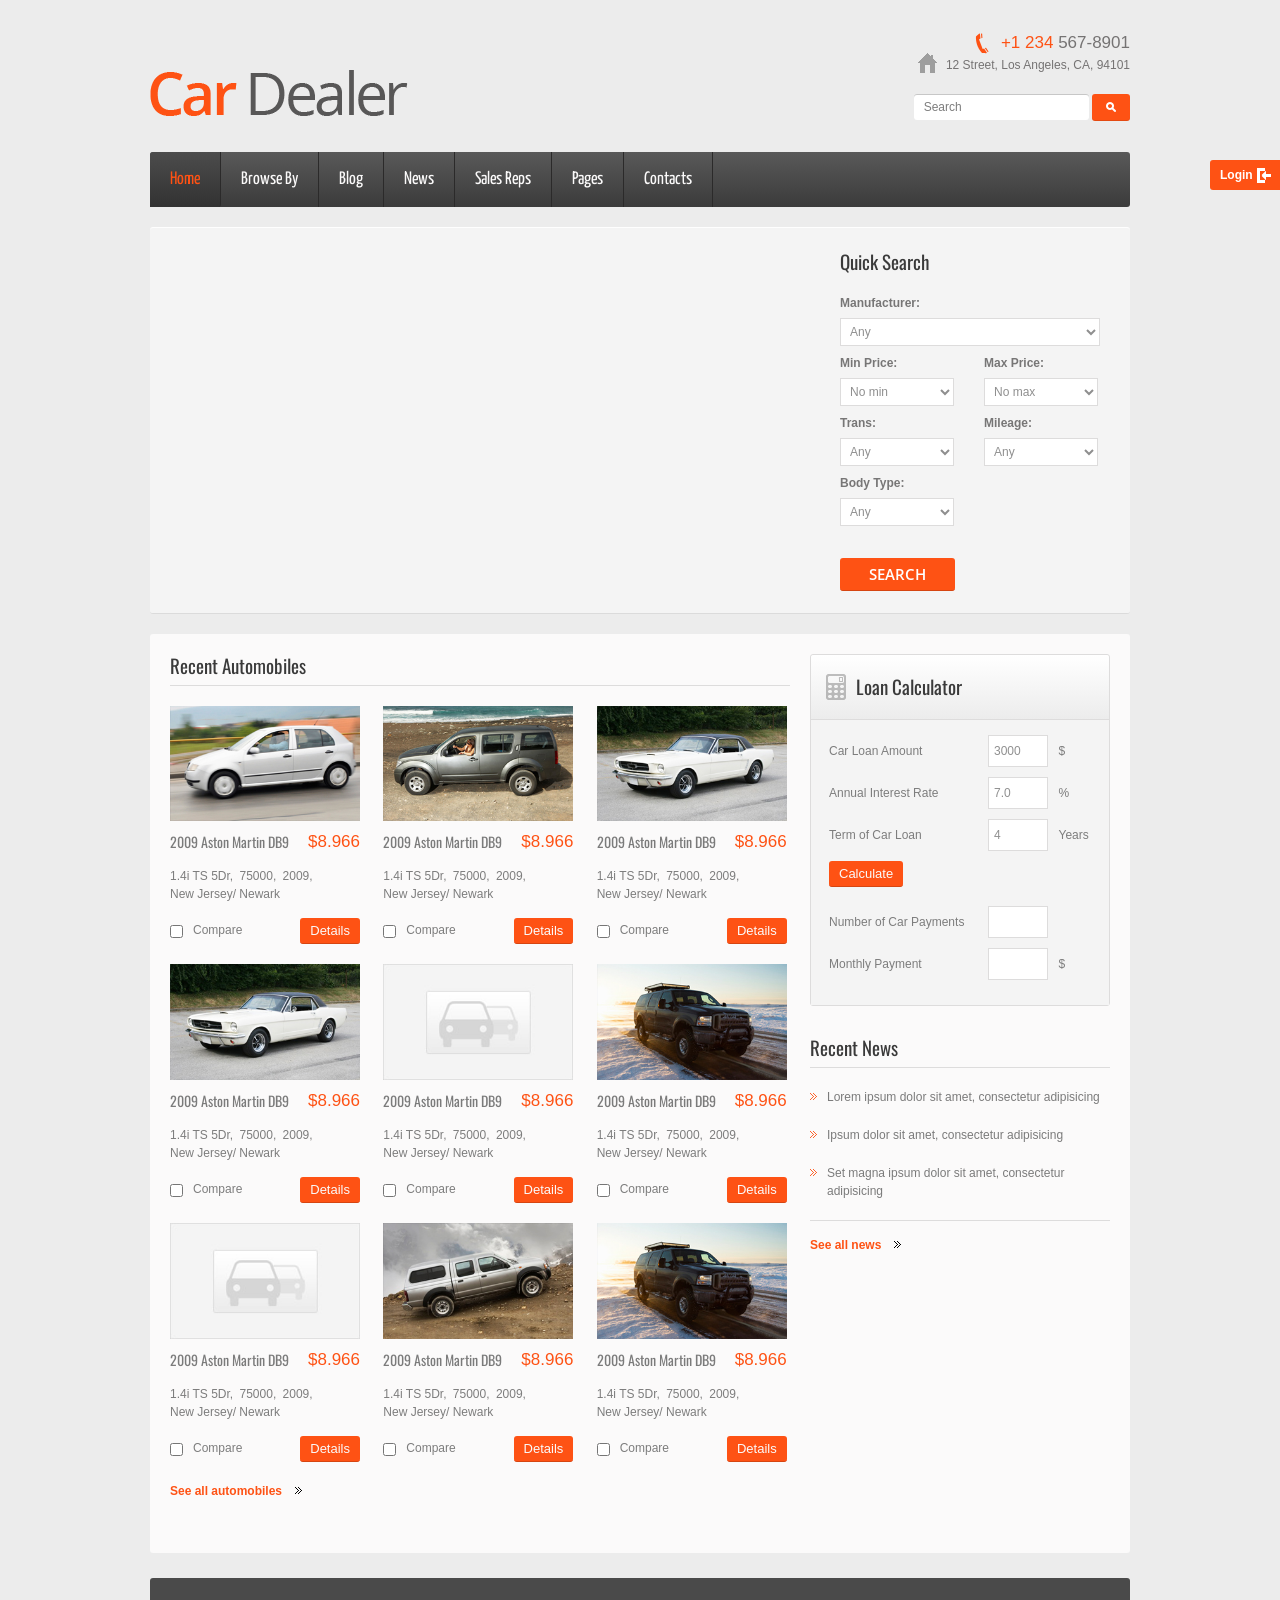
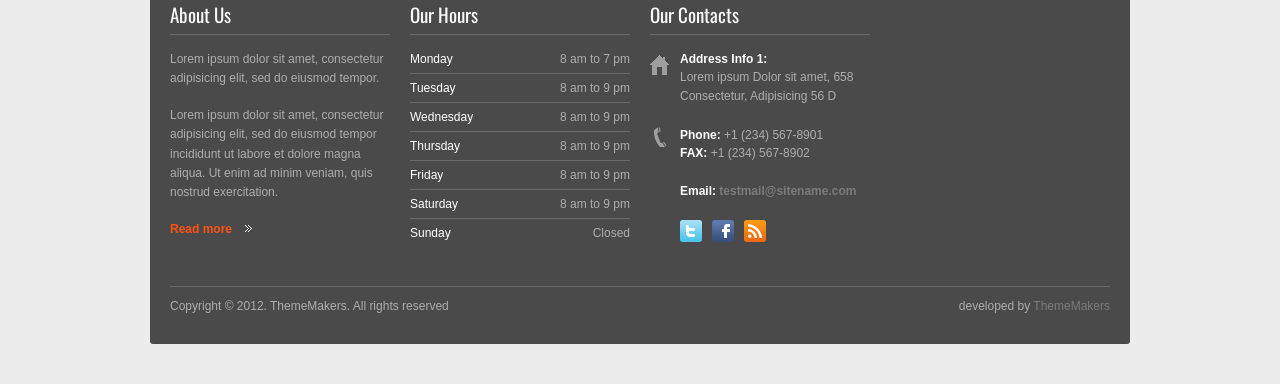
<file: web/index.html>
<!DOCTYPE html>
<html lang="en">
<head>
    <link href='http://fonts.googleapis.com/css?family=Yanone+Kaffeesatz|Open+Sans:400,600,700|Oswald|Electrolize' rel='stylesheet' type='text/css'>
    <meta charset="utf-8">
    <meta name="viewport" content="width=device-width, initial-scale=1, maximum-scale=1">

    <title>Car Market | Home</title>

    <meta name="description" content="">
    <meta name="author" content="">

    <link rel="shortcut" href="images/favicon.html" />
    <link rel="stylesheet" href="css/style.css" media="screen" />
    <link rel="stylesheet" href="css/skeleton.css" media="screen" />
    <link rel="stylesheet" href="sliders/flexslider/flexslider.css" media="screen" />
    <link rel="stylesheet" href="fancybox/jquery.fancybox.css" media="screen" />

    <!-- HTML5 Shiv + detect touch events -->
    <script type="text/javascript" src="js/modernizr.custom.js"></script>
</head>
<body class="menu-1 h-style-1 text-1">

<div class="wrap">

    <!-- - - - - - - - - - - - - - Header - - - - - - - - - - - - - - - - -->

    <header id="header" class="clearfix">

        <a href="index.html" id="logo"><img src="images/logo.png" alt="Car Dealer"></a>

        <div class="widget-container widget_search">

            <span class="call"><span>+1 234</span> 567-8901</span><br />

            <span class="adds">12 Street, Los Angeles, CA, 94101</span>

            <form action="#" id="searchform" method="get">

                <p>
                    <input type="text" id="s" placeholder="Search">
                    <button type="submit" id="searchsubmit"></button>
                </p>

            </form><!--/ #searchform-->

        </div><!--/ .widget-container-->

        <nav id="navigation" class="navigation">

            <ul>
                <li class="current-menu-item"><a href="index.html">Home</a></li>
                <li><a href="all-listings.html">Browse By</a>
                    <ul>
                        <li><a href="all-listings.html">All Listings</a></li>
                        <li><a href="#">Manufacturer</a>
                            <ul>
                                <li><a href="one-products.html">Aston Martin</a></li>
                                <li><a href="one-products.html">Audi</a></li>
                                <li><a href="one-products.html">BMW</a></li>
                                <li><a href="one-products.html">Chevrolet</a></li>
                                <li><a href="one-products.html">Mercedes Benz</a></li>
                                <li><a href="one-products.html">Ferrari</a></li>
                                <li><a href="one-products.html">Lexus</a></li>
                                <li><a href="one-products.html">Porsche</a></li>
                                <li><a href="one-products.html">Toyota</a></li>
                            </ul>
                        </li>
                        <li><a href="#">Body Type</a></li>
                        <li><a href="#">Engine Size</a></li>
                        <li><a href="#">Mileage</a></li>
                        <li><a href="#">Model Year</a></li>
                        <li><a href="#">Price Range</a></li>
                        <li><a href="#">Transmission</a></li>
                    </ul>
                </li>
                <li><a href="blog.html">Blog</a>
                    <ul>
                        <li><a href="blog.html">Blog</a></li>
                        <li><a href="blog-single.html">Blog Single</a></li>
                        <li><a href="dealer-single.html">Dealer Single</a></li>
                    </ul>
                </li>
                <li><a href="alternative-blog.html">News</a></li>
                <li><a href="sales-reps.html">Sales Reps</a></li>
                <li><a href="compare-listings.html">Pages</a>
                    <ul>
                        <li><a href="compare-listings.html">Compare Listings</a></li>
                        <li><a href="404.html">404 Page</a></li>
                        <li><a href="image-and-floats.html">Images and Floats</a></li>
                        <li><a href="pricing-table.html">Pricing Tables</a></li>
                        <li><a href="typography.html">Typography</a></li>
                        <li><a href="toggle.html">FAQ Toggle</a></li>
                        <li><a href="columns.html">Column Layout</a></li>
                        <li><a href="login.html">Registration</a>
                            <ul>
                                <li><a href="login.html">Login</a></li>
                                <li><a href="user-profile.html">User Profile</a></li>
                            </ul>
                        </li>
                        <li><a href="watchlist-page.html">Personal Cabinet</a>
                            <ul>
                                <li><a href="watchlist-page.html">Watch List</a></li>
                                <li><a href="my-vechicles.html">My Vechicles</a></li>
                                <li><a href="vechicle-step-1.html">Step 1</a></li>
                                <li><a href="vechicle-step-2.html">Step 2</a></li>
                                <li><a href="vechicle-step-3.html">Step 3</a></li>
                                <li><a href="vechicle-step-4.html">Step 4</a></li>
                            </ul>
                        </li>
                    </ul>
                </li>
                <li><a href="contact.html">Contacts</a></li>
            </ul>

        </nav><!--/ #navigation-->

    </header><!--/ #header-->

    <!-- - - - - - - - - - - - - - end Header - - - - - - - - - - - - - - - - -->


    <!-- - - - - - - - - - - - - - Top Panel - - - - - - - - - - - - - - - - -->

    <div class="top-panel clearfix">

        <!-- - - - - - - - - - - Slider - - - - - - - - - - - - - -->

        <div id="slider" class="flexslider clearfix">

            <ul class="slides">

                <li>
                    <img src="images/sliders/slide-1.jpg" alt="" />

                    <div class="caption">
                        <div class="caption-entry">

                            <dl class="auto-detailed clearfix">
                                <dt><span class="model">2005 Shevrolet</span></dt>
                                <dd class="media-hidden"><b>1.8 XRS Sedan</b></dd>
                                <dd class="media-hidden"><b>36000 Miles</b></dd>
                                <dd><span class="heading">$25896</span></dd>
                            </dl><!--/ .auto-detailed-->

                            <a href="#" class="button orange">Details &raquo;</a>

                        </div><!--/ .caption-entry-->
                    </div><!--/ .caption-->
                </li>
                <li>
                    <img src="images/sliders/slide-2.jpg" alt="" />

                    <div class="caption">
                        <div class="caption-entry">

                            <dl class="auto-detailed clearfix">
                                <dt><span class="model">2012 BMW</span></dt>
                                <dd class="media-hidden"><b>1.8 XRS Sedan</b></dd>
                                <dd class="media-hidden"><b>36000 Miles</b></dd>
                                <dd><span class="heading">$25896</span></dd>
                            </dl><!--/ .auto-detailed-->

                            <a href="#" class="button orange">Details &raquo;</a>

                        </div><!--/ .caption-entry-->
                    </div><!--/ .caption-->
                </li>
                <li>
                    <img src="images/sliders/slide-3.jpg" alt="" />

                    <div class="caption">
                        <div class="caption-entry">

                            <dl class="auto-detailed clearfix">
                                <dt><span class="model">2010 Subaru</span></dt>
                                <dd class="media-hidden"><b>1.8 XRS Sedan</b></dd>
                                <dd class="media-hidden"><b>36000 Miles</b></dd>
                                <dd><span class="heading">$25896</span></dd>
                            </dl><!--/ .auto-detailed-->

                            <a href="#" class="button orange">Details &raquo;</a>

                        </div><!--/ .caption-entry-->
                    </div><!--/ .caption-->
                </li>
                <li>
                    <img src="images/sliders/slide-4.jpg" alt="" />

                    <div class="caption">
                        <div class="caption-entry">

                            <dl class="auto-detailed clearfix">
                                <dt><span class="model">2005 Honda</span></dt>
                                <dd class="media-hidden"><b>1.8 XRS Sedan</b></dd>
                                <dd class="media-hidden"><b>36000 Miles</b></dd>
                                <dd><span class="heading">$25896</span></dd>
                            </dl><!--/ .auto-detailed-->

                            <a href="#" class="button orange">Details &raquo;</a>

                        </div><!--/ .caption-entry-->
                    </div><!--/ .caption-->
                </li>
                <li>
                    <img src="images/sliders/slide-5.jpg" alt="" />

                    <div class="caption">
                        <div class="caption-entry">

                            <dl class="auto-detailed clearfix">
                                <dt><span class="model">2005 Honda</span></dt>
                                <dd class="media-hidden"><b>1.8 XRS Sedan</b></dd>
                                <dd class="media-hidden"><b>36000 Miles</b></dd>
                                <dd><span class="heading">$25896</span></dd>
                            </dl><!--/ .auto-detailed-->

                            <a href="#" class="button orange">Details &raquo;</a>

                        </div><!--/ .caption-entry-->
                    </div><!--/ .caption-->
                </li>

            </ul><!--/ .slides-->

        </div><!--/ #slider-->

        <!-- - - - - - - - - - - end Slider - - - - - - - - - - - - - -->

        <!-- - - - - - - - - - - Search Panel - - - - - - - - - - - - - -->

        <div class="widget_custom_search">

            <h3 class="widget-title">Quick Search</h3>

            <form action="http://html.webtemplatemasters.com/" id="boxpanel" class="form-panel">

                <fieldset>
                    <label>Manufacturer:</label>
                    <select>
                        <option value="0">Any</option>
                        <option value="1">Lorem</option>
                        <option value="2">Ipsum</option>
                    </select>
                </fieldset>

                <fieldset>
                    <label>Min Price:</label>
                    <select>
                        <option value="0">No min</option>
                        <option value="1">Lorem</option>
                        <option value="2">Ipsum</option>
                    </select>
                </fieldset>

                <fieldset>
                    <label>Max Price:</label>
                    <select>
                        <option value="0">No max</option>
                        <option value="1">Lorem</option>
                        <option value="2">Ipsum</option>
                    </select>
                </fieldset>

                <fieldset>
                    <label>Trans:</label>
                    <select>
                        <option value="0">Any</option>
                        <option value="1">Lorem</option>
                        <option value="2">Ipsum</option>
                    </select>
                </fieldset>

                <fieldset>
                    <label>Mileage:</label>
                    <select>
                        <option value="0">Any</option>
                        <option value="1">Lorem</option>
                        <option value="2">Ipsum</option>
                    </select>
                </fieldset>

                <fieldset>
                    <label>Body Type:</label>
                    <select>
                        <option value="0">Any</option>
                        <option value="1">Lorem</option>
                        <option value="2">Ipsum</option>
                    </select>
                </fieldset>

                <div class="clear"></div>
                <button id="submitSearch" class="submit-search" type="submit">Search</button>

            </form><!--/ .form-panel-->

        </div><!--/ .main-search-panel-->

        <!-- - - - - - - - - - end Search Panel - - - - - - - - - - - - -->

    </div><!--/ .top-panel-->

    <!-- - - - - - - - - - - - - end Top Panel - - - - - - - - - - - - - - - -->

    <div class="main">

        <!-- - - - - - - - - - - - - - - Container - - - - - - - - - - - - - - - - -->

        <section class="container sbr clearfix">

            <!-- - - - - - - - - - - - - - - Content - - - - - - - - - - - - - - - - -->

            <section id="content" class="two-thirds column">

                <h3 class="widget-title">Recent Automobiles</h3>

                <section id="change-items" class="item-grid">

                    <article>

                        <a href="one-products.html" class="single-image picture video">
                            <img src="images/temp/thumb-1.jpg" alt="">
                        </a>

                        <div class="detailed">

                            <h6 class="title-item">
                                <a href="one-products.html">2009 Aston Martin DB9</a>
                            </h6>

                            <span class="price">$8.966</span>

                            <div class="clear"></div>

                            <ul class="list-entry">
                                <li><b class="label">Engine:</b><span>1.4i TS 5Dr</span></li>
                                <li><b class="label">Mileage:</b><span>75000</span></li>
                                <li><b class="label">Year:</b><span>2009</span></li>
                                <li><b class="label">Location:</b><span>New Jersey/ Newark</span></li>
                            </ul><!--/ .list-entry-->

                            <label class="compare"><input type="checkbox" />Compare</label>
                            <a href="one-products.html" class="button orange">Details</a>

                        </div><!--/ .detailed-->

                    </article>

                    <article>

                        <a href="one-products.html" class="single-image picture">
                            <img src="images/temp/thumb-2.jpg" alt="">
                        </a>

                        <div class="detailed">

                            <h6 class="title-item">
                                <a href="one-products.html">2009 Aston Martin DB9</a>
                            </h6>

                            <span class="price">$8.966</span>

                            <div class="clear"></div>

                            <ul class="list-entry">
                                <li><b class="label">Engine:</b><span>1.4i TS 5Dr</span></li>
                                <li><b class="label">Mileage:</b><span>75000</span></li>
                                <li><b class="label">Year:</b><span>2009</span></li>
                                <li><b class="label">Location:</b><span>New Jersey/ Newark</span></li>
                            </ul><!--/ .list-entry-->

                            <label class="compare"><input type="checkbox" />Compare</label>
                            <a href="one-products.html" class="button orange">Details</a>

                        </div><!--/ .detailed-->

                    </article>

                    <article>

                        <a href="one-products.html" class="single-image picture video">
                            <img src="images/temp/thumb-3.jpg" alt="">
                        </a>

                        <div class="detailed">

                            <h6 class="title-item">
                                <a href="one-products.html">2009 Aston Martin DB9</a>
                            </h6>

                            <span class="price">$8.966</span>

                            <div class="clear"></div>

                            <ul class="list-entry">
                                <li><b class="label">Engine:</b><span>1.4i TS 5Dr</span></li>
                                <li><b class="label">Mileage:</b><span>75000</span></li>
                                <li><b class="label">Year:</b><span>2009</span></li>
                                <li><b class="label">Location:</b><span>New Jersey/ Newark</span></li>
                            </ul><!--/ .list-entry-->

                            <label class="compare"><input type="checkbox" />Compare</label>
                            <a href="one-products.html" class="button orange">Details</a>

                        </div><!--/ .detailed-->

                    </article>

                    <article>

                        <a href="one-products.html" class="single-image picture">
                            <img src="images/temp/thumb-3.jpg" alt="">
                        </a>

                        <div class="detailed">

                            <h6 class="title-item">
                                <a href="one-products.html">2009 Aston Martin DB9</a>
                            </h6>

                            <span class="price">$8.966</span>

                            <div class="clear"></div>

                            <ul class="list-entry">
                                <li><b class="label">Engine:</b><span>1.4i TS 5Dr</span></li>
                                <li><b class="label">Mileage:</b><span>75000</span></li>
                                <li><b class="label">Year:</b><span>2009</span></li>
                                <li><b class="label">Location:</b><span>New Jersey/ Newark</span></li>
                            </ul><!--/ .list-entry-->

                            <label class="compare"><input type="checkbox" />Compare</label>
                            <a href="one-products.html" class="button orange">Details</a>

                        </div><!--/ .detailed-->

                    </article>

                    <article>

                        <a href="one-products.html" class="single-image picture video">
                            <img src="images/temp/no-thumb.jpg" alt="">
                        </a>

                        <div class="detailed">

                            <h6 class="title-item">
                                <a href="one-products.html">2009 Aston Martin DB9</a>
                            </h6>

                            <span class="price">$8.966</span>

                            <div class="clear"></div>

                            <ul class="list-entry">
                                <li><b class="label">Engine:</b><span>1.4i TS 5Dr</span></li>
                                <li><b class="label">Mileage:</b><span>75000</span></li>
                                <li><b class="label">Year:</b><span>2009</span></li>
                                <li><b class="label">Location:</b><span>New Jersey/ Newark</span></li>
                            </ul><!--/ .list-entry-->

                            <label class="compare"><input type="checkbox" />Compare</label>
                            <a href="one-products.html" class="button orange">Details</a>

                        </div><!--/ .detailed-->

                    </article>

                    <article>

                        <a href="one-products.html" class="single-image picture">
                            <img src="images/temp/thumb-4.jpg" alt="">
                        </a>

                        <div class="detailed">

                            <h6 class="title-item">
                                <a href="one-products.html">2009 Aston Martin DB9</a>
                            </h6>

                            <span class="price">$8.966</span>

                            <div class="clear"></div>

                            <ul class="list-entry">
                                <li><b class="label">Engine:</b><span>1.4i TS 5Dr</span></li>
                                <li><b class="label">Mileage:</b><span>75000</span></li>
                                <li><b class="label">Year:</b><span>2009</span></li>
                                <li><b class="label">Location:</b><span>New Jersey/ Newark</span></li>
                            </ul><!--/ .list-entry-->

                            <label class="compare"><input type="checkbox" />Compare</label>
                            <a href="one-products.html" class="button orange">Details</a>

                        </div><!--/ .detailed-->

                    </article>

                    <article>

                        <a href="one-products.html" class="single-image picture video">
                            <img src="images/temp/no-thumb.jpg" alt="">
                        </a>

                        <div class="detailed">

                            <h6 class="title-item">
                                <a href="one-products.html">2009 Aston Martin DB9</a>
                            </h6>

                            <span class="price">$8.966</span>

                            <div class="clear"></div>

                            <ul class="list-entry">
                                <li><b class="label">Engine:</b><span>1.4i TS 5Dr</span></li>
                                <li><b class="label">Mileage:</b><span>75000</span></li>
                                <li><b class="label">Year:</b><span>2009</span></li>
                                <li><b class="label">Location:</b><span>New Jersey/ Newark</span></li>
                            </ul><!--/ .list-entry-->

                            <label class="compare"><input type="checkbox" />Compare</label>
                            <a href="one-products.html" class="button orange">Details</a>

                        </div><!--/ .detailed-->

                    </article>

                    <article>

                        <a href="one-products.html" class="single-image picture">
                            <img src="images/temp/thumb-5.jpg" alt="">
                        </a>

                        <div class="detailed">

                            <h6 class="title-item">
                                <a href="one-products.html">2009 Aston Martin DB9</a>
                            </h6>

                            <span class="price">$8.966</span>

                            <div class="clear"></div>

                            <ul class="list-entry">
                                <li><b class="label">Engine:</b><span>1.4i TS 5Dr</span></li>
                                <li><b class="label">Mileage:</b><span>75000</span></li>
                                <li><b class="label">Year:</b><span>2009</span></li>
                                <li><b class="label">Location:</b><span>New Jersey/ Newark</span></li>
                            </ul><!--/ .list-entry-->

                            <label class="compare"><input type="checkbox" />Compare</label>
                            <a href="one-products.html" class="button orange">Details</a>

                        </div><!--/ .detailed-->

                    </article>

                    <article>

                        <a href="one-products.html" class="single-image picture video">
                            <img src="images/temp/thumb-4.jpg" alt="">
                        </a>

                        <div class="detailed">

                            <h6 class="title-item">
                                <a href="one-products.html">2009 Aston Martin DB9</a>
                            </h6>

                            <span class="price">$8.966</span>

                            <div class="clear"></div>

                            <ul class="list-entry">
                                <li><b class="label">Engine:</b><span>1.4i TS 5Dr</span></li>
                                <li><b class="label">Mileage:</b><span>75000</span></li>
                                <li><b class="label">Year:</b><span>2009</span></li>
                                <li><b class="label">Location:</b><span>New Jersey/ Newark</span></li>
                            </ul><!--/ .list-entry-->

                            <label class="compare"><input type="checkbox" />Compare</label>
                            <a href="one-products.html" class="button orange">Details</a>

                        </div><!--/ .detailed-->

                    </article>

                    <a href="#" class="see">See all automobiles</a>

                </section><!--/ .item-grid-->

            </section><!--/ #content-->

            <!-- - - - - - - - - - - - - - end Content - - - - - - - - - - - - - - - - -->


            <!-- - - - - - - - - - - - - - - Sidebar - - - - - - - - - - - - - - - - -->

            <aside id="sidebar" class="one-third column">

                <div class="widget-container widget_loan_calculator">

                    <div class="widget-head">
                        <h3 class="widget-title">Loan Calculator</h3>
                    </div>

                    <div class="entry-loan">

                        <form action="#" method="POST" name="myform" id="loan">

                            <table>
                                <tr>
                                    <td><label for="LoanAmount">Car Loan Amount</label></td>
                                    <td><input name="LoanAmount" id="LoanAmount" type="text" value="3000" /></td>
                                    <td>$</td>
                                </tr>
                                <tr>
                                    <td><label for="InterestRate">Annual Interest Rate</label></td>
                                    <td><input name="InterestRate" id="InterestRate" type="text" value="7.0" /></td>
                                    <td>%</td>
                                </tr>
                                <tr>
                                    <td><label for="NumberOfYears">Term of Car Loan</label></td>
                                    <td><input name="NumberOfYears" id="NumberOfYears" type="text" value="4" /></td>
                                    <td>Years</td>
                                </tr>
                                <tr>
                                    <td>
                                        <button name="cal" class="button orange">Calculate</button>
                                    </td>
                                </tr>
                                <tr>
                                    <td><label for="NumberOfPayments">Number of Car Payments</label></td>
                                    <td><input readonly="readonly" type="text" id="NumberOfPayments" name="NumberOfPayments" /></td>
                                    <td></td>
                                </tr>
                                <tr>
                                    <td><label for="MonthlyPayment">Monthly Payment</label></td>
                                    <td><input readonly="readonly" type="text" id="MonthlyPayment" name="MonthlyPayment" /></td>
                                    <td>$</td>
                                </tr>
                            </table>

                        </form>

                    </div><!--/ .entry-loan-->

                </div><!--/ .widget-container-->

                <div class="widget-container widget_recent_entries">

                    <h3 class="widget-title">Recent News</h3>

                    <ul>
                        <li><a href="#">Lorem ipsum dolor sit amet, consectetur adipisicing</a></li>
                        <li><a href="#">Ipsum dolor sit amet, consectetur adipisicing</a></li>
                        <li><a href="#">Set magna ipsum dolor sit amet, consectetur adipisicing</a></li>
                    </ul>

                    <a href="#" class="see">See all news</a>

                </div><!--/ .widget-container-->

            </aside><!--/ #sidebar-->

            <!-- - - - - - - - - - - - - end Sidebar - - - - - - - - - - - - - - - - -->

        </section><!--/.container -->

        <!-- - - - - - - - - - - - - end Container - - - - - - - - - - - - - - - - -->

    </div><!--/ .main-->


    <!-- - - - - - - - - - - - - - - Footer - - - - - - - - - - - - - - - - -->

    <footer id="footer" class="container clearfix">

        <section class="container clearfix">

            <div class="four columns">

                <div class="widget-container widget_text">

                    <h3 class="widget-title">About Us</h3>

                    <div class="textwidget">

                        <p class="white">
                            Lorem ipsum dolor sit amet, consectetur adipisicing elit, sed do eiusmod tempor.
                        </p>

                        <p>
                            Lorem ipsum dolor sit amet, consectetur adipisicing elit, sed do eiusmod tempor
                            incididunt ut labore et dolore magna aliqua. Ut enim ad minim veniam, quis nostrud
                            exercitation.
                        </p>

                    </div><!--/ .textwidget-->

                    <a href="#" class="see">Read more</a>

                </div><!--/ .widget-container-->

            </div><!--/ .four .columns-->

            <div class="four columns">

                <div class="widget-container widget_text">

                    <h3 class="widget-title">Our Hours</h3>

                    <div class="textwidget">

                        <ul class="hours">

                            <li>Monday <span>8 am to 7 pm</span></li>
                            <li>Tuesday <span>8 am to 9 pm</span></li>
                            <li>Wednesday <span>8 am to 9 pm</span></li>
                            <li>Thursday <span>8 am to 9 pm</span></li>
                            <li>Friday <span>8 am to 9 pm</span></li>
                            <li>Saturday <span>8 am to 9 pm</span></li>
                            <li>Sunday <span>Closed</span></li>

                        </ul><!--/ .hours-->

                    </div><!--/ .textwidget-->

                </div><!--/ .widget-container-->

            </div><!--/ .four .columns-->

            <div class="four columns">

                <div class="widget-container widget_contacts">

                    <h3 class="widget-title">Our Contacts</h3>

                    <ul class="our-contacts">

                        <li class="address">
                            <b>Address Info 1:</b>
                            <p>Lorem ipsum Dolor sit amet, 658 Consectetur, Adipisicing 56 D</p>
                        </li>
                        <li class="phone">
                            <b>Phone:</b>&nbsp;<span>+1 (234) 567-8901</span> <br />
                            <b>FAX:</b>&nbsp;<span>+1 (234) 567-8902</span>
                        </li>
                        <li>
                            <b>Email: <a href="mailto:testmail@sitename.com">testmail@sitename.com</a></b>
                        </li>
                        <li>
                            <ul class="social-icons clearfix">
                                <li class="twitter"><a title="twitter" href="#">Twitter</a></li>
                                <li class="facebook"><a title="facebook" href="#">Facebook</a></li>
                                <li class="rss"><a title="rss" href="#">Rss</a></li>
                            </ul><!--/ .social-icons-->
                        </li>

                    </ul><!--/ .our-contacts-->

                </div><!--/ .widget-container-->

            </div><!--/ .four .columns-->

            <div class="four columns">

                <div id="gMap"></div>

            </div><!--/ .four .columns-->

            <div class="adjective clearfix">

                <p class="copyright">Copyright &copy; 2012. ThemeMakers. All rights reserved</p>

                <p class="developed">developed by <a href="http://webtemplatemasters.com/" target="_blank">ThemeMakers</a></p>

            </div><!--/ .adjective-->

        </section><!--/ .container-->

    </footer><!--/ #footer-->

    <!-- - - - - - - - - - - - - - - end Footer - - - - - - - - - - - - - - - - -->

</div><!--/ .wrap-->

<div class="account-wrapper">

    <form class="form-reg" method="post" action="#">

        <a href="#" class="log">Login</a>

        <p>
            <label>Username*</label>
            <input class="input-medium" type="text" />
        </p>

        <p>
            <label>Password*</label>
            <input class="input-medium" type="password" />
        </p>

        <p class="forgot-pass">
            <a href="#">Forgot your password?</a>
        </p>

        <p>
            <a href="#" class="button dark enter-btn">Login</a>
            <a href="#" class="button dark enter-btn">Create an account</a>
        </p>


    </form><!--/ .form-reg-->

</div><!--/ .account-wrapper-->

<script src="https://ajax.googleapis.com/ajax/libs/jquery/1.7.2/jquery.min.js"></script>
<script>window.jQuery || document.write('<script src="js/jquery-1.7.2.min.js"><\/script>')</script>
<!--[if lt IE 9]>
<script src="js/selectivizr-and-extra-selectors.min.js"></script>
<![endif]-->
<script src="sliders/flexslider/jquery.flexslider-min.js"></script>
<script src="http://maps.google.com/maps/api/js?sensor=false"></script>
<script src="js/jquery.gmap.min.js"></script>
<script src="js/jquery-impromptu.js"></script>
<script src="js/custom.js"></script>
</body>
</html>
</file>
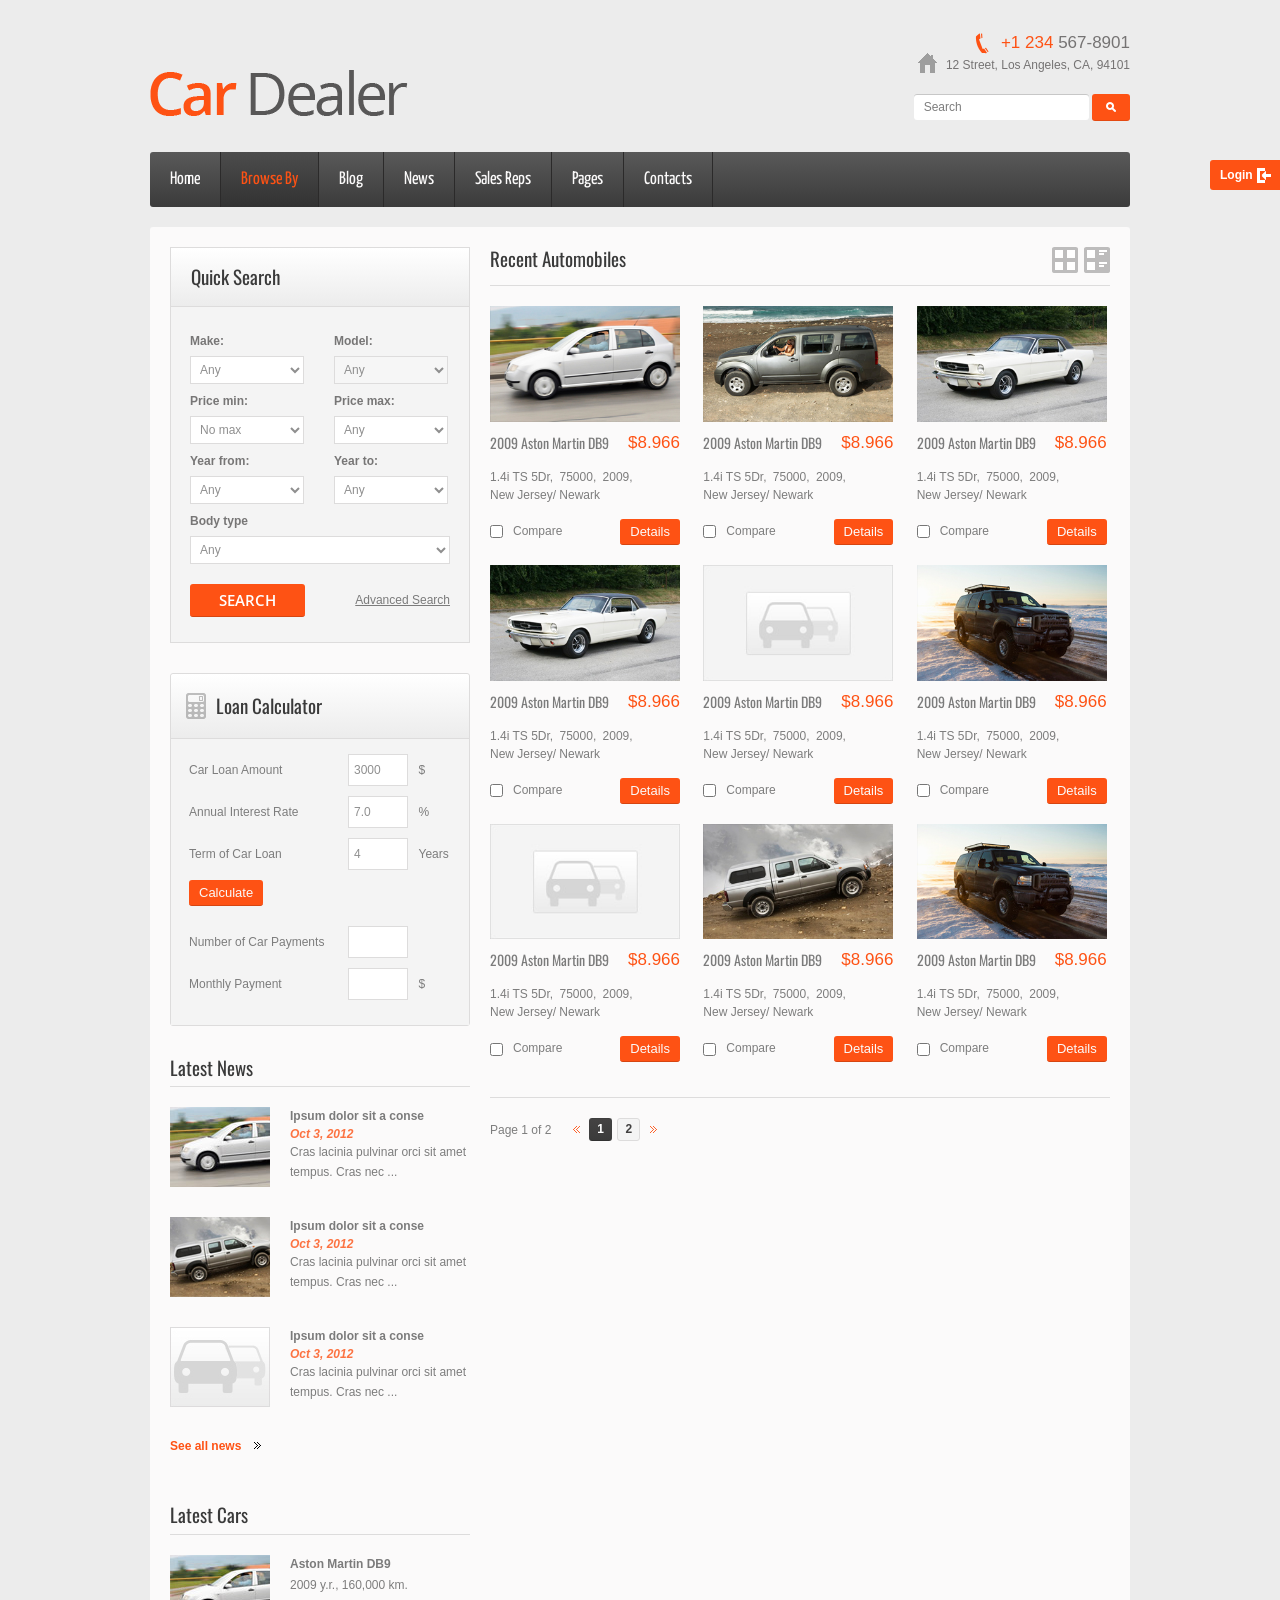
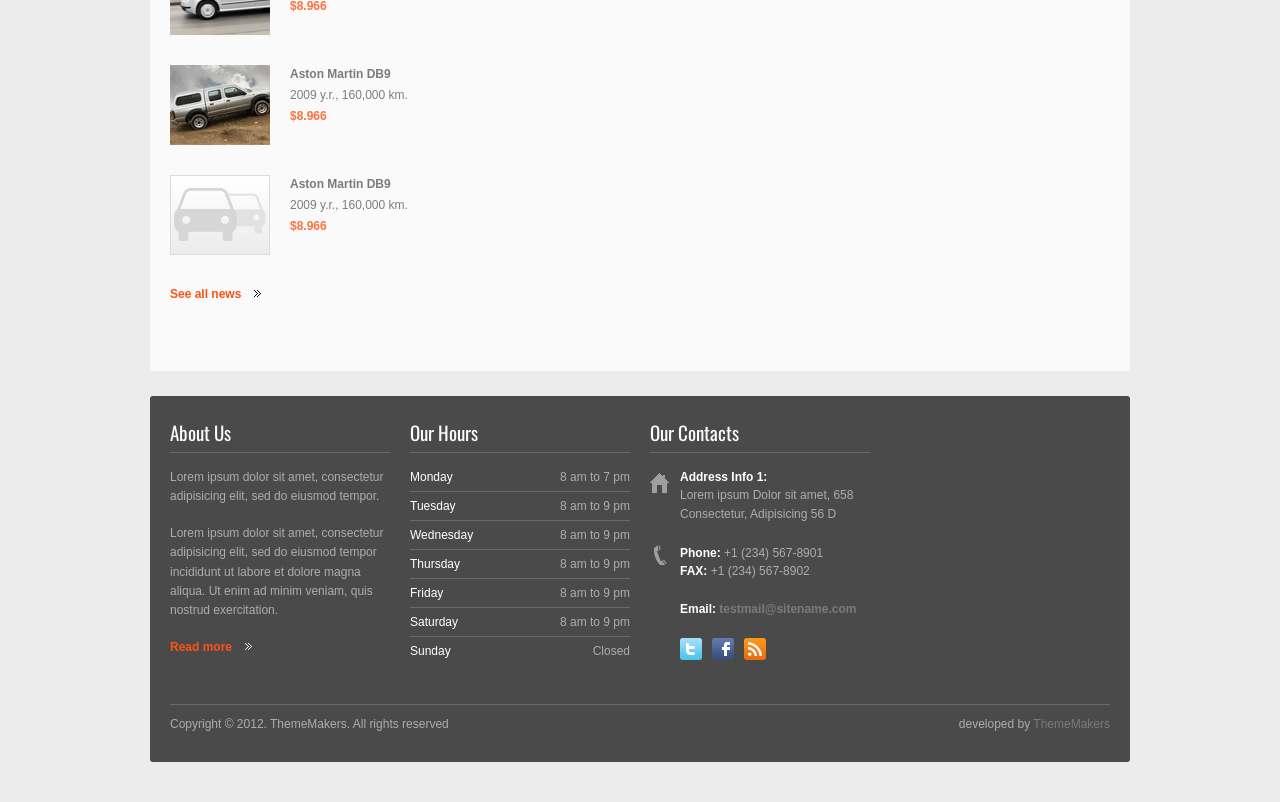
<file: web/all-listings.html>
<!DOCTYPE html>
<!--[if lte IE 8]>              <html class="ie8 no-js" lang="en">     <![endif]-->
<!--[if IE 9]>					<html class="ie9 no-js" lang="en">     <![endif]-->
<!--[if (gte IE 9)|!(IE)]><!--> <html class="not-ie no-js" lang="en">  <!--<![endif]-->
<head>
	<link href='http://fonts.googleapis.com/css?family=Yanone+Kaffeesatz|Open+Sans:400,600,700|Oswald|Electrolize' rel='stylesheet' type='text/css'>
	<meta charset="utf-8">
	<meta name="viewport" content="width=device-width, initial-scale=1, maximum-scale=1">
	
	<title>Car Dealer | All Listings</title>
	
	<meta name="description" content="">
	<meta name="author" content="">
	
	<link rel="shortcut" href="images/favicon.html" />
	<link rel="stylesheet" href="css/style.css" media="screen" />
	<link rel="stylesheet" href="css/skeleton.css" media="screen" />
	<link rel="stylesheet" href="fancybox/jquery.fancybox.css" media="screen" />

	<!-- HTML5 Shiv + detect touch events -->
	<script type="text/javascript" src="js/modernizr.custom.js"></script>
</head>
<body class="menu-1 h-style-1 text-1">

<div class="wrap">
	
	<!-- - - - - - - - - - - - - - Header - - - - - - - - - - - - - - - - -->	
	
	<header id="header" class="clearfix">
		
		<a href="index.html" id="logo"><img src="images/logo.png" alt="Car Dealer"></a>
		
		<div class="widget-container widget_search">
			
			<span class="call"><span>+1 234</span> 567-8901</span><br />
			
			<span class="adds">12 Street, Los Angeles, CA, 94101</span>

			<form action="#" id="searchform" method="get">

				<p>
					<input type="text" id="s" placeholder="Search">
					<button type="submit" id="searchsubmit"></button>
				</p>

			</form><!--/ #searchform-->

		</div><!--/ .widget-container-->		
		
		<nav id="navigation" class="navigation">
			
			<ul>
				<li><a href="index.html">Home</a></li>
				<li class="current-menu-item"><a href="all-listings.html">Browse By</a>
					<ul>
						<li class="current-menu-item"><a href="all-listings.html">All Listings</a></li>
						<li><a href="#">Manufacturer</a>
							<ul>
								<li><a href="one-products.html">Aston Martin</a></li>
								<li><a href="one-products.html">Audi</a></li>
								<li><a href="one-products.html">BMW</a></li>
								<li><a href="one-products.html">Chevrolet</a></li>
								<li><a href="one-products.html">Mercedes Benz</a></li>
								<li><a href="one-products.html">Ferrari</a></li>
								<li><a href="one-products.html">Lexus</a></li>
								<li><a href="one-products.html">Porsche</a></li>
								<li><a href="one-products.html">Toyota</a></li>
							</ul>
						</li>
						<li><a href="#">Body Type</a></li>
						<li><a href="#">Engine Size</a></li>
						<li><a href="#">Mileage</a></li>
						<li><a href="#">Model Year</a></li>
						<li><a href="#">Price Range</a></li>
						<li><a href="#">Transmission</a></li>
					</ul>
				</li>
				<li><a href="blog.html">Blog</a>
					<ul>
						<li><a href="blog.html">Blog</a></li>
						<li><a href="blog-single.html">Blog Single</a></li>
						<li><a href="dealer-single.html">Dealer Single</a></li>
					</ul>
				</li>
				<li><a href="alternative-blog.html">News</a></li>
				<li><a href="sales-reps.html">Sales Reps</a></li>
				<li><a href="compare-listings.html">Pages</a>
					<ul>
						<li><a href="compare-listings.html">Compare Listings</a></li>
						<li><a href="404.html">404 Page</a></li>
						<li><a href="image-and-floats.html">Images and Floats</a></li>
						<li><a href="pricing-table.html">Pricing Tables</a></li>
						<li><a href="typography.html">Typography</a></li>
						<li><a href="toggle.html">FAQ Toggle</a></li>
						<li><a href="columns.html">Column Layout</a></li>
						<li><a href="login.html">Registration</a>
							<ul>
								<li><a href="login.html">Login</a></li>
								<li><a href="user-profile.html">User Profile</a></li>
							</ul>							
						</li>
						<li><a href="watchlist-page.html">Personal Cabinet</a>
							<ul>
								<li><a href="watchlist-page.html">Watch List</a></li>
								<li><a href="my-vechicles.html">My Vechicles</a></li>
								<li><a href="vechicle-step-1.html">Step 1</a></li>
								<li><a href="vechicle-step-2.html">Step 2</a></li>
								<li><a href="vechicle-step-3.html">Step 3</a></li>
								<li><a href="vechicle-step-4.html">Step 4</a></li>
							</ul>
						</li>
					</ul>
				</li>
				<li><a href="contact.html">Contacts</a></li>
			</ul>
			
		</nav><!--/ #navigation-->
		
	</header><!--/ #header-->
	
	<!-- - - - - - - - - - - - - - end Header - - - - - - - - - - - - - - - - -->	
	
	
	<div class="main">

		<!-- - - - - - - - - - - - - - - Container - - - - - - - - - - - - - - - - -->	

		<section class="container sbl clearfix">

			<!-- - - - - - - - - - - - - - - Content - - - - - - - - - - - - - - - - -->		

			<section id="content" class="two-thirds column">
				
				<div class="page-header clearfix">

					<h3 class="section-title">Recent Automobiles</h3>

					<div class="layout-switcher">
						<a class="layout-grid" href="#item-grid">Grid View</a>
						<a class="layout-list" href="#item-list">List View</a>
					</div><!--/ .layout-switcher-->

				</div><!--/ .page-header-->

				<section id="change-items" class="item-grid">

					<article>
						
						<a href="one-products.html" class="single-image picture video">
							<img src="images/temp/thumb-1.jpg" alt="">
						</a>

						<div class="detailed">
							
							<h6 class="title-item">
								<a href="one-products.html">2009 Aston Martin DB9</a>
							</h6>
							
							<span class="price">$8.966</span>
							
							<div class="clear"></div>
							
							<ul class="list-entry">
								<li><b class="label">Engine:</b><span>1.4i TS 5Dr</span></li>
								<li><b class="label">Mileage:</b><span>75000</span></li>	
								<li><b class="label">Year:</b><span>2009</span></li>	
								<li><b class="label">Location:</b><span>New Jersey/ Newark</span></li>	
							</ul><!--/ .list-entry-->

							<label class="compare"><input type="checkbox" />Compare</label>
							<a href="one-products.html" class="button orange">Details</a>
							
						</div><!--/ .detailed-->
						
					</article>

					<article>
						
						<a href="one-products.html" class="single-image picture">
							<img src="images/temp/thumb-2.jpg" alt="">
						</a>

						<div class="detailed">
							
							<h6 class="title-item">
								<a href="one-products.html">2009 Aston Martin DB9</a>
							</h6>
							
							<span class="price">$8.966</span>
							
							<div class="clear"></div>
							
							<ul class="list-entry">
								<li><b class="label">Engine:</b><span>1.4i TS 5Dr</span></li>
								<li><b class="label">Mileage:</b><span>75000</span></li>	
								<li><b class="label">Year:</b><span>2009</span></li>	
								<li><b class="label">Location:</b><span>New Jersey/ Newark</span></li>	
							</ul><!--/ .list-entry-->

							<label class="compare"><input type="checkbox" />Compare</label>
							<a href="one-products.html" class="button orange">Details</a>
							
						</div><!--/ .detailed-->
						
					</article>

					<article>
						
						<a href="one-products.html" class="single-image picture video">
							<img src="images/temp/thumb-3.jpg" alt="">
						</a>

						<div class="detailed">
							
							<h6 class="title-item">
								<a href="one-products.html">2009 Aston Martin DB9</a>
							</h6>
							
							<span class="price">$8.966</span>
							
							<div class="clear"></div>
							
							<ul class="list-entry">
								<li><b class="label">Engine:</b><span>1.4i TS 5Dr</span></li>
								<li><b class="label">Mileage:</b><span>75000</span></li>	
								<li><b class="label">Year:</b><span>2009</span></li>	
								<li><b class="label">Location:</b><span>New Jersey/ Newark</span></li>	
							</ul><!--/ .list-entry-->

							<label class="compare"><input type="checkbox" />Compare</label>
							<a href="one-products.html" class="button orange">Details</a>
							
						</div><!--/ .detailed-->
						
					</article>

					<article>
						
						<a href="one-products.html" class="single-image picture">
							<img src="images/temp/thumb-3.jpg" alt="">
						</a>

						<div class="detailed">
							
							<h6 class="title-item">
								<a href="one-products.html">2009 Aston Martin DB9</a>
							</h6>
							
							<span class="price">$8.966</span>
							
							<div class="clear"></div>
							
							<ul class="list-entry">
								<li><b class="label">Engine:</b><span>1.4i TS 5Dr</span></li>
								<li><b class="label">Mileage:</b><span>75000</span></li>	
								<li><b class="label">Year:</b><span>2009</span></li>	
								<li><b class="label">Location:</b><span>New Jersey/ Newark</span></li>	
							</ul><!--/ .list-entry-->

							<label class="compare"><input type="checkbox" />Compare</label>
							<a href="one-products.html" class="button orange">Details</a>
							
						</div><!--/ .detailed-->
						
					</article>

					<article>
						
						<a href="one-products.html" class="single-image picture video">
							<img src="images/temp/no-thumb.jpg" alt="">
						</a>

						<div class="detailed">
							
							<h6 class="title-item">
								<a href="one-products.html">2009 Aston Martin DB9</a>
							</h6>
							
							<span class="price">$8.966</span>
							
							<div class="clear"></div>
							
							<ul class="list-entry">
								<li><b class="label">Engine:</b><span>1.4i TS 5Dr</span></li>
								<li><b class="label">Mileage:</b><span>75000</span></li>	
								<li><b class="label">Year:</b><span>2009</span></li>	
								<li><b class="label">Location:</b><span>New Jersey/ Newark</span></li>	
							</ul><!--/ .list-entry-->

							<label class="compare"><input type="checkbox" />Compare</label>
							<a href="one-products.html" class="button orange">Details</a>
							
						</div><!--/ .detailed-->
						
					</article>

					<article>
						
						<a href="one-products.html" class="single-image picture">
							<img src="images/temp/thumb-4.jpg" alt="">
						</a>

						<div class="detailed">
							
							<h6 class="title-item">
								<a href="one-products.html">2009 Aston Martin DB9</a>
							</h6>
							
							<span class="price">$8.966</span>
							
							<div class="clear"></div>
							
							<ul class="list-entry">
								<li><b class="label">Engine:</b><span>1.4i TS 5Dr</span></li>
								<li><b class="label">Mileage:</b><span>75000</span></li>	
								<li><b class="label">Year:</b><span>2009</span></li>	
								<li><b class="label">Location:</b><span>New Jersey/ Newark</span></li>	
							</ul><!--/ .list-entry-->

							<label class="compare"><input type="checkbox" />Compare</label>
							<a href="one-products.html" class="button orange">Details</a>
							
						</div><!--/ .detailed-->
						
					</article>

					<article>
						
						<a href="one-products.html" class="single-image picture video">
							<img src="images/temp/no-thumb.jpg" alt="">
						</a>

						<div class="detailed">
							
							<h6 class="title-item">
								<a href="one-products.html">2009 Aston Martin DB9</a>
							</h6>
							
							<span class="price">$8.966</span>
							
							<div class="clear"></div>
							
							<ul class="list-entry">
								<li><b class="label">Engine:</b><span>1.4i TS 5Dr</span></li>
								<li><b class="label">Mileage:</b><span>75000</span></li>	
								<li><b class="label">Year:</b><span>2009</span></li>	
								<li><b class="label">Location:</b><span>New Jersey/ Newark</span></li>	
							</ul><!--/ .list-entry-->

							<label class="compare"><input type="checkbox" />Compare</label>
							<a href="one-products.html" class="button orange">Details</a>
							
						</div><!--/ .detailed-->
						
					</article>

					<article>
						
						<a href="one-products.html" class="single-image picture">
							<img src="images/temp/thumb-5.jpg" alt="">
						</a>

						<div class="detailed">
							
							<h6 class="title-item">
								<a href="one-products.html">2009 Aston Martin DB9</a>
							</h6>
							
							<span class="price">$8.966</span>
							
							<div class="clear"></div>
							
							<ul class="list-entry">
								<li><b class="label">Engine:</b><span>1.4i TS 5Dr</span></li>
								<li><b class="label">Mileage:</b><span>75000</span></li>	
								<li><b class="label">Year:</b><span>2009</span></li>	
								<li><b class="label">Location:</b><span>New Jersey/ Newark</span></li>	
							</ul><!--/ .list-entry-->

							<label class="compare"><input type="checkbox" />Compare</label>
							<a href="one-products.html" class="button orange">Details</a>
							
						</div><!--/ .detailed-->
						
					</article>

					<article>
						
						<a href="one-products.html" class="single-image picture video">
							<img src="images/temp/thumb-4.jpg" alt="">
						</a>

						<div class="detailed">
							
							<h6 class="title-item">
								<a href="one-products.html">2009 Aston Martin DB9</a>
							</h6>
							
							<span class="price">$8.966</span>
							
							<div class="clear"></div>
							
							<ul class="list-entry">
								<li><b class="label">Engine:</b><span>1.4i TS 5Dr</span></li>
								<li><b class="label">Mileage:</b><span>75000</span></li>	
								<li><b class="label">Year:</b><span>2009</span></li>	
								<li><b class="label">Location:</b><span>New Jersey/ Newark</span></li>	
							</ul><!--/ .list-entry-->

							<label class="compare"><input type="checkbox" />Compare</label>
							<a href="one-products.html" class="button orange">Details</a>
							
						</div><!--/ .detailed-->
						
					</article>

				</section><!--/ #change-items-->				

				<div class="wp-pagenavi clearfix">
					
					<span class="pages">Page 1 of 2</span>
					<a class="prevpostslink" href="#"></a>
					<span class="current">1</span>
					<a class="page" href="#">2</a>
					<a class="nextpostslink" href="#"></a>
					
				</div><!--/ .wp-pagenavi-->

			</section><!--/ #content-->

			<!-- - - - - - - - - - - - - - end Content - - - - - - - - - - - - - - - - -->	


			<!-- - - - - - - - - - - - - - - Sidebar - - - - - - - - - - - - - - - - -->	

			<aside id="sidebar" class="one-third column">
				
				<div class="widget-container widget_custom_search">
					
					<div class="search-heading">
							
						<h3 class="widget-title">Quick Search</h3>
						
					</div><!--/ .search-heading-->
					
					<div class="search-entry clearfix">

						<form action="http://html.webtemplatemasters.com/" class="form-panel">

							<fieldset>
								<label>Make:</label>
								<select>
									<option value="0">Any</option>
									<option value="1">Lorem</option>
									<option value="2">Ipsum</option>
								</select>
							</fieldset>

							<fieldset class="not-active">
								<label>Model:</label>
								<select>
									<option value="0">Any</option>
									<option value="1">Lorem</option>
									<option value="2">Ipsum</option>
								</select>
							</fieldset>

							<fieldset>
								<label>Price <span>min</span>:</label>
								<select>
									<option value="0">No max</option>
									<option value="1">Lorem</option>
									<option value="2">Ipsum</option>
								</select>
							</fieldset>

							<fieldset>
								<label>Price <span>max</span>:</label>
								<select>
									<option value="0">Any</option>
									<option value="1">Lorem</option>
									<option value="2">Ipsum</option>
								</select>
							</fieldset>

							<fieldset>
								<label>Year <span>from</span>:</label>
								<select>
									<option value="0">Any</option>
									<option value="1">Lorem</option>
									<option value="2">Ipsum</option>
								</select>
							</fieldset>

							<fieldset>
								<label>Year <span>to</span>:</label>
								<select>
									<option value="0">Any</option>
									<option value="1">Lorem</option>
									<option value="2">Ipsum</option>
								</select>
							</fieldset>
							
							<fieldset>
								<label>Body type</label>
								<select>
									<option value="0">Any</option>
									<option value="1">Lorem</option>
									<option value="2">Ipsum</option>
								</select>
							</fieldset>

							<div class="clear"></div>
							
							<button id="submitSearch" class="submit-search" type="submit">Search</button>
							
							<a href="#" class="advanced">Advanced Search</a>

						</form><!--/ .form-panel-->						

					</div><!--/ .search-entry-->

				</div><!--/ .widget-container-->
		
				
				<div class="widget-container widget_loan_calculator">
					
					<div class="widget-head">
						
						<h3 class="widget-title">Loan Calculator</h3>
						
					</div>
					
					<div class="entry-loan">
						
						<form action="#" method="POST" name="myform" id="loan">

							<table>
								<tr>
									<td><label for="LoanAmount">Car Loan Amount</label></td>
									<td><input name="LoanAmount" id="LoanAmount" type="text" value="3000" /></td>
									<td>$</td>
								</tr>
								<tr>
									<td><label for="InterestRate">Annual Interest Rate</label></td>
									<td><input name="InterestRate" id="InterestRate" type="text" value="7.0" /></td>
									<td>%</td>
								</tr>
								<tr>
									<td><label for="NumberOfYears">Term of Car Loan</label></td>
									<td><input name="NumberOfYears" id="NumberOfYears" type="text" value="4" /></td>
									<td>Years</td>
								</tr>
								<tr>
									<td>
										<button name="cal" class="button orange">Calculate</button>
									</td>
								</tr>
								<tr>
									<td><label for="NumberOfPayments">Number of Car Payments</label></td>
									<td><input readonly="readonly" type="text" id="NumberOfPayments" name="NumberOfPayments" /></td>
									<td></td>
								</tr>
								<tr>
									<td><label for="MonthlyPayment">Monthly Payment</label></td>
									<td><input readonly="readonly" type="text" id="MonthlyPayment" name="MonthlyPayment" /></td>
									<td>$</td>
								</tr>
							</table>					
							
						</form>
						
					</div><!--/ .entry-loan-->
					
				</div><!--/ .widget-container-->
				
				<div class="widget-container widget_latest">
					
					<h3 class="widget-title">Latest News</h3>
					
					<ul>
						<li>
							<a class="thumb single-image" href="#"><img src="images/temp/latest-thumb-1.jpg" alt="" /></a>
							<div class="latest-entry">
								<a href="#" class="block"><b>Ipsum dolor sit a conse</b></a>
								<a href="#" class="bold text-orange italic">Oct 3, 2012</a>	
								<p>
									Cras lacinia pulvinar orci sit amet tempus. Cras nec ...
								</p>
							</div><!--/ .latest-entry-->
						</li>
						<li>
							<a class="thumb single-image" href="#"><img src="images/temp/latest-thumb-2.jpg" alt="" /></a>
							<div class="latest-entry">
								<a href="#" class="block"><b>Ipsum dolor sit a conse</b></a>
								<a href="#" class="bold text-orange italic">Oct 3, 2012</a>	
								<p>
									Cras lacinia pulvinar orci sit amet tempus. Cras nec ...
								</p>
							</div><!--/ .latest-entry-->
						</li>
						<li>
							<a class="thumb single-image" href="#"><img src="images/temp/latest-thumb-3.jpg" alt="" /></a>
							<div class="latest-entry">
								<a href="#" class="block"><b>Ipsum dolor sit a conse</b></a>
								<a href="#" class="bold text-orange italic">Oct 3, 2012</a>	
								<p>
									Cras lacinia pulvinar orci sit amet tempus. Cras nec ...
								</p>
							</div><!--/ .latest-entry-->
						</li>
					</ul>
					
					<a href="#" class="see">See all news</a>
					
				</div><!--/ .widget-container-->
				
				<div class="widget-container widget_latest">
					
					<h3 class="widget-title">Latest Cars</h3>
					
					<ul>
						<li>
							<a class="thumb single-image picture video" href="#"><img src="images/temp/latest-thumb-1.jpg" alt="" /></a>
							<div class="latest-entry">
								<a href="#" class="block"><b>Aston Martin DB9</b></a>
								<span class="block add-margin">2009 y.r., 160,000 km.</span>
								<a href="#" class="bold text-orange">$8.966</a>	
							</div><!--/ .latest-entry-->
						</li>
						<li>
							<a class="thumb single-image picture" href="#"><img src="images/temp/latest-thumb-2.jpg" alt="" /></a>
							<div class="latest-entry">
								<a href="#" class="block"><b>Aston Martin DB9</b></a>
								<span class="block add-margin">2009 y.r., 160,000 km.</span>
								<a href="#" class="bold text-orange">$8.966</a>	
							</div><!--/ .latest-entry-->
						</li>
						<li>
							<a class="thumb single-image picture video" href="#"><img src="images/temp/latest-thumb-3.jpg" alt="" /></a>
							<div class="latest-entry">
								<a href="#" class="block"><b>Aston Martin DB9</b></a>
								<span class="block add-margin">2009 y.r., 160,000 km.</span>
								<a href="#" class="bold text-orange">$8.966</a>	
							</div><!--/ .latest-entry-->
						</li>
					</ul>
					
					<a href="#" class="see">See all news</a>
					
				</div><!--/ .widget-container-->

			</aside><!--/ #sidebar-->

			<!-- - - - - - - - - - - - - end Sidebar - - - - - - - - - - - - - - - - -->

		</section><!--/.container -->

		<!-- - - - - - - - - - - - - end Container - - - - - - - - - - - - - - - - -->			
		
	</div><!--/ .main-->

	
	<!-- - - - - - - - - - - - - - - Footer - - - - - - - - - - - - - - - - -->	
	
	<footer id="footer" class="container clearfix">
		
		<section class="container clearfix">
			
			<div class="four columns">

				<div class="widget-container widget_text">

					<h3 class="widget-title">About Us</h3>

					<div class="textwidget">

						<p class="white">
							Lorem ipsum dolor sit amet, consectetur adipisicing elit, sed do eiusmod tempor. 
						</p>	

						<p>
							Lorem ipsum dolor sit amet, consectetur adipisicing elit, sed do eiusmod tempor 
							incididunt ut labore et dolore magna aliqua. Ut enim ad minim veniam, quis nostrud
							exercitation.
						</p>

					</div><!--/ .textwidget-->

					<a href="#" class="see">Read more</a>

				</div><!--/ .widget-container-->	

			</div><!--/ .four .columns-->

			<div class="four columns">

				<div class="widget-container widget_text">

					<h3 class="widget-title">Our Hours</h3>

					<div class="textwidget">

						<ul class="hours">

							<li>Monday <span>8 am to 7 pm</span></li>
							<li>Tuesday <span>8 am to 9 pm</span></li>
							<li>Wednesday <span>8 am to 9 pm</span></li>
							<li>Thursday <span>8 am to 9 pm</span></li>
							<li>Friday <span>8 am to 9 pm</span></li>
							<li>Saturday <span>8 am to 9 pm</span></li>
							<li>Sunday <span>Closed</span></li>

						</ul><!--/ .hours-->

					</div><!--/ .textwidget-->

				</div><!--/ .widget-container-->

			</div><!--/ .four .columns-->

			<div class="four columns">

				<div class="widget-container widget_contacts">

					<h3 class="widget-title">Our Contacts</h3>			

					<ul class="our-contacts">

						<li class="address">
							<b>Address Info 1:</b>
							<p>Lorem ipsum Dolor sit amet, 658 Consectetur, Adipisicing 56 D</p>
						</li>
						<li class="phone">
							<b>Phone:</b>&nbsp;<span>+1 (234) 567-8901</span> <br />
							<b>FAX:</b>&nbsp;<span>+1 (234) 567-8902</span>
						</li>
						<li>
							<b>Email: <a href="mailto:testmail@sitename.com">testmail@sitename.com</a></b>
						</li>
						<li>
							<ul class="social-icons clearfix">
								<li class="twitter"><a title="twitter" href="#">Twitter</a></li>
								<li class="facebook"><a title="facebook" href="#">Facebook</a></li>
								<li class="rss"><a title="rss" href="#">Rss</a></li>
							</ul><!--/ .social-icons-->
						</li>

					</ul><!--/ .our-contacts-->

				</div><!--/ .widget-container-->

			</div><!--/ .four .columns-->

			<div class="four columns">

				<div id="gMap"></div>

			</div><!--/ .four .columns-->

			<div class="adjective clearfix">

				<p class="copyright">Copyright &copy; 2012. ThemeMakers. All rights reserved</p>

				<p class="developed">developed by <a href="http://webtemplatemasters.com/" target="_blank">ThemeMakers</a></p>
				
			</div><!--/ .adjective-->
		
		</section><!--/ .container-->
		
	</footer><!--/ #footer-->
	
	<!-- - - - - - - - - - - - - - - end Footer - - - - - - - - - - - - - - - - -->		
	
</div><!--/ .wrap-->

<div class="account-wrapper">
	
	<form class="form-reg" method="post" action="#">
		
		<a href="#" class="log">Login</a>
		
		<p>
			<label>Username*</label>
			<input class="input-medium" type="text" />
		</p>
		
		<p>
			<label>Password*</label>
			<input class="input-medium" type="password" />
		</p>
		
		<p class="forgot-pass">
			<a href="#">Forgot your password?</a>
		</p>
		
		<p>
			<a href="#" class="button dark enter-btn">Login</a>
			<a href="#" class="button dark enter-btn">Create an account</a>
		</p>
		
	</form><!--/ .form-reg-->
	
</div><!--/ .account-wrapper-->

<script src="https://ajax.googleapis.com/ajax/libs/jquery/1.7.2/jquery.min.js"></script>
<script>window.jQuery || document.write('<script src="js/jquery-1.7.2.min.js"><\/script>')</script>
<!--[if lt IE 9]>
	<script src="js/selectivizr-and-extra-selectors.min.js"></script>
<![endif]-->
	<script src="js/ie.js"></script>
<script src="http://maps.google.com/maps/api/js?sensor=false"></script>
<script src="js/jquery.gmap.min.js"></script>
<script src="js/custom.js"></script>
</body>
</html>
</file>
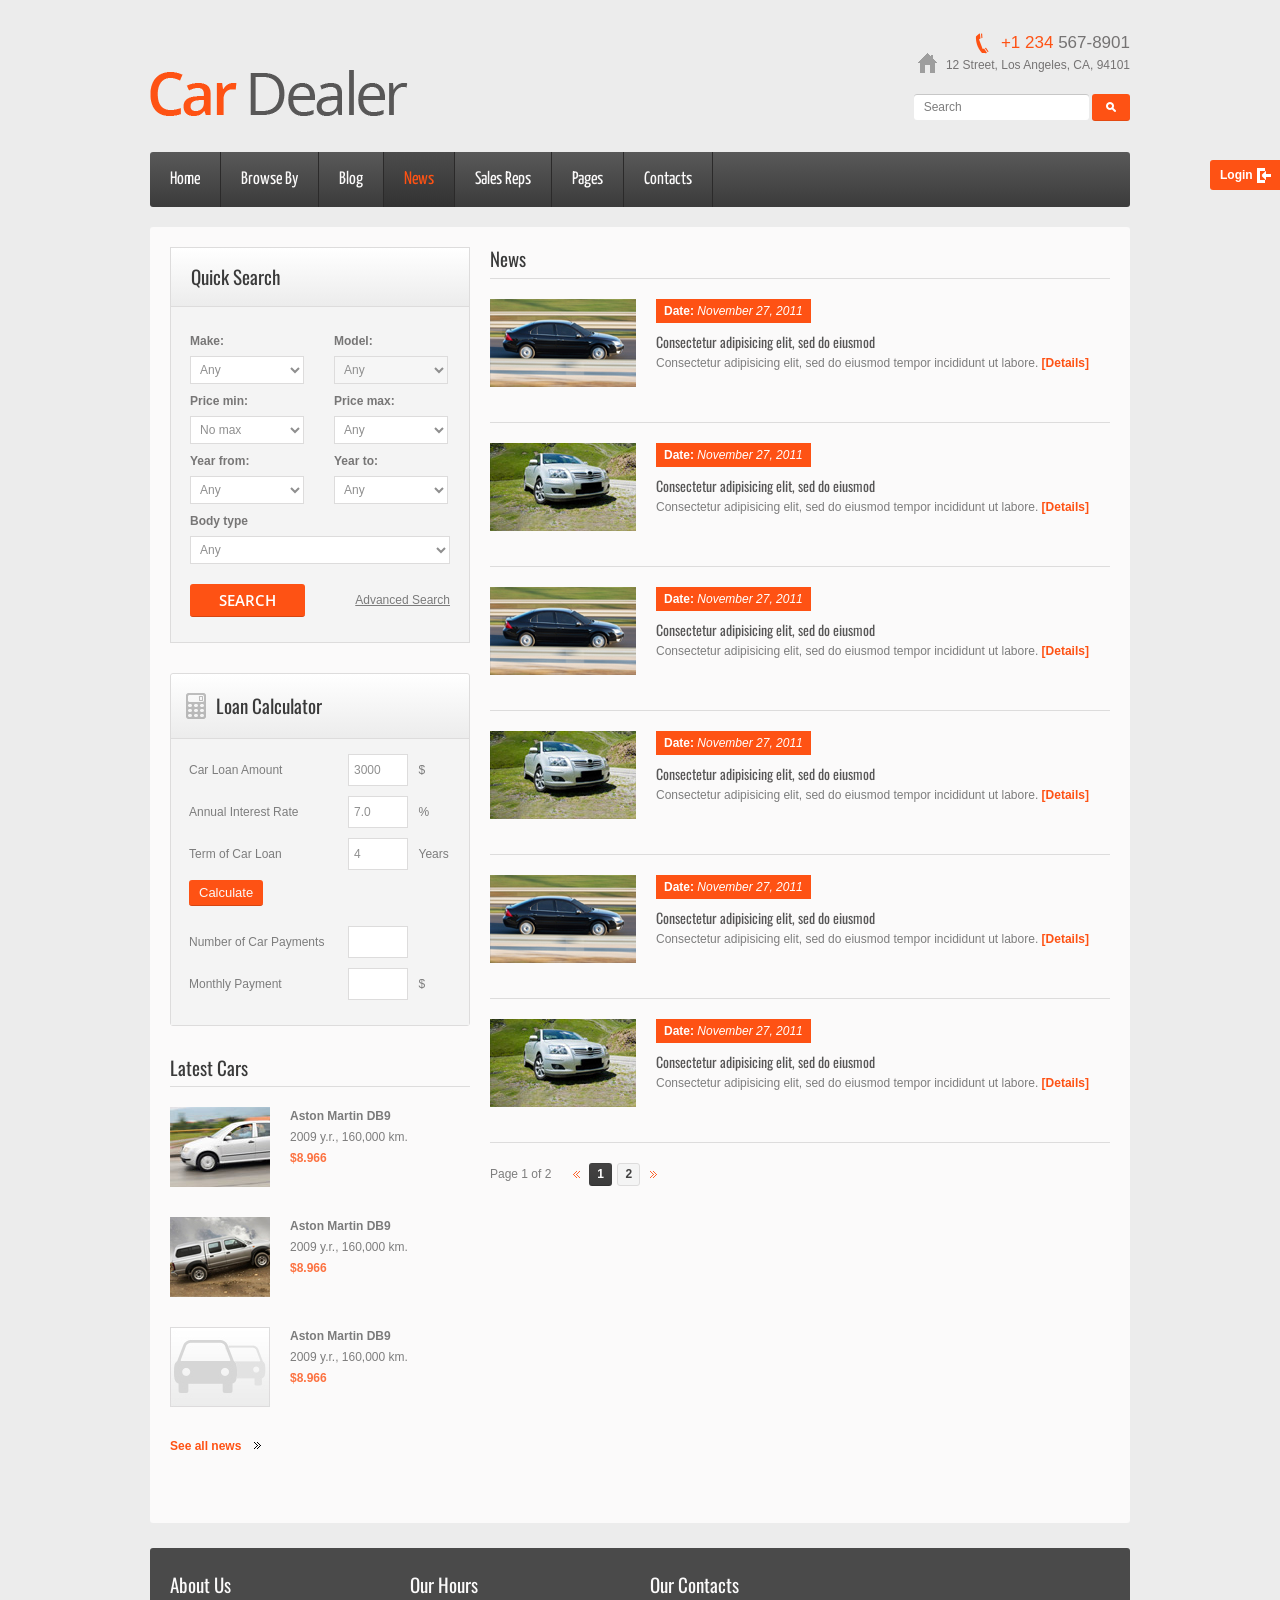
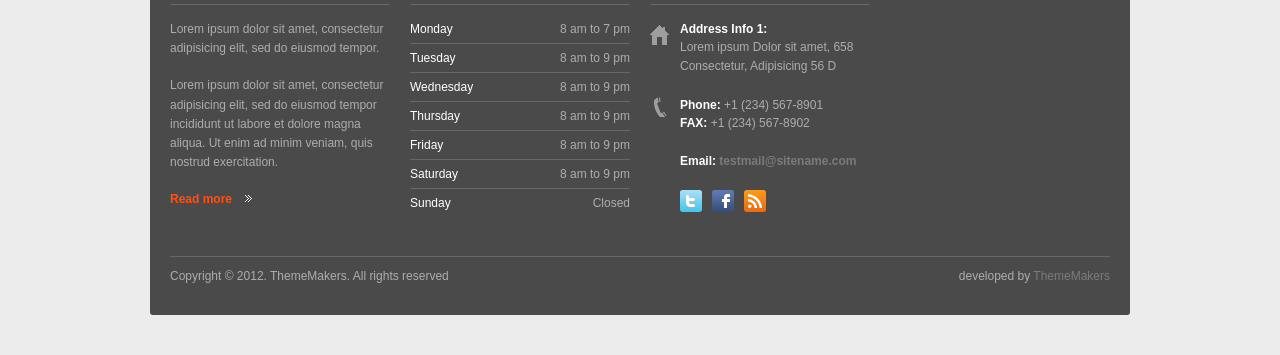
<file: web/alternative-blog.html>
<!DOCTYPE html>
<!--[if lte IE 8]>              <html class="ie8 no-js" lang="en">     <![endif]-->
<!--[if IE 9]>					<html class="ie9 no-js" lang="en">     <![endif]-->
<!--[if (gte IE 9)|!(IE)]><!--> <html class="not-ie no-js" lang="en">  <!--<![endif]-->
<head>
	<link href='http://fonts.googleapis.com/css?family=Yanone+Kaffeesatz|Open+Sans:400,600,700|Oswald|Electrolize' rel='stylesheet' type='text/css'>
	<meta charset="utf-8">
	<meta name="viewport" content="width=device-width, initial-scale=1, maximum-scale=1">
	
	<title>Car Dealer | Alternative Blog</title>
	
	<meta name="description" content="">
	<meta name="author" content="">
	
	<link rel="shortcut" href="images/favicon.html" />
	<link rel="stylesheet" href="css/style.css" media="screen" />
	<link rel="stylesheet" href="css/skeleton.css" media="screen" />
	<link rel="stylesheet" href="fancybox/jquery.fancybox.css" media="screen" />

	<!-- HTML5 Shiv + detect touch events -->
	<script type="text/javascript" src="js/modernizr.custom.js"></script>
</head>
<body class="menu-1 h-style-1 text-1">

<div class="wrap">
	
	<!-- - - - - - - - - - - - - - Header - - - - - - - - - - - - - - - - -->	
	
	<header id="header" class="clearfix">
		
		<a href="index.html" id="logo"><img src="images/logo.png" alt="Car Dealer"></a>
		
		<div class="widget-container widget_search">
			
			<span class="call"><span>+1 234</span> 567-8901</span><br />
			
			<span class="adds">12 Street, Los Angeles, CA, 94101</span>

			<form action="#" id="searchform" method="get">

				<p>
					<input type="text" id="s" placeholder="Search">
					<button type="submit" id="searchsubmit"></button>
				</p>

			</form><!--/ #searchform-->

		</div><!--/ .widget-container-->		
		
		<nav id="navigation" class="navigation">
			
			<ul>
				<li><a href="index.html">Home</a></li>
				<li><a href="all-listings.html">Browse By</a>
					<ul>
						<li><a href="all-listings.html">All Listings</a></li>
						<li><a href="#">Manufacturer</a>
							<ul>
								<li><a href="one-products.html">Aston Martin</a></li>
								<li><a href="one-products.html">Audi</a></li>
								<li><a href="one-products.html">BMW</a></li>
								<li><a href="one-products.html">Chevrolet</a></li>
								<li><a href="one-products.html">Mercedes Benz</a></li>
								<li><a href="one-products.html">Ferrari</a></li>
								<li><a href="one-products.html">Lexus</a></li>
								<li><a href="one-products.html">Porsche</a></li>
								<li><a href="one-products.html">Toyota</a></li>
							</ul>
						</li>
						<li><a href="#">Body Type</a></li>
						<li><a href="#">Engine Size</a></li>
						<li><a href="#">Mileage</a></li>
						<li><a href="#">Model Year</a></li>
						<li><a href="#">Price Range</a></li>
						<li><a href="#">Transmission</a></li>
					</ul>
				</li>
				<li><a href="blog.html">Blog</a>
					<ul>
						<li><a href="blog.html">Blog</a></li>
						<li><a href="blog-single.html">Blog Single</a></li>
						<li><a href="dealer-single.html">Dealer Single</a></li>
					</ul>
				</li>
				<li class="current-menu-item"><a href="alternative-blog.html">News</a></li>
				<li><a href="sales-reps.html">Sales Reps</a></li>
				<li><a href="compare-listings.html">Pages</a>
					<ul>
						<li><a href="compare-listings.html">Compare Listings</a></li>
						<li><a href="404.html">404 Page</a></li>
						<li><a href="image-and-floats.html">Images and Floats</a></li>
						<li><a href="pricing-table.html">Pricing Tables</a></li>
						<li><a href="typography.html">Typography</a></li>
						<li><a href="toggle.html">FAQ Toggle</a></li>
						<li><a href="columns.html">Column Layout</a></li>
						<li><a href="login.html">Registration</a>
							<ul>
								<li><a href="login.html">Login</a></li>
								<li><a href="user-profile.html">User Profile</a></li>
							</ul>							
						</li>
						<li><a href="watchlist-page.html">Personal Cabinet</a>
							<ul>
								<li><a href="watchlist-page.html">Watch List</a></li>
								<li><a href="my-vechicles.html">My Vechicles</a></li>
								<li><a href="vechicle-step-1.html">Step 1</a></li>
								<li><a href="vechicle-step-2.html">Step 2</a></li>
								<li><a href="vechicle-step-3.html">Step 3</a></li>
								<li><a href="vechicle-step-4.html">Step 4</a></li>
							</ul>
						</li>
					</ul>
				</li>
				<li><a href="contact.html">Contacts</a></li>
			</ul>
			
		</nav><!--/ #navigation-->
		
	</header><!--/ #header-->
	
	<!-- - - - - - - - - - - - - - end Header - - - - - - - - - - - - - - - - -->	
	
	
	<div class="main">

		<!-- - - - - - - - - - - - - - - Container - - - - - - - - - - - - - - - - -->	

		<section class="container sbl clearfix">

			<!-- - - - - - - - - - - - - - - Content - - - - - - - - - - - - - - - - -->		

			<section id="content" class="two-thirds column">
				
				<h3 class="section-title">News</h3>

				<article class="entry clearfix secondary">

					<a href="blog-single.html"><img class="entry-image" alt="" src="images/temp/thumb-6.jpg"></a>	

					<div class="entry-body">

						<span class="date"><b>Date:</b>&nbsp;<a href="#">November 27, 2011</a></span>
						
						<a href="blog-single.html">
							<h6 class="title">Consectetur adipisicing elit, sed do eiusmod</h6>
						</a>

						<p>
							Consectetur adipisicing elit, sed do eiusmod tempor incididunt ut labore. 
							<a href="blog-single.html" class="details">Details</a>
						</p>

					</div><!--/ .entry-body-->

				</article><!--/ .entry-->

				<article class="entry clearfix secondary">

					<a href="blog-single.html"><img class="entry-image" alt="" src="images/temp/thumb-7.jpg"></a>	

					<div class="entry-body">

						<span class="date"><b>Date:</b>&nbsp;<a href="#">November 27, 2011</a></span>
						
						<a href="blog-single.html">
							<h6 class="title">Consectetur adipisicing elit, sed do eiusmod</h6>
						</a>

						<p>
							Consectetur adipisicing elit, sed do eiusmod tempor incididunt ut labore. 
							<a href="blog-single.html" class="details">Details</a>
						</p>

					</div><!--/ .entry-body-->

				</article><!--/ .entry-->

				<article class="entry clearfix secondary">

					<a href="blog-single.html"><img class="entry-image" alt="" src="images/temp/thumb-6.jpg"></a>	

					<div class="entry-body">

						<span class="date"><b>Date:</b>&nbsp;<a href="#">November 27, 2011</a></span>
						
						<a href="blog-single.html">
							<h6 class="title">Consectetur adipisicing elit, sed do eiusmod</h6>
						</a>

						<p>
							Consectetur adipisicing elit, sed do eiusmod tempor incididunt ut labore. 
							<a href="blog-single.html" class="details">Details</a>
						</p>

					</div><!--/ .entry-body-->

				</article><!--/ .entry-->

				<article class="entry clearfix secondary">

					<a href="blog-single.html"><img class="entry-image" alt="" src="images/temp/thumb-7.jpg"></a>	

					<div class="entry-body">

						<span class="date"><b>Date:</b>&nbsp;<a href="#">November 27, 2011</a></span>
						
						<a href="blog-single.html">
							<h6 class="title">Consectetur adipisicing elit, sed do eiusmod</h6>
						</a>

						<p>
							Consectetur adipisicing elit, sed do eiusmod tempor incididunt ut labore. 
							<a href="blog-single.html" class="details">Details</a>
						</p>

					</div><!--/ .entry-body-->

				</article><!--/ .entry-->

				<article class="entry clearfix secondary">

					<a href="blog-single.html"><img class="entry-image" alt="" src="images/temp/thumb-6.jpg"></a>	

					<div class="entry-body">

						<span class="date"><b>Date:</b>&nbsp;<a href="#">November 27, 2011</a></span>
						
						<a href="blog-single.html">
							<h6 class="title">Consectetur adipisicing elit, sed do eiusmod</h6>
						</a>

						<p>
							Consectetur adipisicing elit, sed do eiusmod tempor incididunt ut labore. 
							<a href="blog-single.html" class="details">Details</a>
						</p>

					</div><!--/ .entry-body-->

				</article><!--/ .entry-->

				<article class="entry clearfix secondary">

					<a href="blog-single.html"><img class="entry-image" alt="" src="images/temp/thumb-7.jpg"></a>	

					<div class="entry-body">

						<span class="date"><b>Date:</b>&nbsp;<a href="#">November 27, 2011</a></span>
						
						<a href="blog-single.html">
							<h6 class="title">Consectetur adipisicing elit, sed do eiusmod</h6>
						</a>

						<p>
							Consectetur adipisicing elit, sed do eiusmod tempor incididunt ut labore. 
							<a href="blog-single.html" class="details">Details</a>
						</p>

					</div><!--/ .entry-body-->

				</article><!--/ .entry-->
	
				<div class="wp-pagenavi clearfix">
					
					<span class="pages">Page 1 of 2</span>
					<a class="prevpostslink" href="#"></a>
					<span class="current">1</span>
					<a class="page" href="#">2</a>
					<a class="nextpostslink" href="#"></a>
					
				</div><!--/ .wp-pagenavi-->

			</section><!--/ #content-->

			<!-- - - - - - - - - - - - - - end Content - - - - - - - - - - - - - - - - -->	


			<!-- - - - - - - - - - - - - - - Sidebar - - - - - - - - - - - - - - - - -->	

			<aside id="sidebar" class="one-third column">
				
				
				<div class="widget-container widget_custom_search">
					
					<div class="search-heading">
							
						<h3 class="widget-title">Quick Search</h3>
						
					</div><!--/ .search-heading-->
					
					<div class="search-entry clearfix">

						<form action="http://html.webtemplatemasters.com/" class="form-panel">

							<fieldset>
								<label>Make:</label>
								<select>
									<option value="0">Any</option>
									<option value="1">Lorem</option>
									<option value="2">Ipsum</option>
								</select>
							</fieldset>

							<fieldset class="not-active">
								<label>Model:</label>
								<select>
									<option value="0">Any</option>
									<option value="1">Lorem</option>
									<option value="2">Ipsum</option>
								</select>
							</fieldset>

							<fieldset>
								<label>Price <span>min</span>:</label>
								<select>
									<option value="0">No max</option>
									<option value="1">Lorem</option>
									<option value="2">Ipsum</option>
								</select>
							</fieldset>

							<fieldset>
								<label>Price <span>max</span>:</label>
								<select>
									<option value="0">Any</option>
									<option value="1">Lorem</option>
									<option value="2">Ipsum</option>
								</select>
							</fieldset>

							<fieldset>
								<label>Year <span>from</span>:</label>
								<select>
									<option value="0">Any</option>
									<option value="1">Lorem</option>
									<option value="2">Ipsum</option>
								</select>
							</fieldset>

							<fieldset>
								<label>Year <span>to</span>:</label>
								<select>
									<option value="0">Any</option>
									<option value="1">Lorem</option>
									<option value="2">Ipsum</option>
								</select>
							</fieldset>
							
							<fieldset>
								<label>Body type</label>
								<select>
									<option value="0">Any</option>
									<option value="1">Lorem</option>
									<option value="2">Ipsum</option>
								</select>
							</fieldset>

							<div class="clear"></div>
							
							<button id="submitSearch" class="submit-search" type="submit">Search</button>
							
							<a href="#" class="advanced">Advanced Search</a>

						</form><!--/ .form-panel-->						

					</div><!--/ .search-entry-->

				</div><!--/ .widget-container-->
		
				<div class="widget-container widget_loan_calculator">
					
					<div class="widget-head">
						
						<h3 class="widget-title">Loan Calculator</h3>
						
					</div>
					
					<div class="entry-loan">
						
						<form action="#" method="POST" name="myform" id="loan">

							<table>
								<tr>
									<td><label for="LoanAmount">Car Loan Amount</label></td>
									<td><input name="LoanAmount" id="LoanAmount" type="text" value="3000" /></td>
									<td>$</td>
								</tr>
								<tr>
									<td><label for="InterestRate">Annual Interest Rate</label></td>
									<td><input name="InterestRate" id="InterestRate" type="text" value="7.0" /></td>
									<td>%</td>
								</tr>
								<tr>
									<td><label for="NumberOfYears">Term of Car Loan</label></td>
									<td><input name="NumberOfYears" id="NumberOfYears" type="text" value="4" /></td>
									<td>Years</td>
								</tr>
								<tr>
									<td>
										<button name="cal" class="button orange">Calculate</button>
									</td>
								</tr>
								<tr>
									<td><label for="NumberOfPayments">Number of Car Payments</label></td>
									<td><input readonly="readonly" type="text" id="NumberOfPayments" name="NumberOfPayments" /></td>
									<td></td>
								</tr>
								<tr>
									<td><label for="MonthlyPayment">Monthly Payment</label></td>
									<td><input readonly="readonly" type="text" id="MonthlyPayment" name="MonthlyPayment" /></td>
									<td>$</td>
								</tr>
							</table>					
							
						</form>
						
					</div><!--/ .entry-loan-->
					
				</div><!--/ .widget-container-->
				
				<div class="widget-container widget_latest">
					
					<h3 class="widget-title">Latest Cars</h3>
					
					<ul>
						<li>
							<a class="thumb single-image picture video" href="#"><img src="images/temp/latest-thumb-1.jpg" alt="" /></a>
							<div class="latest-entry">
								<a href="#" class="block"><b>Aston Martin DB9</b></a>
								<span class="block add-margin">2009 y.r., 160,000 km.</span>
								<a href="#" class="bold text-orange">$8.966</a>	
							</div><!--/ .latest-entry-->
						</li>
						<li>
							<a class="thumb single-image picture" href="#"><img src="images/temp/latest-thumb-2.jpg" alt="" /></a>
							<div class="latest-entry">
								<a href="#" class="block"><b>Aston Martin DB9</b></a>
								<span class="block add-margin">2009 y.r., 160,000 km.</span>
								<a href="#" class="bold text-orange">$8.966</a>	
							</div><!--/ .latest-entry-->
						</li>
						<li>
							<a class="thumb single-image picture video" href="#"><img src="images/temp/latest-thumb-3.jpg" alt="" /></a>
							<div class="latest-entry">
								<a href="#" class="block"><b>Aston Martin DB9</b></a>
								<span class="block add-margin">2009 y.r., 160,000 km.</span>
								<a href="#" class="bold text-orange">$8.966</a>	
							</div><!--/ .latest-entry-->
						</li>
					</ul>
					
					<a href="#" class="see">See all news</a>
					
				</div><!--/ .widget-container-->
				
			</aside><!--/ #sidebar-->

			<!-- - - - - - - - - - - - - end Sidebar - - - - - - - - - - - - - - - - -->

		</section><!--/.container -->

		<!-- - - - - - - - - - - - - end Container - - - - - - - - - - - - - - - - -->			
		
	</div><!--/ .main-->

	
	<!-- - - - - - - - - - - - - - - Footer - - - - - - - - - - - - - - - - -->	
	
	<footer id="footer" class="container clearfix">
		
		<section class="container clearfix">
			
			<div class="four columns">

				<div class="widget-container widget_text">

					<h3 class="widget-title">About Us</h3>

					<div class="textwidget">

						<p class="white">
							Lorem ipsum dolor sit amet, consectetur adipisicing elit, sed do eiusmod tempor. 
						</p>	

						<p>
							Lorem ipsum dolor sit amet, consectetur adipisicing elit, sed do eiusmod tempor 
							incididunt ut labore et dolore magna aliqua. Ut enim ad minim veniam, quis nostrud
							exercitation.
						</p>

					</div><!--/ .textwidget-->

					<a href="#" class="see">Read more</a>

				</div><!--/ .widget-container-->	

			</div><!--/ .four .columns-->

			<div class="four columns">

				<div class="widget-container widget_text">

					<h3 class="widget-title">Our Hours</h3>

					<div class="textwidget">

						<ul class="hours">

							<li>Monday <span>8 am to 7 pm</span></li>
							<li>Tuesday <span>8 am to 9 pm</span></li>
							<li>Wednesday <span>8 am to 9 pm</span></li>
							<li>Thursday <span>8 am to 9 pm</span></li>
							<li>Friday <span>8 am to 9 pm</span></li>
							<li>Saturday <span>8 am to 9 pm</span></li>
							<li>Sunday <span>Closed</span></li>

						</ul><!--/ .hours-->

					</div><!--/ .textwidget-->

				</div><!--/ .widget-container-->

			</div><!--/ .four .columns-->

			<div class="four columns">

				<div class="widget-container widget_contacts">

					<h3 class="widget-title">Our Contacts</h3>			

					<ul class="our-contacts">

						<li class="address">
							<b>Address Info 1:</b>
							<p>Lorem ipsum Dolor sit amet, 658 Consectetur, Adipisicing 56 D</p>
						</li>
						<li class="phone">
							<b>Phone:</b>&nbsp;<span>+1 (234) 567-8901</span> <br />
							<b>FAX:</b>&nbsp;<span>+1 (234) 567-8902</span>
						</li>
						<li>
							<b>Email: <a href="mailto:testmail@sitename.com">testmail@sitename.com</a></b>
						</li>
						<li>
							<ul class="social-icons clearfix">
								<li class="twitter"><a title="twitter" href="#">Twitter</a></li>
								<li class="facebook"><a title="facebook" href="#">Facebook</a></li>
								<li class="rss"><a title="rss" href="#">Rss</a></li>
							</ul><!--/ .social-icons-->
						</li>

					</ul><!--/ .our-contacts-->

				</div><!--/ .widget-container-->

			</div><!--/ .four .columns-->

			<div class="four columns">

				<div id="gMap"></div>

			</div><!--/ .four .columns-->

			<div class="adjective clearfix">

				<p class="copyright">Copyright &copy; 2012. ThemeMakers. All rights reserved</p>

				<p class="developed">developed by <a href="http://webtemplatemasters.com/" target="_blank">ThemeMakers</a></p>
				
			</div><!--/ .adjective-->
		
		</section><!--/ .container-->
		
	</footer><!--/ #footer-->
	
	<!-- - - - - - - - - - - - - - - end Footer - - - - - - - - - - - - - - - - -->		
	
</div><!--/ .wrap-->

<div class="account-wrapper">
	
	<form class="form-reg" method="post" action="#">
		
		<a href="#" class="log">Login</a>
		
		<p>
			<label>Username*</label>
			<input class="input-medium" type="text" />
		</p>
		
		<p>
			<label>Password*</label>
			<input class="input-medium" type="password" />
		</p>
		
		<p class="forgot-pass">
			<a href="#">Forgot your password?</a>
		</p>
		
		<p>
			<a href="#" class="button dark enter-btn">Login</a>
			<a href="#" class="button dark enter-btn">Create an account</a>
		</p>
		
	</form><!--/ .form-reg-->
	
</div><!--/ .account-wrapper-->

<script src="https://ajax.googleapis.com/ajax/libs/jquery/1.7.2/jquery.min.js"></script>
<script>window.jQuery || document.write('<script src="js/jquery-1.7.2.min.js"><\/script>')</script>
<!--[if lt IE 9]>
	<script src="js/selectivizr-and-extra-selectors.min.js"></script>
<![endif]-->
<script src="http://maps.google.com/maps/api/js?sensor=false"></script>
<script src="js/jquery.gmap.min.js"></script>
<script src="js/custom.js"></script>
</body>
</html>
</file>
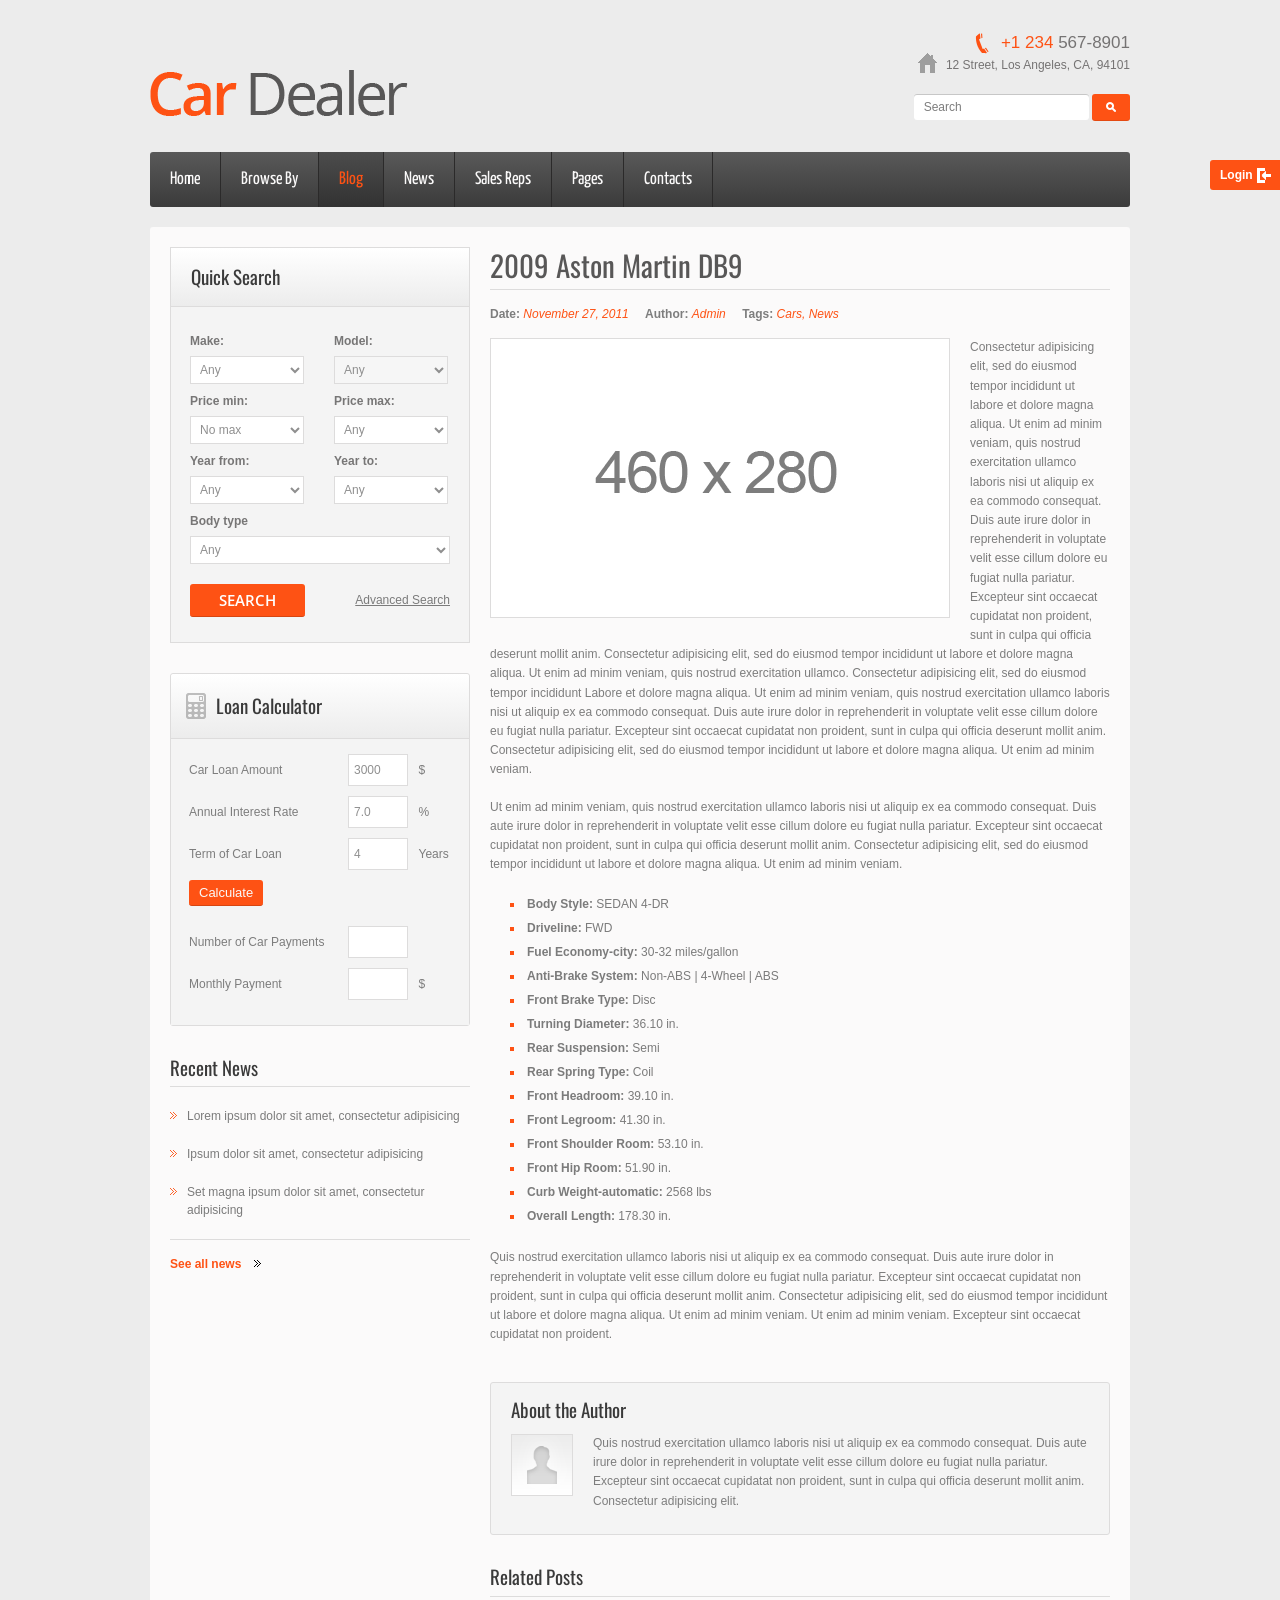
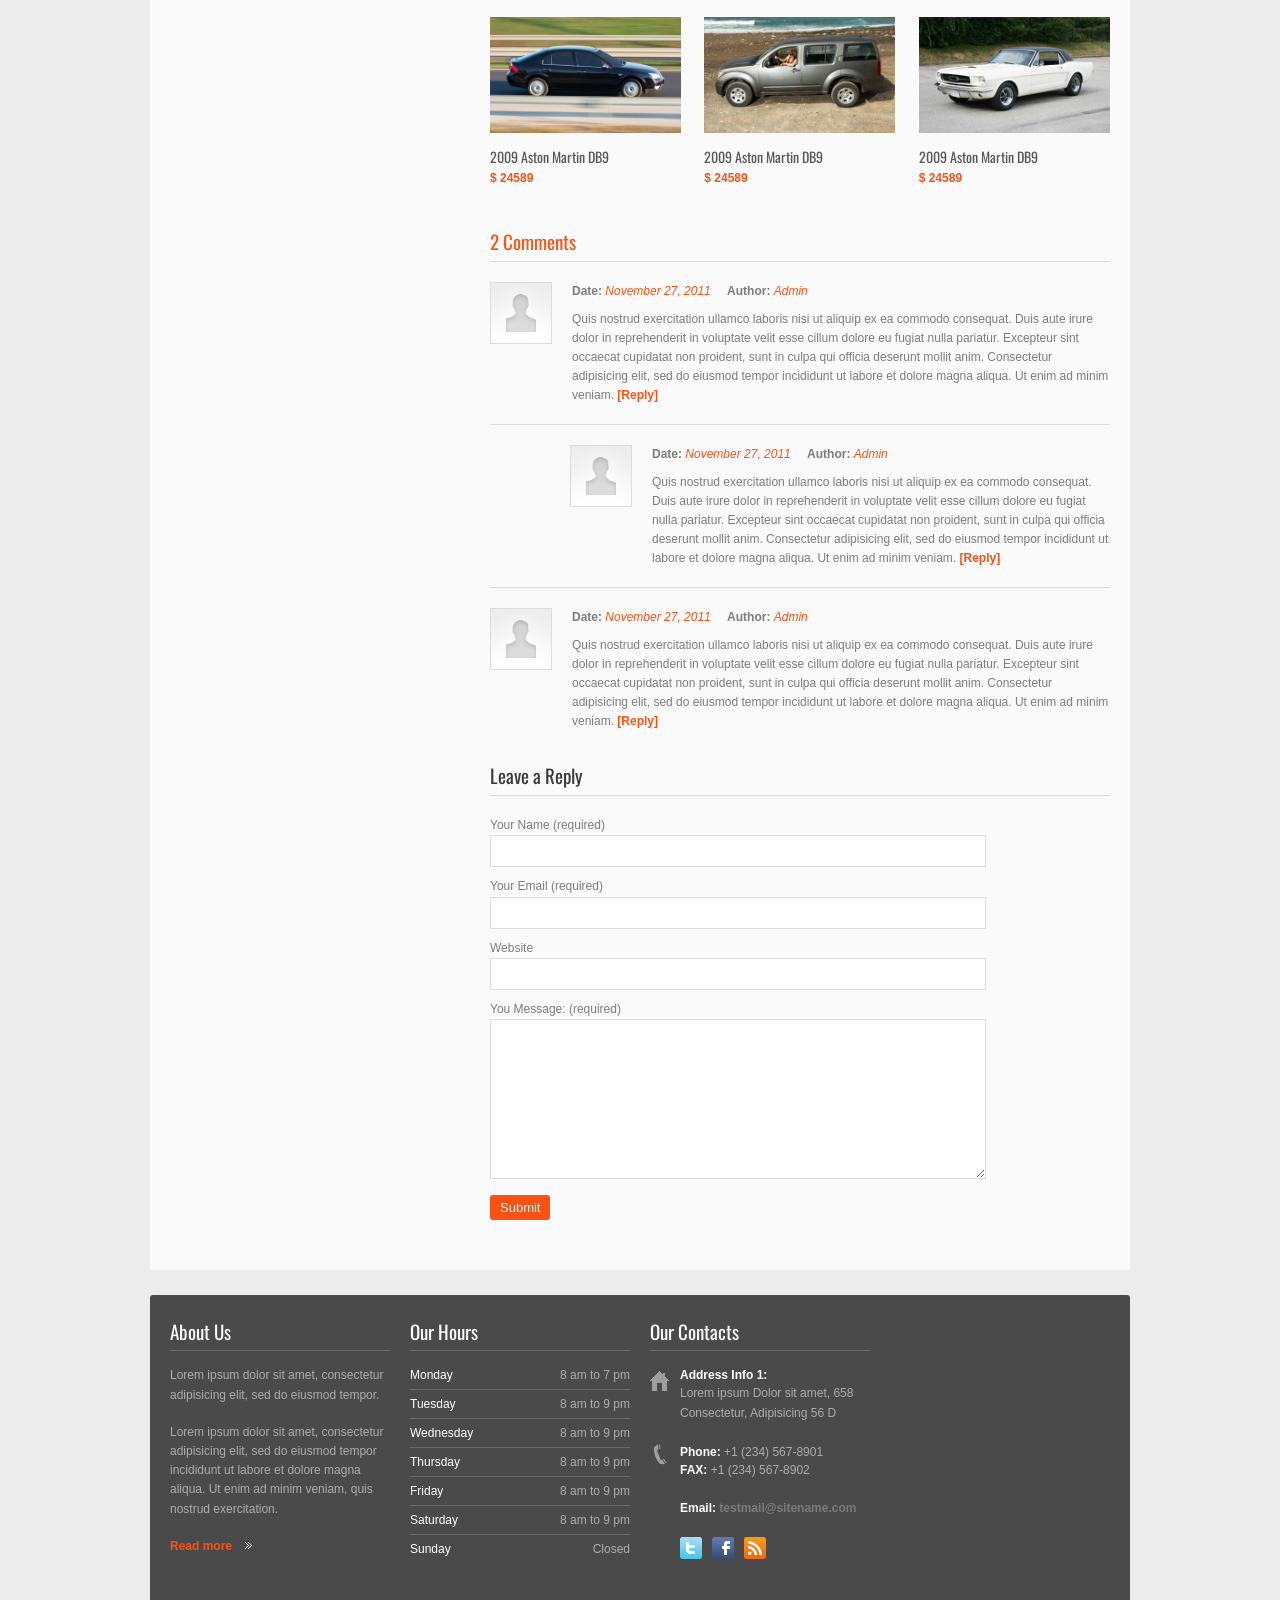
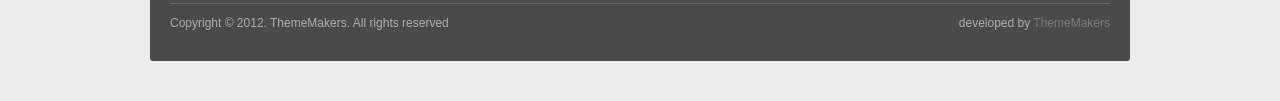
<file: web/blog-single.html>
<!DOCTYPE html>
<!--[if lte IE 8]>              <html class="ie8 no-js" lang="en">     <![endif]-->
<!--[if IE 9]>					<html class="ie9 no-js" lang="en">     <![endif]-->
<!--[if (gte IE 9)|!(IE)]><!--> <html class="not-ie no-js" lang="en">  <!--<![endif]-->
<head>
	<link href='http://fonts.googleapis.com/css?family=Yanone+Kaffeesatz|Open+Sans:400,600,700|Oswald|Electrolize' rel='stylesheet' type='text/css'>	
	<meta charset="utf-8">
	<meta name="viewport" content="width=device-width, initial-scale=1, maximum-scale=1">
	
	<title>Car Dealer | Blog Single</title>
	
	<meta name="description" content="">
	<meta name="author" content="">
	
	<link rel="shortcut" href="images/favicon.html" />
	<link rel="stylesheet" href="css/style.css" media="screen" />
	<link rel="stylesheet" href="css/skeleton.css" media="screen" />
	<link rel="stylesheet" href="fancybox/jquery.fancybox.css" media="screen" />

	<!-- HTML5 Shiv + detect touch events -->
	<script type="text/javascript" src="js/modernizr.custom.js"></script>
</head>
<body class="menu-1 h-style-1 text-1">

<div class="wrap">
	
	<!-- - - - - - - - - - - - - - Header - - - - - - - - - - - - - - - - -->	
	
	<header id="header" class="clearfix">
		
		<a href="index.html" id="logo"><img src="images/logo.png" alt="Car Dealer"></a>
		
		<div class="widget-container widget_search">
			
			<span class="call"><span>+1 234</span> 567-8901</span><br />
			
			<span class="adds">12 Street, Los Angeles, CA, 94101</span>

			<form action="#" id="searchform" method="get">

				<p>
					<input type="text" id="s" placeholder="Search">
					<button type="submit" id="searchsubmit"></button>
				</p>

			</form><!--/ #searchform-->

		</div><!--/ .widget-container-->		
		
		<nav id="navigation" class="navigation">
			
			<ul>
				<li><a href="index.html">Home</a></li>
				<li><a href="all-listings.html">Browse By</a>
					<ul>
						<li><a href="all-listings.html">All Listings</a></li>
						<li><a href="#">Manufacturer</a>
							<ul>
								<li><a href="one-products.html">Aston Martin</a></li>
								<li><a href="one-products.html">Audi</a></li>
								<li><a href="one-products.html">BMW</a></li>
								<li><a href="one-products.html">Chevrolet</a></li>
								<li><a href="one-products.html">Mercedes Benz</a></li>
								<li><a href="one-products.html">Ferrari</a></li>
								<li><a href="one-products.html">Lexus</a></li>
								<li><a href="one-products.html">Porsche</a></li>
								<li><a href="one-products.html">Toyota</a></li>
							</ul>
						</li>
						<li><a href="#">Body Type</a></li>
						<li><a href="#">Engine Size</a></li>
						<li><a href="#">Mileage</a></li>
						<li><a href="#">Model Year</a></li>
						<li><a href="#">Price Range</a></li>
						<li><a href="#">Transmission</a></li>
					</ul>
				</li>
				<li class="current-menu-item"><a href="blog.html">Blog</a>
					<ul>
						<li><a href="blog.html">Blog</a></li>
						<li class="current-menu-item"><a href="blog-single.html">Blog Single</a></li>
						<li><a href="dealer-single.html">Dealer Single</a></li>
					</ul>
				</li>
				<li><a href="alternative-blog.html">News</a></li>
				<li><a href="sales-reps.html">Sales Reps</a></li>
				<li><a href="compare-listings.html">Pages</a>
					<ul>
						<li><a href="compare-listings.html">Compare Listings</a></li>
						<li><a href="404.html">404 Page</a></li>
						<li><a href="image-and-floats.html">Images and Floats</a></li>
						<li><a href="pricing-table.html">Pricing Tables</a></li>
						<li><a href="typography.html">Typography</a></li>
						<li><a href="toggle.html">FAQ Toggle</a></li>
						<li><a href="columns.html">Column Layout</a></li>
						<li><a href="login.html">Registration</a>
							<ul>
								<li><a href="login.html">Login</a></li>
								<li><a href="user-profile.html">User Profile</a></li>
							</ul>							
						</li>
						<li><a href="watchlist-page.html">Personal Cabinet</a>
							<ul>
								<li><a href="watchlist-page.html">Watch List</a></li>
								<li><a href="my-vechicles.html">My Vechicles</a></li>
								<li><a href="vechicle-step-1.html">Step 1</a></li>
								<li><a href="vechicle-step-2.html">Step 2</a></li>
								<li><a href="vechicle-step-3.html">Step 3</a></li>
								<li><a href="vechicle-step-4.html">Step 4</a></li>
							</ul>
						</li>
					</ul>
				</li>
				<li><a href="contact.html">Contacts</a></li>
			</ul>
			
		</nav><!--/ #navigation-->
		
	</header><!--/ #header-->
	
	<!-- - - - - - - - - - - - - - end Header - - - - - - - - - - - - - - - - -->	
	
	
	<div class="main">

		<!-- - - - - - - - - - - - - - - Container - - - - - - - - - - - - - - - - -->	

		<section class="container sbl clearfix">

			<!-- - - - - - - - - - - - - - - Content - - - - - - - - - - - - - - - - -->		

			<section id="content" class="two-thirds column">
				
				<article class="entry clearfix single">
					
					<h2 class="title">2009  Aston Martin DB9</h2>
					
					<ul class="entry-meta">
						<li><b>Date:</b>&nbsp;<a href="#">November 27, 2011</a></li>
						<li><b>Author:</b>&nbsp;<a href="#">Admin</a></li>
						<li class="tags"><b>Tags:</b>&nbsp;<a href="#">Cars</a><a href="#">News</a></li>
					</ul>

					<div class="entry-body">
						
						<img class="entry-image" alt="" src="images/temp/temp_460x280.png">
						
						<p>
							Consectetur adipisicing elit, sed do eiusmod tempor incididunt ut labore et dolore magna aliqua. 
							Ut enim ad minim veniam, quis nostrud exercitation ullamco laboris nisi ut aliquip ex ea commodo
							consequat. Duis aute irure dolor in reprehenderit in voluptate velit esse cillum dolore eu fugiat 
							nulla pariatur. Excepteur sint occaecat cupidatat non proident, sunt in culpa qui officia deserunt 
							mollit anim. Consectetur adipisicing elit, sed do eiusmod tempor incididunt ut labore et dolore
							magna aliqua. Ut enim ad minim veniam, quis nostrud exercitation ullamco. Consectetur adipisicing 
							elit, sed do eiusmod tempor incididunt Labore et dolore magna aliqua. Ut enim ad minim veniam, 
							quis nostrud exercitation ullamco laboris nisi ut aliquip ex ea commodo consequat. Duis aute 
							irure dolor in reprehenderit in voluptate velit esse cillum dolore eu fugiat nulla pariatur.
							Excepteur sint occaecat cupidatat non proident, sunt in culpa qui officia deserunt mollit anim. 
							Consectetur adipisicing elit, sed do eiusmod tempor incididunt ut labore et dolore magna aliqua.
							Ut enim ad minim veniam.
						</p>
						
						<p>
							Ut enim ad minim veniam, quis nostrud exercitation ullamco laboris nisi ut aliquip ex ea commodo
							consequat. Duis aute irure dolor in reprehenderit in voluptate velit esse cillum dolore eu fugiat
							nulla pariatur. Excepteur sint occaecat cupidatat non proident, sunt in culpa qui officia deserunt 
							mollit anim. Consectetur adipisicing elit, sed do eiusmod tempor incididunt ut labore et dolore
							magna aliqua. Ut enim ad minim veniam.
						</p>
						
						<ul class="list type-1">
							<li><b>Body Style: </b><span>SEDAN 4-DR</span></li>
							<li><b>Driveline: </b><span>FWD</span></li>
							<li><b>Fuel Economy-city: </b><span>30-32 miles/gallon</span></li>
							<li><b>Anti-Brake System: </b><span>Non-ABS | 4-Wheel | ABS</span></li>
							<li><b>Front Brake Type: </b><span>Disc</span></li>
							<li><b>Turning Diameter: </b><span>36.10 in.</span></li>
							<li><b>Rear Suspension: </b><span>Semi</span></li>
							<li><b>Rear Spring Type: </b><span>Coil</span></li>
							<li><b>Front Headroom: </b><span>39.10 in.</span></li>
							<li><b>Front Legroom: </b><span>41.30 in.</span></li>
							<li><b>Front Shoulder Room: </b><span>53.10 in.</span></li>
							<li><b>Front Hip Room: </b><span>51.90 in.</span></li>
							<li><b>Curb Weight-automatic: </b><span>2568 lbs</span></li>
							<li><b>Overall Length: </b><span>178.30 in.</span></li>
						</ul>
						
						<p>
							Quis nostrud exercitation ullamco laboris nisi ut aliquip ex ea commodo consequat. 
							Duis aute irure dolor in reprehenderit in voluptate velit esse cillum dolore eu fugiat
							nulla pariatur. Excepteur sint occaecat cupidatat non proident, sunt in culpa qui officia
							deserunt mollit anim. Consectetur adipisicing elit, sed do eiusmod tempor incididunt ut
							labore et dolore magna aliqua. Ut enim ad minim veniam.  Ut enim ad minim veniam. Excepteur sint occaecat cupidatat non proident.
						</p>

					</div><!--/ .entry-body -->

				</article><!--/ .entry-->
				
				<div class="bio clearfix">
					
					<h3 class="section-title">About the Author</h3>   
					
					<img src="images/gravatar.png" class="avatar" alt="">
					
					<div class="bio-info clearfix">
						
						<p>
							Quis nostrud exercitation ullamco laboris nisi ut aliquip ex ea commodo consequat. Duis aute irure dolor
							in reprehenderit in voluptate velit esse cillum dolore eu fugiat nulla pariatur. Excepteur sint occaecat
							cupidatat non proident, sunt in culpa qui officia deserunt mollit anim. Consectetur adipisicing elit.
						</p>
						
					</div><!--/ bio-info-->
					
				</div><!--/ .bio-->
				
				<div class="related clearfix">
					
					<h3 class="section-title">Related Posts</h3>
						
					<ul>
						
						<li>
							<a href="#"><img src="images/temp/blog_img_1.jpg" alt=""></a>
							<a href="#"><h6>2009  Aston Martin DB9</h6></a>
							<b class="heading">$ 24589</b>
						</li>
						
						<li>
							<a href="#"><img src="images/temp/blog_img_2.jpg" alt=""></a>
							<a href="#"><h6>2009  Aston Martin DB9</h6></a>
							<b class="heading">$ 24589</b>
						</li>
						
						<li>
							<a href="#"><img src="images/temp/blog_img_3.jpg" alt=""></a>
							<a href="#"><h6>2009  Aston Martin DB9</h6></a>
							<b class="heading">$ 24589</b>
						</li>
						
					</ul>
					
				</div><!--/ .related-->	
				
				<section id="comments">

					<h3 class="section-title">2 Comments</h3>

					<ol class="comments-list">

						<li class="comment">

							<article>

								<img class="avatar" alt="" src="images/gravatar.png">

								<div class="comment-body">
									
									<div class="comment-meta">

										<div class="date"><b>Date:</b>&nbsp;<span>November 27, 2011</span></div>
										<div class="author"><b>Author:</b>&nbsp;<a href="#">Admin</a></div>

									</div><!--/ .comment-meta -->

									<p>
										Quis nostrud exercitation ullamco laboris nisi ut aliquip ex ea commodo consequat. 
										Duis aute irure dolor in reprehenderit in voluptate velit esse cillum dolore eu
										fugiat nulla pariatur. Excepteur sint occaecat cupidatat non proident, sunt in 
										culpa qui officia deserunt mollit anim. Consectetur adipisicing elit, sed do eiusmod 
										tempor incididunt ut labore et dolore magna aliqua. Ut enim ad minim veniam. 
										<a class="comment-reply-link" href="#">Reply</a>
									</p>
									
								</div><!--/ .comment-body -->

							</article>

							<ul class="children">

								<li class="comment">

									<article>

										<img class="avatar" alt="" src="images/gravatar.png">

										<div class="comment-body">

											<div class="comment-meta">

												<div class="date"><b>Date:</b>&nbsp;<span>November 27, 2011</span></div>
												<div class="author"><b>Author:</b>&nbsp;<a href="#">Admin</a></div>

											</div><!--/ .comment-meta -->

											<p>
												Quis nostrud exercitation ullamco laboris nisi ut aliquip ex ea commodo consequat. 
												Duis aute irure dolor in reprehenderit in voluptate velit esse cillum dolore eu
												fugiat nulla pariatur. Excepteur sint occaecat cupidatat non proident, sunt in 
												culpa qui officia deserunt mollit anim. Consectetur adipisicing elit, sed do eiusmod 
												tempor incididunt ut labore et dolore magna aliqua. Ut enim ad minim veniam. 
												<a class="comment-reply-link" href="#">Reply</a>
											</p>

										</div><!--/ .comment-body -->

									</article>

								</li>

							</ul><!--/ .children-->

						</li>

						<li class="comment">

							<article>

								<img class="avatar" alt="" src="images/gravatar.png">

								<div class="comment-body">
									
									<div class="comment-meta">

										<div class="date"><b>Date:</b>&nbsp;<span>November 27, 2011</span></div>
										<div class="author"><b>Author:</b>&nbsp;<a href="#">Admin</a></div>

									</div><!--/ .comment-meta -->

									<p>
										Quis nostrud exercitation ullamco laboris nisi ut aliquip ex ea commodo consequat. 
										Duis aute irure dolor in reprehenderit in voluptate velit esse cillum dolore eu
										fugiat nulla pariatur. Excepteur sint occaecat cupidatat non proident, sunt in 
										culpa qui officia deserunt mollit anim. Consectetur adipisicing elit, sed do eiusmod 
										tempor incididunt ut labore et dolore magna aliqua. Ut enim ad minim veniam. 
										<a class="comment-reply-link" href="#">Reply</a>
									</p>
									
								</div><!--/ .comment-body -->

							</article>

						</li>

					</ol>

				</section>	
				
				<section id="respond">

					<h3 class="section-title">Leave a Reply</h3>

					<form method="post" action="#" class="comments-form">

						<p class="input-block">
							<label for="name">Your Name (required)</label>
							<input type="text" name="name" id="name" />
						</p>

						<p class="input-block">
							<label for="email">Your Email (required)</label>
							<input type="text" name="email" id="email" />
						</p>

						<p class="input-block">
							<label for="web">Website</label>
							<input type="text" name="web" id="web" />
						</p>

						<p class="input-block">
							<label for="comments">You Message: (required)</label>
							<textarea name="comments" id="comments" cols="30" rows="10"></textarea>	
						</p>
						
						<p class="input-block">
							<button class="button orange" type="submit" id="submit">Submit</button>
						</p>
						
					</form><!--/ .contact-form-->	

				</section>	

			</section><!--/ #content-->

			<!-- - - - - - - - - - - - - - end Content - - - - - - - - - - - - - - - - -->	


			<!-- - - - - - - - - - - - - - - Sidebar - - - - - - - - - - - - - - - - -->	

			<aside id="sidebar" class="one-third column">
				
				<div class="widget-container widget_custom_search">
					
					<div class="search-heading">
							
						<h3 class="widget-title">Quick Search</h3>
						
					</div><!--/ .search-heading-->
					
					<div class="search-entry clearfix">

						<form action="http://html.webtemplatemasters.com/" class="form-panel">

							<fieldset>
								<label>Make:</label>
								<select>
									<option value="0">Any</option>
									<option value="1">Lorem</option>
									<option value="2">Ipsum</option>
								</select>
							</fieldset>

							<fieldset class="not-active">
								<label>Model:</label>
								<select>
									<option value="0">Any</option>
									<option value="1">Lorem</option>
									<option value="2">Ipsum</option>
								</select>
							</fieldset>

							<fieldset>
								<label>Price <span>min</span>:</label>
								<select>
									<option value="0">No max</option>
									<option value="1">Lorem</option>
									<option value="2">Ipsum</option>
								</select>
							</fieldset>

							<fieldset>
								<label>Price <span>max</span>:</label>
								<select>
									<option value="0">Any</option>
									<option value="1">Lorem</option>
									<option value="2">Ipsum</option>
								</select>
							</fieldset>

							<fieldset>
								<label>Year <span>from</span>:</label>
								<select>
									<option value="0">Any</option>
									<option value="1">Lorem</option>
									<option value="2">Ipsum</option>
								</select>
							</fieldset>

							<fieldset>
								<label>Year <span>to</span>:</label>
								<select>
									<option value="0">Any</option>
									<option value="1">Lorem</option>
									<option value="2">Ipsum</option>
								</select>
							</fieldset>
							
							<fieldset>
								<label>Body type</label>
								<select>
									<option value="0">Any</option>
									<option value="1">Lorem</option>
									<option value="2">Ipsum</option>
								</select>
							</fieldset>

							<div class="clear"></div>
							
							<button id="submitSearch" class="submit-search" type="submit">Search</button>
							
							<a href="#" class="advanced">Advanced Search</a>

						</form><!--/ .form-panel-->						

					</div><!--/ .search-entry-->

				</div><!--/ .widget-container-->
				
				<div class="widget-container widget_loan_calculator">
					
					<div class="widget-head">
						
						<h3 class="widget-title">Loan Calculator</h3>
						
					</div>
					
					<div class="entry-loan">
						
						<form action="#" method="POST" name="myform" id="loan">

							<table>
								<tr>
									<td><label for="LoanAmount">Car Loan Amount</label></td>
									<td><input name="LoanAmount" id="LoanAmount" type="text" value="3000" /></td>
									<td>$</td>
								</tr>
								<tr>
									<td><label for="InterestRate">Annual Interest Rate</label></td>
									<td><input name="InterestRate" id="InterestRate" type="text" value="7.0" /></td>
									<td>%</td>
								</tr>
								<tr>
									<td><label for="NumberOfYears">Term of Car Loan</label></td>
									<td><input name="NumberOfYears" id="NumberOfYears" type="text" value="4" /></td>
									<td>Years</td>
								</tr>
								<tr>
									<td>
										<button name="cal" class="button orange">Calculate</button>
									</td>
								</tr>
								<tr>
									<td><label for="NumberOfPayments">Number of Car Payments</label></td>
									<td><input readonly="readonly" type="text" id="NumberOfPayments" name="NumberOfPayments" /></td>
									<td></td>
								</tr>
								<tr>
									<td><label for="MonthlyPayment">Monthly Payment</label></td>
									<td><input readonly="readonly" type="text" id="MonthlyPayment" name="MonthlyPayment" /></td>
									<td>$</td>
								</tr>
							</table>					
							
						</form>
						
					</div><!--/ .entry-loan-->
					
				</div><!--/ .widget-container-->
				
				<div class="widget-container widget_recent_entries">
					
					<h3 class="widget-title">Recent News</h3>
					
					<ul>
						<li><a href="#">Lorem ipsum dolor sit amet, consectetur adipisicing</a></li>
						<li><a href="#">Ipsum dolor sit amet, consectetur adipisicing</a></li>
						<li><a href="#">Set magna ipsum dolor sit amet, consectetur adipisicing</a></li>
					</ul>
					
					<a href="#" class="see">See all news</a>
					
				</div><!--/ .widget-container-->
				
			</aside><!--/ #sidebar-->

			<!-- - - - - - - - - - - - - end Sidebar - - - - - - - - - - - - - - - - -->

		</section><!--/.container -->

		<!-- - - - - - - - - - - - - end Container - - - - - - - - - - - - - - - - -->			
		
	</div><!--/ .main-->

	
	<!-- - - - - - - - - - - - - - - Footer - - - - - - - - - - - - - - - - -->	
	
	<footer id="footer" class="container clearfix">
		
		<section class="container clearfix">
			
			<div class="four columns">

				<div class="widget-container widget_text">

					<h3 class="widget-title">About Us</h3>

					<div class="textwidget">

						<p class="white">
							Lorem ipsum dolor sit amet, consectetur adipisicing elit, sed do eiusmod tempor. 
						</p>	

						<p>
							Lorem ipsum dolor sit amet, consectetur adipisicing elit, sed do eiusmod tempor 
							incididunt ut labore et dolore magna aliqua. Ut enim ad minim veniam, quis nostrud
							exercitation.
						</p>

					</div><!--/ .textwidget-->

					<a href="#" class="see">Read more</a>

				</div><!--/ .widget-container-->	

			</div><!--/ .four .columns-->

			<div class="four columns">

				<div class="widget-container widget_text">

					<h3 class="widget-title">Our Hours</h3>

					<div class="textwidget">

						<ul class="hours">

							<li>Monday <span>8 am to 7 pm</span></li>
							<li>Tuesday <span>8 am to 9 pm</span></li>
							<li>Wednesday <span>8 am to 9 pm</span></li>
							<li>Thursday <span>8 am to 9 pm</span></li>
							<li>Friday <span>8 am to 9 pm</span></li>
							<li>Saturday <span>8 am to 9 pm</span></li>
							<li>Sunday <span>Closed</span></li>

						</ul><!--/ .hours-->

					</div><!--/ .textwidget-->

				</div><!--/ .widget-container-->

			</div><!--/ .four .columns-->

			<div class="four columns">

				<div class="widget-container widget_contacts">

					<h3 class="widget-title">Our Contacts</h3>			

					<ul class="our-contacts">

						<li class="address">
							<b>Address Info 1:</b>
							<p>Lorem ipsum Dolor sit amet, 658 Consectetur, Adipisicing 56 D</p>
						</li>
						<li class="phone">
							<b>Phone:</b>&nbsp;<span>+1 (234) 567-8901</span> <br />
							<b>FAX:</b>&nbsp;<span>+1 (234) 567-8902</span>
						</li>
						<li>
							<b>Email: <a href="mailto:testmail@sitename.com">testmail@sitename.com</a></b>
						</li>
						<li>
							<ul class="social-icons clearfix">
								<li class="twitter"><a title="twitter" href="#">Twitter</a></li>
								<li class="facebook"><a title="facebook" href="#">Facebook</a></li>
								<li class="rss"><a title="rss" href="#">Rss</a></li>
							</ul><!--/ .social-icons-->
						</li>

					</ul><!--/ .our-contacts-->

				</div><!--/ .widget-container-->

			</div><!--/ .four .columns-->

			<div class="four columns">

				<div id="gMap"></div>

			</div><!--/ .four .columns-->

			<div class="adjective clearfix">

				<p class="copyright">Copyright &copy; 2012. ThemeMakers. All rights reserved</p>

				<p class="developed">developed by <a href="http://webtemplatemasters.com/" target="_blank">ThemeMakers</a></p>
				
			</div><!--/ .adjective-->
		
		</section><!--/ .container-->
		
	</footer><!--/ #footer-->
	
	<!-- - - - - - - - - - - - - - - end Footer - - - - - - - - - - - - - - - - -->		
	
</div><!--/ .wrap-->

<div class="account-wrapper">
	
	<form class="form-reg" method="post" action="#">
		
		<a href="#" class="log">Login</a>
		
		<p>
			<label>Username*</label>
			<input class="input-medium" type="text" />
		</p>
		
		<p>
			<label>Password*</label>
			<input class="input-medium" type="password" />
		</p>
		
		<p class="forgot-pass">
			<a href="#">Forgot your password?</a>
		</p>
		
		<p>
			<a href="#" class="button dark enter-btn">Login</a>
			<a href="#" class="button dark enter-btn">Create an account</a>
		</p>
		
	</form><!--/ .form-reg-->
	
</div><!--/ .account-wrapper-->

<script src="https://ajax.googleapis.com/ajax/libs/jquery/1.7.2/jquery.min.js"></script>
<script>window.jQuery || document.write('<script src="js/jquery-1.7.2.min.js"><\/script>')</script>
<!--[if lt IE 9]>
	<script src="js/selectivizr-and-extra-selectors.min.js"></script>
<![endif]-->
<script src="http://maps.google.com/maps/api/js?sensor=false"></script>
<script src="js/jquery.gmap.min.js"></script>
<script src="js/custom.js"></script>
</body>
</html>
</file>
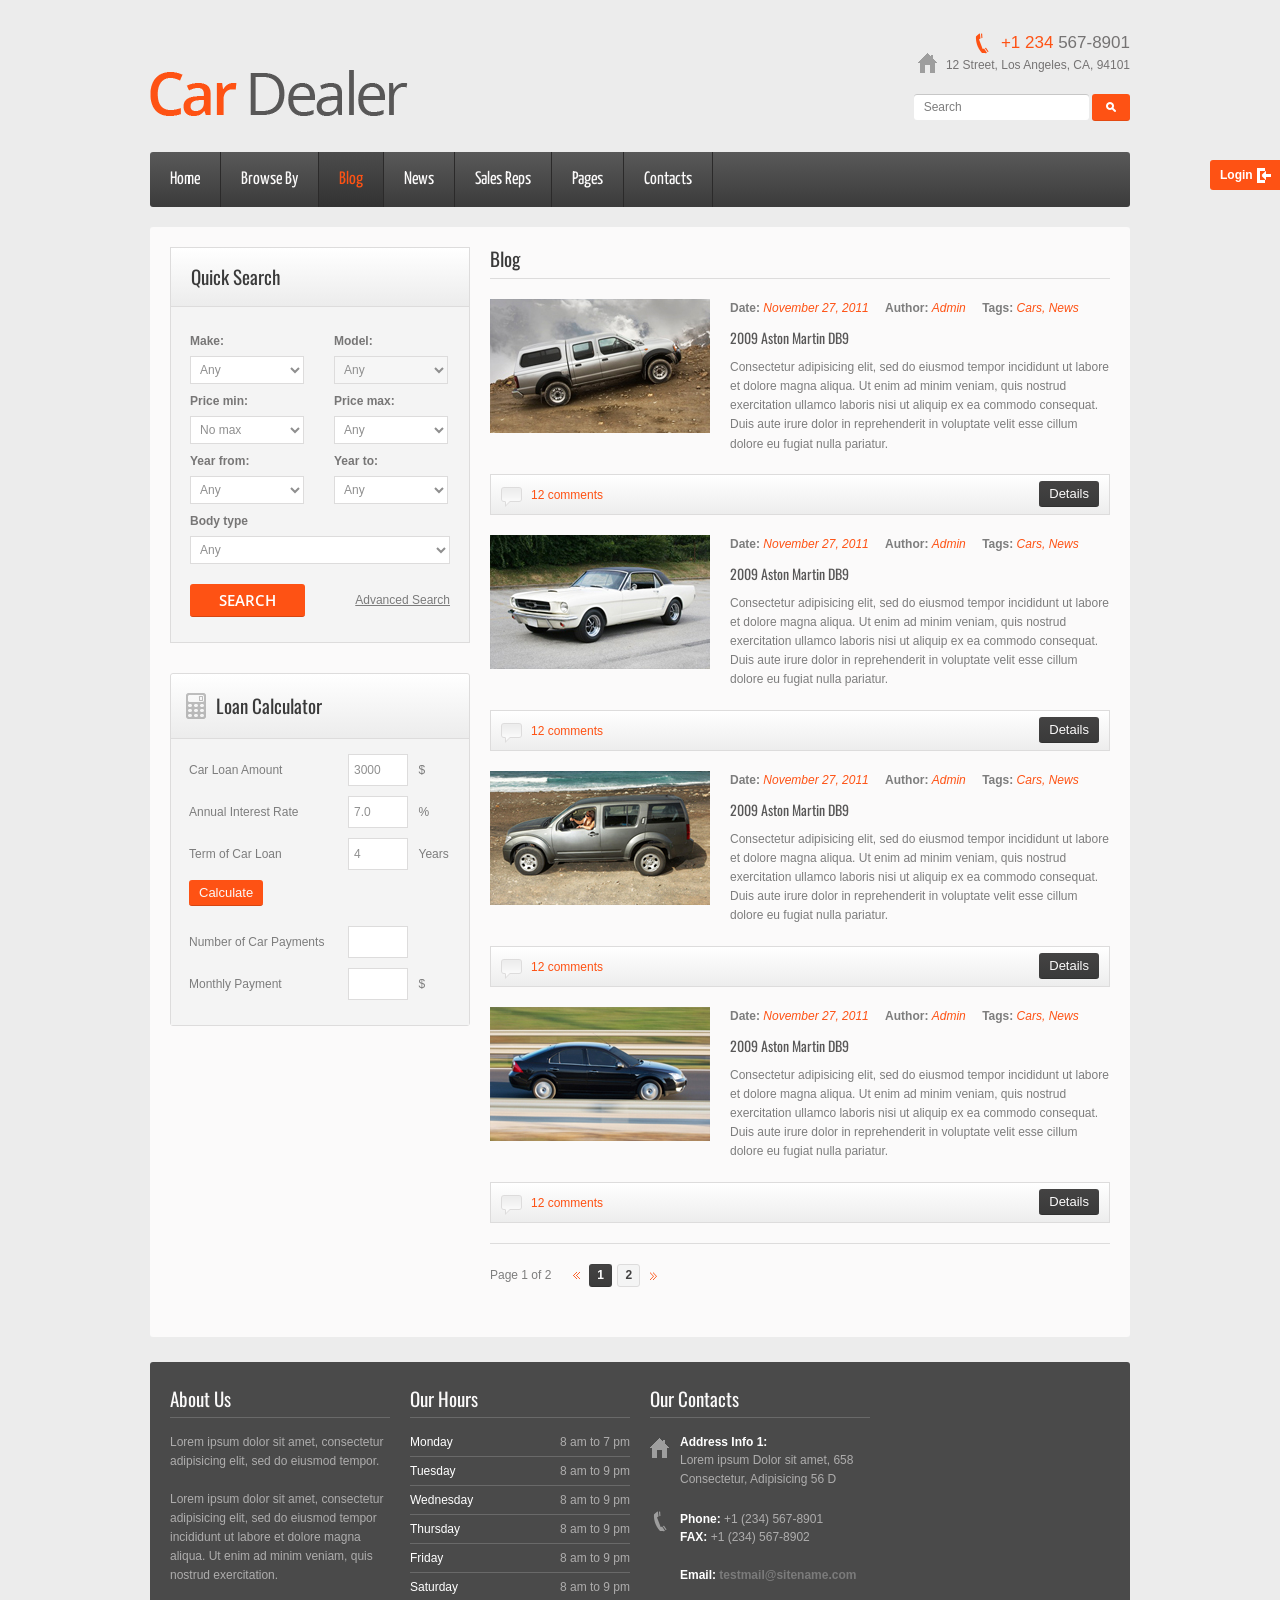
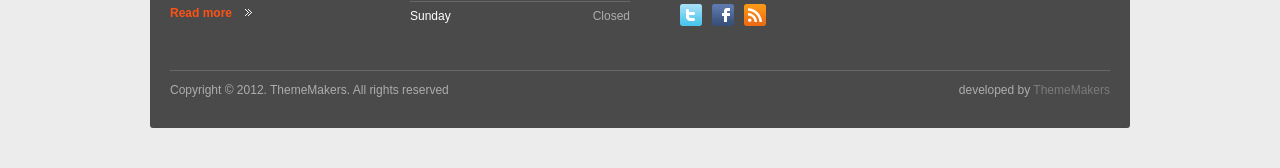
<file: web/blog.html>
<!DOCTYPE html>
<!--[if lte IE 8]>              <html class="ie8 no-js" lang="en">     <![endif]-->
<!--[if IE 9]>					<html class="ie9 no-js" lang="en">     <![endif]-->
<!--[if (gte IE 9)|!(IE)]><!--> <html class="not-ie no-js" lang="en">  <!--<![endif]-->
<head>
	<link href='http://fonts.googleapis.com/css?family=Yanone+Kaffeesatz|Open+Sans:400,600,700|Oswald|Electrolize' rel='stylesheet' type='text/css'>
	<meta charset="utf-8">
	<meta name="viewport" content="width=device-width, initial-scale=1, maximum-scale=1">
	
	<title>Car Dealer | Blog</title>
	
	<meta name="description" content="">
	<meta name="author" content="">
	
	<link rel="shortcut" href="images/favicon.html" />
	<link rel="stylesheet" href="css/style.css" media="screen" />
	<link rel="stylesheet" href="css/skeleton.css" media="screen" />
	<link rel="stylesheet" href="fancybox/jquery.fancybox.css" media="screen" />

	<!-- HTML5 Shiv + detect touch events -->
	<script type="text/javascript" src="js/modernizr.custom.js"></script>
</head>
<body class="menu-1 h-style-1 text-1">

<div class="wrap">
	
	<!-- - - - - - - - - - - - - - Header - - - - - - - - - - - - - - - - -->	
	
	<header id="header" class="clearfix">
		
		<a href="index.html" id="logo"><img src="images/logo.png" alt="Car Dealer"></a>
		
		<div class="widget-container widget_search">
			
			<span class="call"><span>+1 234</span> 567-8901</span><br />
			
			<span class="adds">12 Street, Los Angeles, CA, 94101</span>

			<form action="#" id="searchform" method="get">

				<p>
					<input type="text" id="s" placeholder="Search">
					<button type="submit" id="searchsubmit"></button>
				</p>

			</form><!--/ #searchform-->

		</div><!--/ .widget-container-->		
		
		<nav id="navigation" class="navigation">
			
			<ul>
				<li><a href="index.html">Home</a></li>
				<li><a href="all-listings.html">Browse By</a>
					<ul>
						<li><a href="all-listings.html">All Listings</a></li>
						<li><a href="#">Manufacturer</a>
							<ul>
								<li><a href="one-products.html">Aston Martin</a></li>
								<li><a href="one-products.html">Audi</a></li>
								<li><a href="one-products.html">BMW</a></li>
								<li><a href="one-products.html">Chevrolet</a></li>
								<li><a href="one-products.html">Mercedes Benz</a></li>
								<li><a href="one-products.html">Ferrari</a></li>
								<li><a href="one-products.html">Lexus</a></li>
								<li><a href="one-products.html">Porsche</a></li>
								<li><a href="one-products.html">Toyota</a></li>
							</ul>
						</li>
						<li><a href="#">Body Type</a></li>
						<li><a href="#">Engine Size</a></li>
						<li><a href="#">Mileage</a></li>
						<li><a href="#">Model Year</a></li>
						<li><a href="#">Price Range</a></li>
						<li><a href="#">Transmission</a></li>
					</ul>
				</li>
				<li class="current-menu-item"><a href="blog.html">Blog</a>
					<ul>
						<li class="current-menu-item"><a href="blog.html">Blog</a></li>
						<li><a href="blog-single.html">Blog Single</a></li>
						<li><a href="dealer-single.html">Dealer Single</a></li>
					</ul>
				</li>
				<li><a href="alternative-blog.html">News</a></li>
				<li><a href="sales-reps.html">Sales Reps</a></li>
				<li><a href="compare-listings.html">Pages</a>
					<ul>
						<li><a href="compare-listings.html">Compare Listings</a></li>
						<li><a href="404.html">404 Page</a></li>
						<li><a href="image-and-floats.html">Images and Floats</a></li>
						<li><a href="pricing-table.html">Pricing Tables</a></li>
						<li><a href="typography.html">Typography</a></li>
						<li><a href="toggle.html">FAQ Toggle</a></li>
						<li><a href="columns.html">Column Layout</a></li>
						<li><a href="login.html">Registration</a>
							<ul>
								<li><a href="login.html">Login</a></li>
								<li><a href="user-profile.html">User Profile</a></li>
							</ul>							
						</li>
						<li><a href="watchlist-page.html">Personal Cabinet</a>
							<ul>
								<li><a href="watchlist-page.html">Watch List</a></li>
								<li><a href="my-vechicles.html">My Vechicles</a></li>
								<li><a href="vechicle-step-1.html">Step 1</a></li>
								<li><a href="vechicle-step-2.html">Step 2</a></li>
								<li><a href="vechicle-step-3.html">Step 3</a></li>
								<li><a href="vechicle-step-4.html">Step 4</a></li>
							</ul>
						</li>
					</ul>
				</li>
				<li><a href="contact.html">Contacts</a></li>
			</ul>
			
		</nav><!--/ #navigation-->
		
	</header><!--/ #header-->
	
	<!-- - - - - - - - - - - - - - end Header - - - - - - - - - - - - - - - - -->	
	
	
	<div class="main">

		<!-- - - - - - - - - - - - - - - Container - - - - - - - - - - - - - - - - -->	

		<section class="container sbl clearfix">

			<!-- - - - - - - - - - - - - - - Content - - - - - - - - - - - - - - - - -->		

			<section id="content" class="two-thirds column">
				
				<h3 class="section-title">Blog</h3>
				
				<article class="entry clearfix">

					<a href="#"><img class="entry-image" alt="" src="images/temp/blog_temp_1.jpg"></a>		
						
					<div class="entry-body">
						
						<ul class="entry-meta">
							<li><b>Date:</b>&nbsp;<a href="#">November 27, 2011</a></li>
							<li><b>Author:</b>&nbsp;<a href="#">Admin</a></li>
							<li class="tags"><b>Tags:</b>&nbsp;<a href="#">Cars</a><a href="#">News</a></li>
						</ul>
							
						<a href="blog-single.html">
							<h6 class="title">2009  Aston Martin DB9</h6>
						</a>

						<p>
							Consectetur adipisicing elit, sed do eiusmod tempor incididunt ut labore et dolore magna aliqua.
							Ut enim ad minim veniam, quis nostrud exercitation ullamco laboris nisi ut aliquip ex ea commodo
							consequat. Duis aute irure dolor in reprehenderit in voluptate velit esse cillum dolore eu fugiat
							nulla pariatur. 
						</p>

					</div><!--/ .entry-body -->

					<footer class="meta clearfix">
						<a href="#" class="icon-comments">12 comments</a>
						<a href="blog-single.html" class="button dark">Details</a>
					</footer><!--/ .meta -->
			
				</article><!--/ .entry-->
				
				<article class="entry clearfix">

					<a href="#"><img class="entry-image" alt="" src="images/temp/blog_temp_2.jpg"></a>		
						
					<div class="entry-body">
						
						<ul class="entry-meta">
							<li><b>Date:</b>&nbsp;<a href="#">November 27, 2011</a></li>
							<li><b>Author:</b>&nbsp;<a href="#">Admin</a></li>
							<li class="tags"><b>Tags:</b>&nbsp;<a href="#">Cars</a><a href="#">News</a></li>
						</ul>
							
						<a href="blog-single.html">
							<h6 class="title">2009  Aston Martin DB9</h6>
						</a>

						<p>
							Consectetur adipisicing elit, sed do eiusmod tempor incididunt ut labore et dolore magna aliqua.
							Ut enim ad minim veniam, quis nostrud exercitation ullamco laboris nisi ut aliquip ex ea commodo
							consequat. Duis aute irure dolor in reprehenderit in voluptate velit esse cillum dolore eu fugiat
							nulla pariatur. 
						</p>

					</div><!--/ .entry-body -->

					<footer class="meta clearfix">
						<a href="#" class="icon-comments">12 comments</a>
						<a href="blog-single.html" class="button dark">Details</a>
					</footer><!--/ .meta -->
			
				</article><!--/ .entry-->
				
				<article class="entry clearfix">

					<a href="#"><img class="entry-image" alt="" src="images/temp/blog_temp_3.jpg"></a>		
						
					<div class="entry-body">
						
						<ul class="entry-meta">
							<li><b>Date:</b>&nbsp;<a href="#">November 27, 2011</a></li>
							<li><b>Author:</b>&nbsp;<a href="#">Admin</a></li>
							<li class="tags"><b>Tags:</b>&nbsp;<a href="#">Cars</a><a href="#">News</a></li>
						</ul>
							
						<a href="blog-single.html">
							<h6 class="title">2009  Aston Martin DB9</h6>
						</a>

						<p>
							Consectetur adipisicing elit, sed do eiusmod tempor incididunt ut labore et dolore magna aliqua.
							Ut enim ad minim veniam, quis nostrud exercitation ullamco laboris nisi ut aliquip ex ea commodo
							consequat. Duis aute irure dolor in reprehenderit in voluptate velit esse cillum dolore eu fugiat
							nulla pariatur. 
						</p>

					</div><!--/ .entry-body -->

					<footer class="meta clearfix">
						<a href="#" class="icon-comments">12 comments</a>
						<a href="blog-single.html" class="button dark">Details</a>
					</footer><!--/ .meta -->
			
				</article><!--/ .entry-->
				
				<article class="entry clearfix">

					<a href="#"><img class="entry-image" alt="" src="images/temp/blog_temp_4.jpg"></a>		
						
					<div class="entry-body">
						
						<ul class="entry-meta">
							<li><b>Date:</b>&nbsp;<a href="#">November 27, 2011</a></li>
							<li><b>Author:</b>&nbsp;<a href="#">Admin</a></li>
							<li class="tags"><b>Tags:</b>&nbsp;<a href="#">Cars</a><a href="#">News</a></li>
						</ul>
							
						<a href="blog-single.html">
							<h6 class="title">2009  Aston Martin DB9</h6>
						</a>

						<p>
							Consectetur adipisicing elit, sed do eiusmod tempor incididunt ut labore et dolore magna aliqua.
							Ut enim ad minim veniam, quis nostrud exercitation ullamco laboris nisi ut aliquip ex ea commodo
							consequat. Duis aute irure dolor in reprehenderit in voluptate velit esse cillum dolore eu fugiat
							nulla pariatur. 
						</p>

					</div><!--/ .entry-body -->

					<footer class="meta clearfix">
						<a href="#" class="icon-comments">12 comments</a>
						<a href="blog-single.html" class="button dark">Details</a>
					</footer><!--/ .meta -->
			
				</article><!--/ .entry-->
				
				<div class="wp-pagenavi clearfix">
					
					<span class="pages">Page 1 of 2</span>
					<a class="prevpostslink" href="#"></a>
					<span class="current">1</span>
					<a class="page" href="#">2</a>
					<a class="nextpostslink" href="#"></a>
					
				</div><!--/ .wp-pagenavi-->

			</section><!--/ #content-->

			<!-- - - - - - - - - - - - - - end Content - - - - - - - - - - - - - - - - -->	


			<!-- - - - - - - - - - - - - - - Sidebar - - - - - - - - - - - - - - - - -->	

			<aside id="sidebar" class="one-third column">
				
				<div class="widget-container widget_custom_search">
					
					<div class="search-heading">
							
						<h3 class="widget-title">Quick Search</h3>
						
					</div><!--/ .search-heading-->
					
					<div class="search-entry clearfix">

						<form action="http://html.webtemplatemasters.com/" class="form-panel">

							<fieldset>
								<label>Make:</label>
								<select>
									<option value="0">Any</option>
									<option value="1">Lorem</option>
									<option value="2">Ipsum</option>
								</select>
							</fieldset>

							<fieldset class="not-active">
								<label>Model:</label>
								<select>
									<option value="0">Any</option>
									<option value="1">Lorem</option>
									<option value="2">Ipsum</option>
								</select>
							</fieldset>

							<fieldset>
								<label>Price <span>min</span>:</label>
								<select>
									<option value="0">No max</option>
									<option value="1">Lorem</option>
									<option value="2">Ipsum</option>
								</select>
							</fieldset>

							<fieldset>
								<label>Price <span>max</span>:</label>
								<select>
									<option value="0">Any</option>
									<option value="1">Lorem</option>
									<option value="2">Ipsum</option>
								</select>
							</fieldset>

							<fieldset>
								<label>Year <span>from</span>:</label>
								<select>
									<option value="0">Any</option>
									<option value="1">Lorem</option>
									<option value="2">Ipsum</option>
								</select>
							</fieldset>

							<fieldset>
								<label>Year <span>to</span>:</label>
								<select>
									<option value="0">Any</option>
									<option value="1">Lorem</option>
									<option value="2">Ipsum</option>
								</select>
							</fieldset>
							
							<fieldset>
								<label>Body type</label>
								<select>
									<option value="0">Any</option>
									<option value="1">Lorem</option>
									<option value="2">Ipsum</option>
								</select>
							</fieldset>

							<div class="clear"></div>
							
							<button id="submitSearch" class="submit-search" type="submit">Search</button>
							
							<a href="#" class="advanced">Advanced Search</a>

						</form><!--/ .form-panel-->						

					</div><!--/ .search-entry-->

				</div><!--/ .widget-container-->
		
				
				<div class="widget-container widget_loan_calculator">
					
					<div class="widget-head">
						
						<h3 class="widget-title">Loan Calculator</h3>
						
					</div>
					
					<div class="entry-loan">
						
						<form action="#" method="POST" name="myform" id="loan">

							<table>
								<tr>
									<td><label for="LoanAmount">Car Loan Amount</label></td>
									<td><input name="LoanAmount" id="LoanAmount" type="text" value="3000" /></td>
									<td>$</td>
								</tr>
								<tr>
									<td><label for="InterestRate">Annual Interest Rate</label></td>
									<td><input name="InterestRate" id="InterestRate" type="text" value="7.0" /></td>
									<td>%</td>
								</tr>
								<tr>
									<td><label for="NumberOfYears">Term of Car Loan</label></td>
									<td><input name="NumberOfYears" id="NumberOfYears" type="text" value="4" /></td>
									<td>Years</td>
								</tr>
								<tr>
									<td>
										<button name="cal" class="button orange">Calculate</button>
									</td>
								</tr>
								<tr>
									<td><label for="NumberOfPayments">Number of Car Payments</label></td>
									<td><input readonly="readonly" type="text" id="NumberOfPayments" name="NumberOfPayments" /></td>
									<td></td>
								</tr>
								<tr>
									<td><label for="MonthlyPayment">Monthly Payment</label></td>
									<td><input readonly="readonly" type="text" id="MonthlyPayment" name="MonthlyPayment" /></td>
									<td>$</td>
								</tr>
							</table>					
							
						</form>
						
					</div><!--/ .entry-loan-->
					
				</div><!--/ .widget-container-->
				
			</aside><!--/ #sidebar-->

			<!-- - - - - - - - - - - - - end Sidebar - - - - - - - - - - - - - - - - -->

		</section><!--/.container -->

		<!-- - - - - - - - - - - - - end Container - - - - - - - - - - - - - - - - -->			
		
	</div><!--/ .main-->

	
	<!-- - - - - - - - - - - - - - - Footer - - - - - - - - - - - - - - - - -->	
	
	<footer id="footer" class="container clearfix">
		
		<section class="container clearfix">
			
			<div class="four columns">

				<div class="widget-container widget_text">

					<h3 class="widget-title">About Us</h3>

					<div class="textwidget">

						<p class="white">
							Lorem ipsum dolor sit amet, consectetur adipisicing elit, sed do eiusmod tempor. 
						</p>	

						<p>
							Lorem ipsum dolor sit amet, consectetur adipisicing elit, sed do eiusmod tempor 
							incididunt ut labore et dolore magna aliqua. Ut enim ad minim veniam, quis nostrud
							exercitation.
						</p>

					</div><!--/ .textwidget-->

					<a href="#" class="see">Read more</a>

				</div><!--/ .widget-container-->	

			</div><!--/ .four .columns-->

			<div class="four columns">

				<div class="widget-container widget_text">

					<h3 class="widget-title">Our Hours</h3>

					<div class="textwidget">

						<ul class="hours">

							<li>Monday <span>8 am to 7 pm</span></li>
							<li>Tuesday <span>8 am to 9 pm</span></li>
							<li>Wednesday <span>8 am to 9 pm</span></li>
							<li>Thursday <span>8 am to 9 pm</span></li>
							<li>Friday <span>8 am to 9 pm</span></li>
							<li>Saturday <span>8 am to 9 pm</span></li>
							<li>Sunday <span>Closed</span></li>

						</ul><!--/ .hours-->

					</div><!--/ .textwidget-->

				</div><!--/ .widget-container-->

			</div><!--/ .four .columns-->

			<div class="four columns">

				<div class="widget-container widget_contacts">

					<h3 class="widget-title">Our Contacts</h3>			

					<ul class="our-contacts">

						<li class="address">
							<b>Address Info 1:</b>
							<p>Lorem ipsum Dolor sit amet, 658 Consectetur, Adipisicing 56 D</p>
						</li>
						<li class="phone">
							<b>Phone:</b>&nbsp;<span>+1 (234) 567-8901</span> <br />
							<b>FAX:</b>&nbsp;<span>+1 (234) 567-8902</span>
						</li>
						<li>
							<b>Email: <a href="mailto:testmail@sitename.com">testmail@sitename.com</a></b>
						</li>
						<li>
							<ul class="social-icons clearfix">
								<li class="twitter"><a title="twitter" href="#">Twitter</a></li>
								<li class="facebook"><a title="facebook" href="#">Facebook</a></li>
								<li class="rss"><a title="rss" href="#">Rss</a></li>
							</ul><!--/ .social-icons-->
						</li>

					</ul><!--/ .our-contacts-->

				</div><!--/ .widget-container-->

			</div><!--/ .four .columns-->

			<div class="four columns">

				<div id="gMap"></div>

			</div><!--/ .four .columns-->

			<div class="adjective clearfix">

				<p class="copyright">Copyright &copy; 2012. ThemeMakers. All rights reserved</p>

				<p class="developed">developed by <a href="http://webtemplatemasters.com/" target="_blank">ThemeMakers</a></p>
				
			</div><!--/ .adjective-->
		
		</section><!--/ .container-->
		
	</footer><!--/ #footer-->
	
	<!-- - - - - - - - - - - - - - - end Footer - - - - - - - - - - - - - - - - -->		
	
</div><!--/ .wrap-->

<div class="account-wrapper">
	
	<form class="form-reg" method="post" action="#">
		
		<a href="#" class="log">Login</a>
		
		<p>
			<label>Username*</label>
			<input class="input-medium" type="text" />
		</p>
		
		<p>
			<label>Password*</label>
			<input class="input-medium" type="password" />
		</p>
		
		<p class="forgot-pass">
			<a href="#">Forgot your password?</a>
		</p>
		
		<p>
			<a href="#" class="button dark enter-btn">Login</a>
			<a href="#" class="button dark enter-btn">Create an account</a>
		</p>
		
	</form><!--/ .form-reg-->
	
</div><!--/ .account-wrapper-->

<script src="https://ajax.googleapis.com/ajax/libs/jquery/1.7.2/jquery.min.js"></script>
<script>window.jQuery || document.write('<script src="js/jquery-1.7.2.min.js"><\/script>')</script>
<!--[if lt IE 9]>
	<script src="js/selectivizr-and-extra-selectors.min.js"></script>
<![endif]-->
<script src="http://maps.google.com/maps/api/js?sensor=false"></script>
<script src="js/jquery.gmap.min.js"></script>
<script src="js/custom.js"></script>
</body>
</html>
</file>
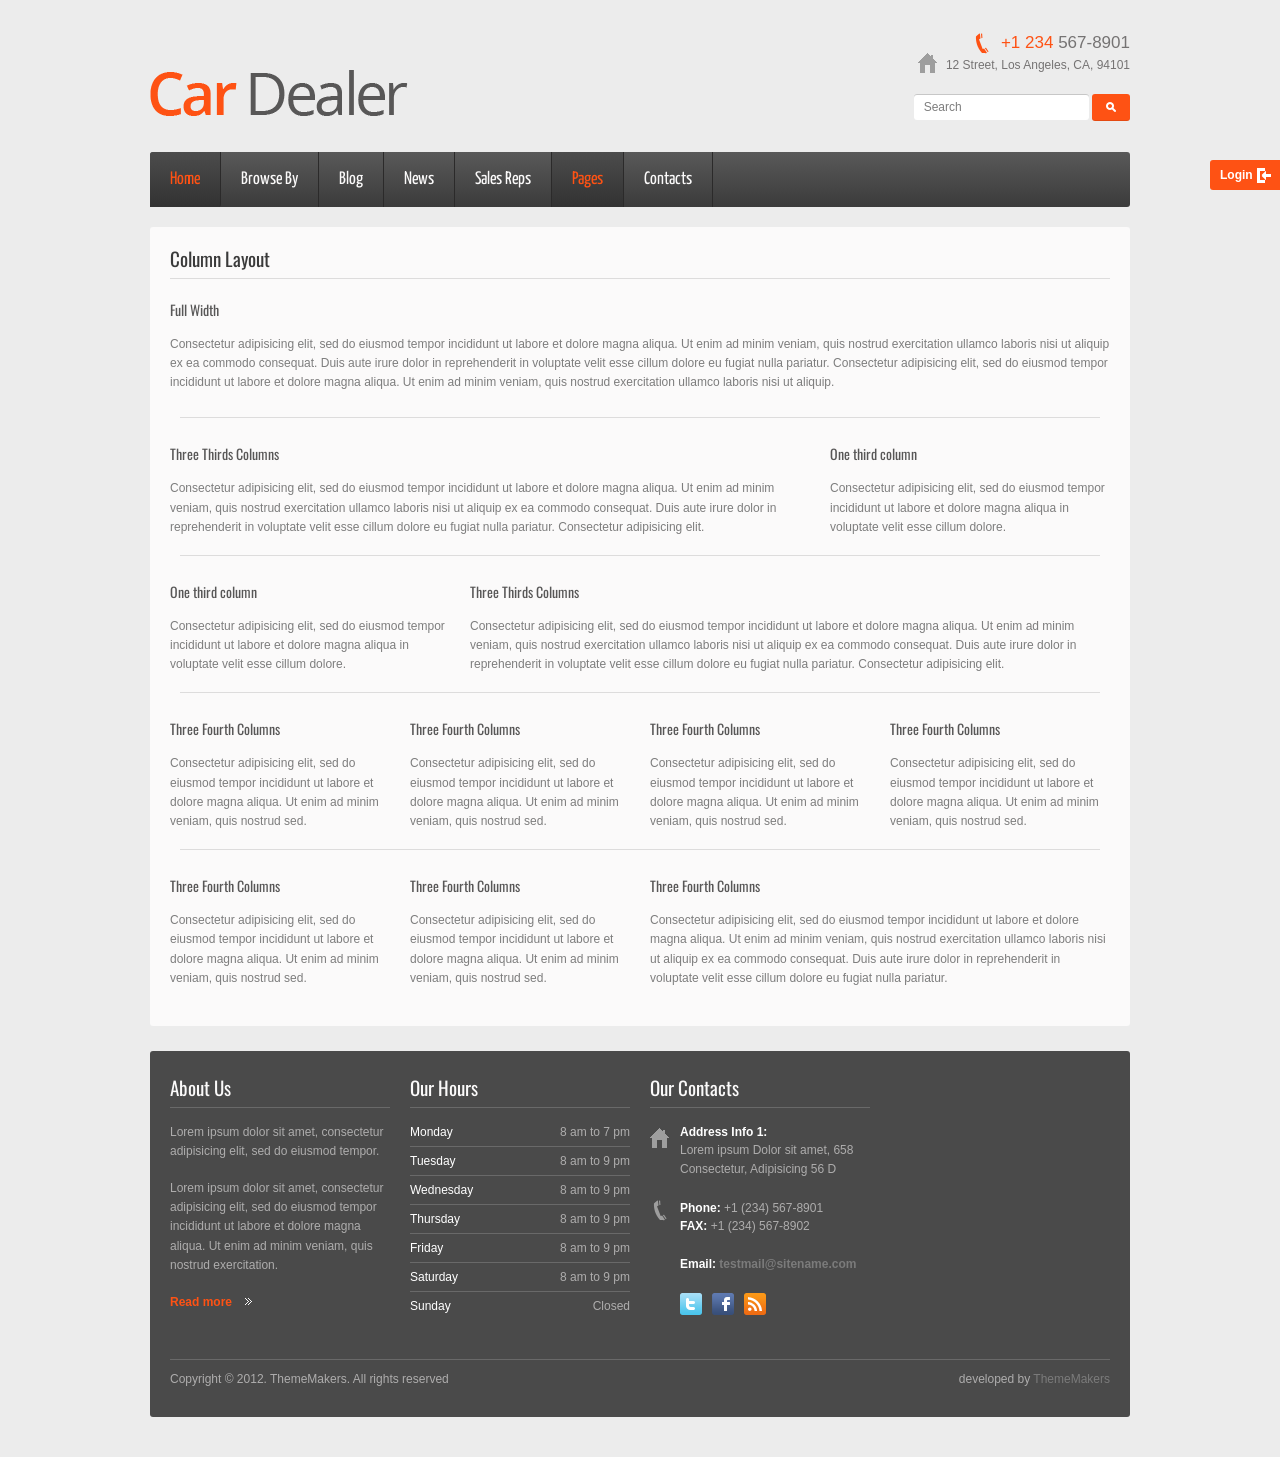
<file: web/columns.html>
<!DOCTYPE html>
<!--[if lte IE 8]>              <html class="ie8 no-js" lang="en">     <![endif]-->
<!--[if IE 9]>					<html class="ie9 no-js" lang="en">     <![endif]-->
<!--[if (gte IE 9)|!(IE)]><!--> <html class="not-ie no-js" lang="en">  <!--<![endif]-->
<head>
	<link href='http://fonts.googleapis.com/css?family=Yanone+Kaffeesatz|Open+Sans:400,600,700|Oswald|Electrolize' rel='stylesheet' type='text/css'>
	<meta charset="utf-8">
	<meta name="viewport" content="width=device-width, initial-scale=1, maximum-scale=1">
	
	<title>Car Dealer | Columns</title>
	
	<meta name="description" content="">
	<meta name="author" content="">
	
	<link rel="shortcut" href="images/favicon.html" />
	<link rel="stylesheet" href="css/style.css" media="screen" />
	<link rel="stylesheet" href="css/skeleton.css" media="screen" />
	<link rel="stylesheet" href="fancybox/jquery.fancybox.css" media="screen" />

	<!-- HTML5 Shiv + detect touch events -->
	<script type="text/javascript" src="js/modernizr.custom.js"></script>
</head>
<body class="menu-1 h-style-1 text-1">

<div class="wrap">
	
	<!-- - - - - - - - - - - - - - Header - - - - - - - - - - - - - - - - -->	
	
	<header id="header" class="clearfix">
		
		<a href="index.html" id="logo"><img src="images/logo.png" alt="Car Dealer"></a>
		
		<div class="widget-container widget_search">
			
			<span class="call"><span>+1 234</span> 567-8901</span><br />
			
			<span class="adds">12 Street, Los Angeles, CA, 94101</span>

			<form action="#" id="searchform" method="get">

				<p>
					<input type="text" id="s" placeholder="Search">
					<button type="submit" id="searchsubmit"></button>
				</p>

			</form><!--/ #searchform-->

		</div><!--/ .widget-container-->		
		
		<nav id="navigation" class="navigation">
			
			<ul>
				<li class="current-menu-item"><a href="index.html">Home</a></li>
				<li><a href="all-listings.html">Browse By</a>
					<ul>
						<li><a href="all-listings.html">All Listings</a></li>
						<li><a href="#">Manufacturer</a>
							<ul>
								<li><a href="one-products.html">Aston Martin</a></li>
								<li><a href="one-products.html">Audi</a></li>
								<li><a href="one-products.html">BMW</a></li>
								<li><a href="one-products.html">Chevrolet</a></li>
								<li><a href="one-products.html">Mercedes Benz</a></li>
								<li><a href="one-products.html">Ferrari</a></li>
								<li><a href="one-products.html">Lexus</a></li>
								<li><a href="one-products.html">Porsche</a></li>
								<li><a href="one-products.html">Toyota</a></li>
							</ul>
						</li>
						<li><a href="#">Body Type</a></li>
						<li><a href="#">Engine Size</a></li>
						<li><a href="#">Mileage</a></li>
						<li><a href="#">Model Year</a></li>
						<li><a href="#">Price Range</a></li>
						<li><a href="#">Transmission</a></li>
					</ul>
				</li>
				<li><a href="blog.html">Blog</a>
					<ul>
						<li><a href="blog.html">Blog</a></li>
						<li><a href="blog-single.html">Blog Single</a></li>
						<li><a href="dealer-single.html">Dealer Single</a></li>
					</ul>
				</li>
				<li><a href="alternative-blog.html">News</a></li>
				<li><a href="sales-reps.html">Sales Reps</a></li>
				<li class="current-menu-item"><a href="compare-listings.html">Pages</a>
					<ul>
						<li><a href="compare-listings.html">Compare Listings</a></li>
						<li><a href="404.html">404 Page</a></li>
						<li><a href="image-and-floats.html">Images and Floats</a></li>
						<li><a href="pricing-table.html">Pricing Tables</a></li>
						<li><a href="typography.html">Typography</a></li>
						<li><a href="toggle.html">FAQ Toggle</a></li>
						<li class="current-menu-item"><a href="columns.html">Column Layout</a></li>
						<li><a href="login.html">Registration</a>
							<ul>
								<li><a href="login.html">Login</a></li>
								<li><a href="user-profile.html">User Profile</a></li>
							</ul>							
						</li>
						<li><a href="watchlist-page.html">Personal Cabinet</a>
							<ul>
								<li><a href="watchlist-page.html">Watch List</a></li>
								<li><a href="my-vechicles.html">My Vechicles</a></li>
								<li><a href="vechicle-step-1.html">Step 1</a></li>
								<li><a href="vechicle-step-2.html">Step 2</a></li>
								<li><a href="vechicle-step-3.html">Step 3</a></li>
								<li><a href="vechicle-step-4.html">Step 4</a></li>
							</ul>
						</li>
					</ul>
				</li>
				<li><a href="contact.html">Contacts</a></li>
			</ul>
			
		</nav><!--/ #navigation-->
		
	</header><!--/ #header-->
	
	<!-- - - - - - - - - - - - - - end Header - - - - - - - - - - - - - - - - -->	
	
	
	<div class="main">

		<!-- - - - - - - - - - - - - - - Container - - - - - - - - - - - - - - - - -->	

		<section class="container content clearfix">
			
			<hgroup>
				
				<h3 class="section-title">Column Layout</h3>
				<h6>Full Width</h6>
				
			</hgroup>
			
			<p>
				Consectetur adipisicing elit, sed do eiusmod tempor incididunt ut labore et dolore magna aliqua. Ut enim
				ad minim veniam, quis nostrud exercitation ullamco laboris nisi ut aliquip ex ea commodo consequat. Duis
				aute irure dolor in reprehenderit in voluptate velit esse cillum dolore eu fugiat nulla pariatur.
				Consectetur adipisicing elit, sed do eiusmod tempor incididunt ut labore et dolore magna aliqua.
				Ut enim ad minim veniam, quis nostrud exercitation ullamco laboris nisi ut aliquip.
			</p>
			
			<div class="divider"></div>
			
			<div class="eleven columns alpha">
				
				<h6>Three Thirds Columns</h6>
				
				<p>
					Consectetur adipisicing elit, sed do eiusmod tempor incididunt ut labore et dolore magna aliqua.
					Ut enim ad minim veniam, quis nostrud exercitation ullamco laboris nisi ut aliquip ex ea commodo
					consequat. Duis aute irure dolor in reprehenderit in voluptate velit esse cillum dolore eu fugiat
					nulla pariatur. Consectetur adipisicing elit.
				</p>
				
			</div>
			
			<div class="five columns omega">
				
				<h6>One third column</h6>
				
				<p>Consectetur adipisicing elit, sed do eiusmod tempor incididunt ut labore et dolore magna aliqua  in voluptate velit esse cillum dolore.</p>
				
			</div>
			
			<div class="divider"></div>
			
			<div class="five columns alpha">
				
				<h6>One third column</h6>
				
				<p>Consectetur adipisicing elit, sed do eiusmod tempor incididunt ut labore et dolore magna aliqua  in voluptate velit esse cillum dolore.</p>
				
			</div>
			
			<div class="eleven columns omega">
				
				<h6>Three Thirds Columns</h6>
				
				<p>
					Consectetur adipisicing elit, sed do eiusmod tempor incididunt ut labore et dolore magna aliqua.
					Ut enim ad minim veniam, quis nostrud exercitation ullamco laboris nisi ut aliquip ex ea commodo
					consequat. Duis aute irure dolor in reprehenderit in voluptate velit esse cillum dolore eu fugiat
					nulla pariatur. Consectetur adipisicing elit.
				</p>
				
			</div>
			
			<div class="divider"></div>
			
			<div class="four columns alpha">
				
				<h6>Three Fourth Columns</h6>
				
				<p>
					Consectetur adipisicing elit, sed do eiusmod tempor incididunt ut labore et dolore magna aliqua.
					Ut enim ad minim veniam, quis nostrud sed.
				</p>			
				
			</div>
			
			<div class="four columns">
				
				<h6>Three Fourth Columns</h6>
				
				<p>
					Consectetur adipisicing elit, sed do eiusmod tempor incididunt ut labore et dolore magna aliqua.
					Ut enim ad minim veniam, quis nostrud sed.
				</p>			
				
			</div>
			
			<div class="four columns">
				
				<h6>Three Fourth Columns</h6>
				
				<p>
					Consectetur adipisicing elit, sed do eiusmod tempor incididunt ut labore et dolore magna aliqua.
					Ut enim ad minim veniam, quis nostrud sed.
				</p>			
				
			</div>
			
			<div class="four columns omega">
				
				<h6>Three Fourth Columns</h6>
				
				<p>
					Consectetur adipisicing elit, sed do eiusmod tempor incididunt ut labore et dolore magna aliqua.
					Ut enim ad minim veniam, quis nostrud sed.
				</p>			
				
			</div>
			
			<div class="divider"></div>
			
			<div class="four columns alpha">
				
				<h6>Three Fourth Columns</h6>
				
				<p>
					Consectetur adipisicing elit, sed do eiusmod tempor incididunt ut labore et dolore magna aliqua.
					Ut enim ad minim veniam, quis nostrud sed.
				</p>			
				
			</div>
			
			<div class="four columns">
				
				<h6>Three Fourth Columns</h6>
				
				<p>
					Consectetur adipisicing elit, sed do eiusmod tempor incididunt ut labore et dolore magna aliqua.
					Ut enim ad minim veniam, quis nostrud sed.
				</p>			
				
			</div>
			
			<div class="eight columns omega">
				
				<h6>Three Fourth Columns</h6>
				
				<p>
					Consectetur adipisicing elit, sed do eiusmod tempor incididunt ut labore et dolore magna aliqua.
					Ut enim ad minim veniam, quis nostrud exercitation ullamco laboris nisi ut aliquip ex ea commodo
					consequat. Duis aute irure dolor in reprehenderit in voluptate velit esse cillum dolore eu fugiat
					nulla pariatur.
				</p>			
				
			</div>
			
		</section><!--/.container -->

		<!-- - - - - - - - - - - - - end Container - - - - - - - - - - - - - - - - -->			
		
	</div><!--/ .main-->

	
	<!-- - - - - - - - - - - - - - - Footer - - - - - - - - - - - - - - - - -->	
	
	<footer id="footer" class="container clearfix">
		
		<section class="container clearfix">
			
			<div class="four columns">

				<div class="widget-container widget_text">

					<h3 class="widget-title">About Us</h3>

					<div class="textwidget">

						<p class="white">
							Lorem ipsum dolor sit amet, consectetur adipisicing elit, sed do eiusmod tempor. 
						</p>	

						<p>
							Lorem ipsum dolor sit amet, consectetur adipisicing elit, sed do eiusmod tempor 
							incididunt ut labore et dolore magna aliqua. Ut enim ad minim veniam, quis nostrud
							exercitation.
						</p>

					</div><!--/ .textwidget-->

					<a href="#" class="see">Read more</a>

				</div><!--/ .widget-container-->	

			</div><!--/ .four .columns-->

			<div class="four columns">

				<div class="widget-container widget_text">

					<h3 class="widget-title">Our Hours</h3>

					<div class="textwidget">

						<ul class="hours">

							<li>Monday <span>8 am to 7 pm</span></li>
							<li>Tuesday <span>8 am to 9 pm</span></li>
							<li>Wednesday <span>8 am to 9 pm</span></li>
							<li>Thursday <span>8 am to 9 pm</span></li>
							<li>Friday <span>8 am to 9 pm</span></li>
							<li>Saturday <span>8 am to 9 pm</span></li>
							<li>Sunday <span>Closed</span></li>

						</ul><!--/ .hours-->

					</div><!--/ .textwidget-->

				</div><!--/ .widget-container-->

			</div><!--/ .four .columns-->

			<div class="four columns">

				<div class="widget-container widget_contacts">

					<h3 class="widget-title">Our Contacts</h3>			

					<ul class="our-contacts">

						<li class="address">
							<b>Address Info 1:</b>
							<p>Lorem ipsum Dolor sit amet, 658 Consectetur, Adipisicing 56 D</p>
						</li>
						<li class="phone">
							<b>Phone:</b>&nbsp;<span>+1 (234) 567-8901</span> <br />
							<b>FAX:</b>&nbsp;<span>+1 (234) 567-8902</span>
						</li>
						<li>
							<b>Email: <a href="mailto:testmail@sitename.com">testmail@sitename.com</a></b>
						</li>
						<li>
							<ul class="social-icons clearfix">
								<li class="twitter"><a title="twitter" href="#">Twitter</a></li>
								<li class="facebook"><a title="facebook" href="#">Facebook</a></li>
								<li class="rss"><a title="rss" href="#">Rss</a></li>
							</ul><!--/ .social-icons-->
						</li>

					</ul><!--/ .our-contacts-->

				</div><!--/ .widget-container-->

			</div><!--/ .four .columns-->

			<div class="four columns">

				<div id="gMap"></div>

			</div><!--/ .four .columns-->

			<div class="adjective clearfix">

				<p class="copyright">Copyright &copy; 2012. ThemeMakers. All rights reserved</p>

				<p class="developed">developed by <a href="http://webtemplatemasters.com/" target="_blank">ThemeMakers</a></p>
				
			</div><!--/ .adjective-->
		
		</section><!--/ .container-->
		
	</footer><!--/ #footer-->
	
	<!-- - - - - - - - - - - - - - - end Footer - - - - - - - - - - - - - - - - -->		
	
</div><!--/ .wrap-->

<div class="account-wrapper">
	
	<form class="form-reg" method="post" action="#">
		
		<a href="#" class="log">Login</a>
		
		<p>
			<label>Username*</label>
			<input class="input-medium" type="text" />
		</p>
		
		<p>
			<label>Password*</label>
			<input class="input-medium" type="password" />
		</p>
		
		<p class="forgot-pass">
			<a href="#">Forgot your password?</a>
		</p>
		
		<p>
			<a href="#" class="button dark enter-btn">Login</a>
			<a href="#" class="button dark enter-btn">Create an account</a>
		</p>
		
	</form><!--/ .form-reg-->
	
</div><!--/ .account-wrapper-->

<script src="https://ajax.googleapis.com/ajax/libs/jquery/1.7.2/jquery.min.js"></script>
<script>window.jQuery || document.write('<script src="js/jquery-1.7.2.min.js"><\/script>')</script>
<!--[if lt IE 9]>
	<script src="js/selectivizr-and-extra-selectors.min.js"></script>
<![endif]-->
<script src="http://maps.google.com/maps/api/js?sensor=false"></script>
<script src="js/jquery.gmap.min.js"></script>
<script src="js/custom.js"></script>
</body>
</html>
</file>
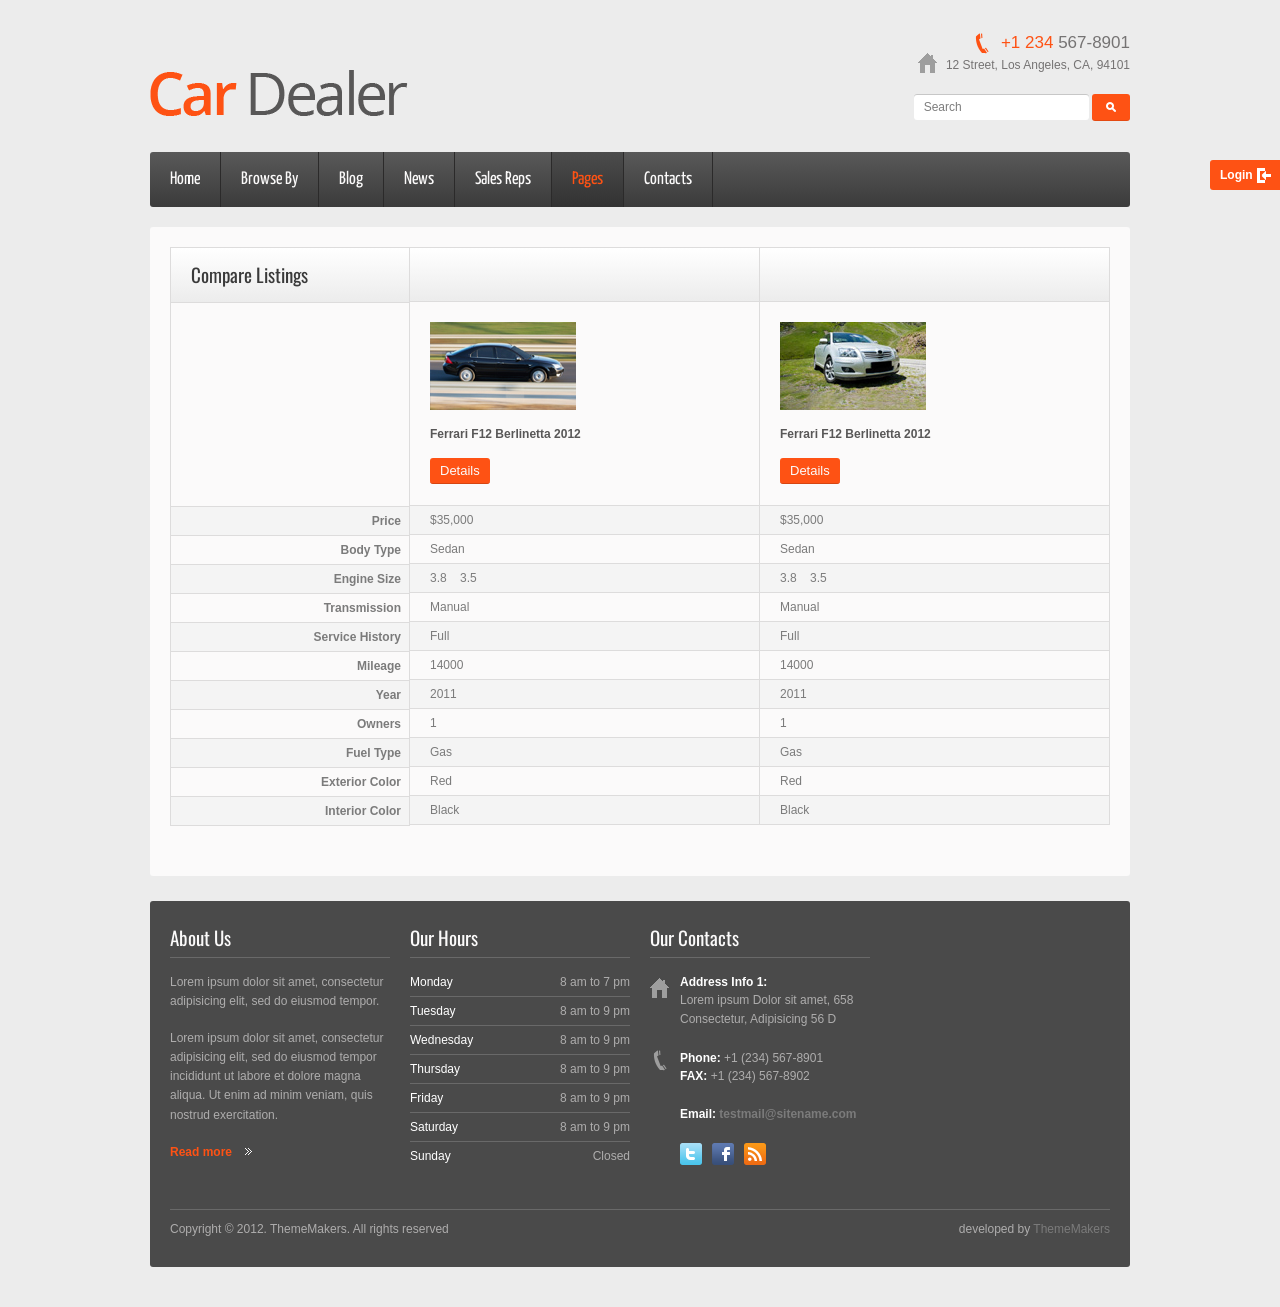
<file: web/compare-listings.html>
<!DOCTYPE html>
<!--[if lte IE 8]>              <html class="ie8 no-js" lang="en">     <![endif]-->
<!--[if IE 9]>					<html class="ie9 no-js" lang="en">     <![endif]-->
<!--[if (gte IE 9)|!(IE)]><!--> <html class="not-ie no-js" lang="en">  <!--<![endif]-->
<head>
	<link href='http://fonts.googleapis.com/css?family=Yanone+Kaffeesatz|Open+Sans:400,600,700|Oswald|Electrolize' rel='stylesheet' type='text/css'>
	<meta charset="utf-8">
	<meta name="viewport" content="width=device-width, initial-scale=1, maximum-scale=1">
	
	<title>Car Dealer | Compare Listings</title>
	
	<meta name="description" content="">
	<meta name="author" content="">
	
	<link rel="shortcut" href="images/favicon.html" />
	<link rel="stylesheet" href="css/style.css" media="screen" />
	<link rel="stylesheet" href="css/skeleton.css" media="screen" />
	<link rel="stylesheet" href="fancybox/jquery.fancybox.css" media="screen" />

	<!-- HTML5 Shiv + detect touch events -->
	<script type="text/javascript" src="js/modernizr.custom.js"></script>
</head>
<body class="menu-1 h-style-1 text-1">

<div class="wrap">
	
	<!-- - - - - - - - - - - - - - Header - - - - - - - - - - - - - - - - -->	
	
	<header id="header" class="clearfix">
		
		<a href="index.html" id="logo"><img src="images/logo.png" alt="Car Dealer"></a>
		
		<div class="widget-container widget_search">
			
			<span class="call"><span>+1 234</span> 567-8901</span><br />
			
			<span class="adds">12 Street, Los Angeles, CA, 94101</span>

			<form action="#" id="searchform" method="get">

				<p>
					<input type="text" id="s" placeholder="Search">
					<button type="submit" id="searchsubmit"></button>
				</p>

			</form><!--/ #searchform-->

		</div><!--/ .widget-container-->		
		
		<nav id="navigation" class="navigation">
			
			<ul>
				<li><a href="index.html">Home</a></li>
				<li><a href="all-listings.html">Browse By</a>
					<ul>
						<li><a href="all-listings.html">All Listings</a></li>
						<li><a href="#">Manufacturer</a>
							<ul>
								<li><a href="one-products.html">Aston Martin</a></li>
								<li><a href="one-products.html">Audi</a></li>
								<li><a href="one-products.html">BMW</a></li>
								<li><a href="one-products.html">Chevrolet</a></li>
								<li><a href="one-products.html">Mercedes Benz</a></li>
								<li><a href="one-products.html">Ferrari</a></li>
								<li><a href="one-products.html">Lexus</a></li>
								<li><a href="one-products.html">Porsche</a></li>
								<li><a href="one-products.html">Toyota</a></li>
							</ul>
						</li>
						<li><a href="#">Body Type</a></li>
						<li><a href="#">Engine Size</a></li>
						<li><a href="#">Mileage</a></li>
						<li><a href="#">Model Year</a></li>
						<li><a href="#">Price Range</a></li>
						<li><a href="#">Transmission</a></li>
					</ul>
				</li>
				<li><a href="blog.html">Blog</a>
					<ul>
						<li><a href="blog.html">Blog</a></li>
						<li><a href="blog-single.html">Blog Single</a></li>
						<li><a href="dealer-single.html">Dealer Single</a></li>
					</ul>
				</li>
				<li><a href="alternative-blog.html">News</a></li>
				<li><a href="sales-reps.html">Sales Reps</a></li>
				<li class="current-menu-item"><a href="compare-listings.html">Pages</a>
					<ul>
						<li class="current-menu-item"><a href="compare-listings.html">Compare Listings</a></li>
						<li><a href="404.html">404 Page</a></li>
						<li><a href="image-and-floats.html">Images and Floats</a></li>
						<li><a href="pricing-table.html">Pricing Tables</a></li>
						<li><a href="typography.html">Typography</a></li>
						<li><a href="toggle.html">FAQ Toggle</a></li>
						<li><a href="columns.html">Column Layout</a></li>
						<li><a href="login.html">Registration</a>
							<ul>
								<li><a href="login.html">Login</a></li>
								<li><a href="user-profile.html">User Profile</a></li>
							</ul>							
						</li>
						<li><a href="watchlist-page.html">Personal Cabinet</a>
							<ul>
								<li><a href="watchlist-page.html">Watch List</a></li>
								<li><a href="my-vechicles.html">My Vechicles</a></li>
								<li><a href="vechicle-step-1.html">Step 1</a></li>
								<li><a href="vechicle-step-2.html">Step 2</a></li>
								<li><a href="vechicle-step-3.html">Step 3</a></li>
								<li><a href="vechicle-step-4.html">Step 4</a></li>
							</ul>
						</li>
					</ul>
				</li>
				<li><a href="contact.html">Contacts</a></li>
			</ul>
			
		</nav><!--/ #navigation-->
		
	</header><!--/ #header-->
	
	<!-- - - - - - - - - - - - - - end Header - - - - - - - - - - - - - - - - -->	
	
	
	<div class="main">

		<!-- - - - - - - - - - - - - - - Container - - - - - - - - - - - - - - - - -->	

		<section class="container content clearfix">
			
			
			<div class="compare-table clearfix">
				
				<div class="col features">
					
					<div class="heading"><h3 class="widget-title">Compare Listings</h3></div>
					
					<div class="viewport"></div><!--/ .viewport-->
					
					<ul>
						<li>Price</li>
						<li>Body Type</li>
						<li>Engine Size</li>
						<li>Transmission</li>
						<li>Service History</li>
						<li>Mileage</li>
						<li>Year</li>
						<li>Owners</li>
						<li>Fuel Type</li>
						<li>Exterior Color</li>
						<li>Interior Color</li>
					</ul>
					
				</div><!--/ .col-->
				
				<div class="col">
					
					<div class="heading">&nbsp;</div>
					
					<div class="viewport">
						
						<figure>
							<img src="images/temp/thumb-6.jpg" alt="" />
							<figcaption>Ferrari F12 Berlinetta 2012</figcaption>
						</figure>
						
						<a href="#" class="button orange">Details</a>						
						
					</div><!--/ .viewport-->
					
					<ul>
						<li data-feature="Price">$35,000</li>
						<li data-feature="Body Type">Sedan</li>
						<li data-feature="Engine Size">3.8 &nbsp;&nbsp; 3.5</li>
						<li data-feature="Transmission">Manual</li>
						<li data-feature="Service History">Full</li>
						<li data-feature="Mileage">14000</li>
						<li data-feature="Year">2011</li>
						<li data-feature="Owners">1</li>
						<li data-feature="Fuel Type">Gas</li>
						<li data-feature="Exterior Color">Red</li>
						<li data-feature="Interior Color">Black</li>
					</ul>
					
				</div><!--/ .col-->
				
				<div class="col">
					
					<div class="heading">&nbsp;</div>
					
					<div class="viewport">
						
						<figure>
							<img src="images/temp/thumb-7.jpg" alt="" />
							<figcaption>Ferrari F12 Berlinetta 2012</figcaption>
						</figure>
						
						<a href="#" class="button orange">Details</a>						
						
					</div><!--/ .viewport-->
					
					<ul>
						<li data-feature="Price">$35,000</li>
						<li data-feature="Body Type">Sedan</li>
						<li data-feature="Engine Size">3.8 &nbsp;&nbsp; 3.5</li>
						<li data-feature="Transmission">Manual</li>
						<li data-feature="Service History">Full</li>
						<li data-feature="Mileage">14000</li>
						<li data-feature="Year">2011</li>
						<li data-feature="Owners">1</li>
						<li data-feature="Fuel Type">Gas</li>
						<li data-feature="Exterior Color">Red</li>
						<li data-feature="Interior Color">Black</li>
					</ul>
					
				</div><!--/ .col-->
				
			</div><!--/ .compare-table-->

		</section><!--/.container -->

		<!-- - - - - - - - - - - - - end Container - - - - - - - - - - - - - - - - -->			
		
	</div><!--/ .main-->

	
	<!-- - - - - - - - - - - - - - - Footer - - - - - - - - - - - - - - - - -->	
	
	<footer id="footer" class="container clearfix">
		
		<section class="container clearfix">
			
			<div class="four columns">

				<div class="widget-container widget_text">

					<h3 class="widget-title">About Us</h3>

					<div class="textwidget">

						<p class="white">
							Lorem ipsum dolor sit amet, consectetur adipisicing elit, sed do eiusmod tempor. 
						</p>	

						<p>
							Lorem ipsum dolor sit amet, consectetur adipisicing elit, sed do eiusmod tempor 
							incididunt ut labore et dolore magna aliqua. Ut enim ad minim veniam, quis nostrud
							exercitation.
						</p>

					</div><!--/ .textwidget-->

					<a href="#" class="see">Read more</a>

				</div><!--/ .widget-container-->	

			</div><!--/ .four .columns-->

			<div class="four columns">

				<div class="widget-container widget_text">

					<h3 class="widget-title">Our Hours</h3>

					<div class="textwidget">

						<ul class="hours">

							<li>Monday <span>8 am to 7 pm</span></li>
							<li>Tuesday <span>8 am to 9 pm</span></li>
							<li>Wednesday <span>8 am to 9 pm</span></li>
							<li>Thursday <span>8 am to 9 pm</span></li>
							<li>Friday <span>8 am to 9 pm</span></li>
							<li>Saturday <span>8 am to 9 pm</span></li>
							<li>Sunday <span>Closed</span></li>

						</ul><!--/ .hours-->

					</div><!--/ .textwidget-->

				</div><!--/ .widget-container-->

			</div><!--/ .four .columns-->

			<div class="four columns">

				<div class="widget-container widget_contacts">

					<h3 class="widget-title">Our Contacts</h3>			

					<ul class="our-contacts">

						<li class="address">
							<b>Address Info 1:</b>
							<p>Lorem ipsum Dolor sit amet, 658 Consectetur, Adipisicing 56 D</p>
						</li>
						<li class="phone">
							<b>Phone:</b>&nbsp;<span>+1 (234) 567-8901</span> <br />
							<b>FAX:</b>&nbsp;<span>+1 (234) 567-8902</span>
						</li>
						<li>
							<b>Email: <a href="mailto:testmail@sitename.com">testmail@sitename.com</a></b>
						</li>
						<li>
							<ul class="social-icons clearfix">
								<li class="twitter"><a title="twitter" href="#">Twitter</a></li>
								<li class="facebook"><a title="facebook" href="#">Facebook</a></li>
								<li class="rss"><a title="rss" href="#">Rss</a></li>
							</ul><!--/ .social-icons-->
						</li>

					</ul><!--/ .our-contacts-->

				</div><!--/ .widget-container-->

			</div><!--/ .four .columns-->

			<div class="four columns">

				<div id="gMap"></div>

			</div><!--/ .four .columns-->

			<div class="adjective clearfix">

				<p class="copyright">Copyright &copy; 2012. ThemeMakers. All rights reserved</p>

				<p class="developed">developed by <a href="http://webtemplatemasters.com/" target="_blank">ThemeMakers</a></p>
				
			</div><!--/ .adjective-->
		
		</section><!--/ .container-->
		
	</footer><!--/ #footer-->
	
	<!-- - - - - - - - - - - - - - - end Footer - - - - - - - - - - - - - - - - -->		
	
</div><!--/ .wrap-->

<div class="account-wrapper">
	
	<form class="form-reg" method="post" action="#">
		
		<a href="#" class="log">Login</a>
		
		<p>
			<label>Username*</label>
			<input class="input-medium" type="text" />
		</p>
		
		<p>
			<label>Password*</label>
			<input class="input-medium" type="password" />
		</p>
		
		<p class="forgot-pass">
			<a href="#">Forgot your password?</a>
		</p>
		
		<p>
			<a href="#" class="button dark enter-btn">Login</a>
			<a href="#" class="button dark enter-btn">Create an account</a>
		</p>
		
	</form><!--/ .form-reg-->
	
</div><!--/ .account-wrapper-->

<script src="https://ajax.googleapis.com/ajax/libs/jquery/1.7.2/jquery.min.js"></script>
<script>window.jQuery || document.write('<script src="js/jquery-1.7.2.min.js"><\/script>')</script>
<!--[if lt IE 9]>
	<script src="js/selectivizr-and-extra-selectors.min.js"></script>
<![endif]-->
<script src="http://maps.google.com/maps/api/js?sensor=false"></script>
<script src="js/jquery.gmap.min.js"></script>
<script src="js/custom.js"></script>
</body>
</html>
</file>
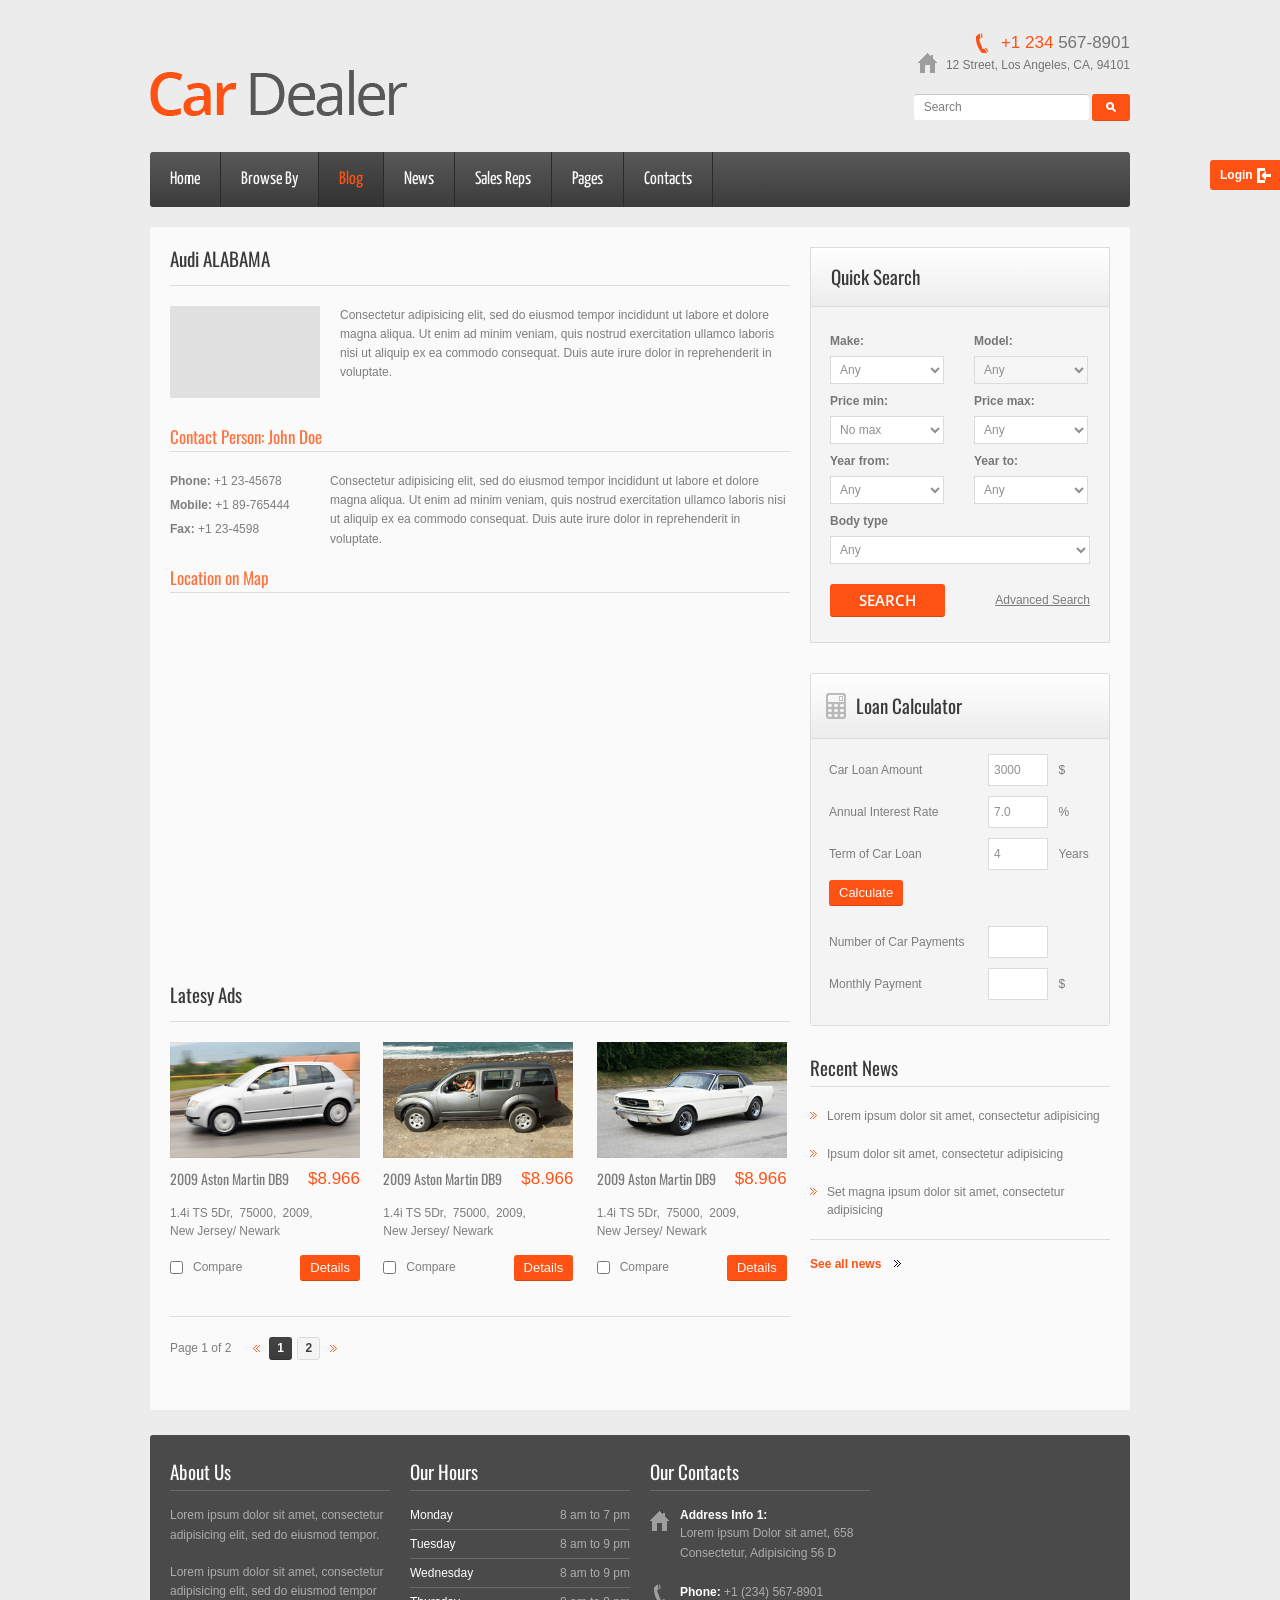
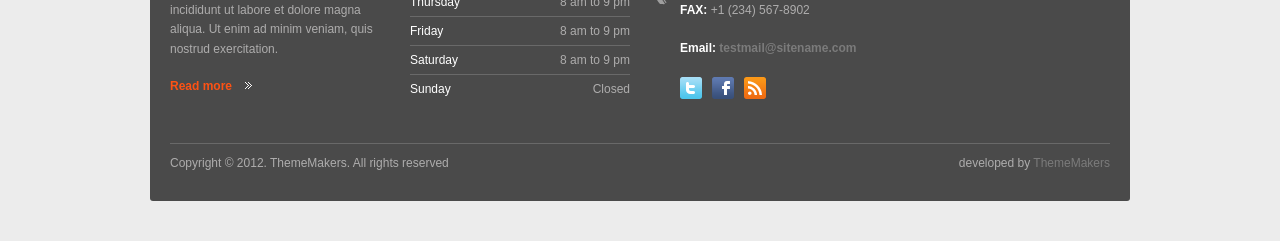
<file: web/dealer-single.html>
<!DOCTYPE html>
<!--[if lte IE 8]>              <html class="ie8 no-js" lang="en">     <![endif]-->
<!--[if IE 9]>					<html class="ie9 no-js" lang="en">     <![endif]-->
<!--[if (gte IE 9)|!(IE)]><!--> <html class="not-ie no-js" lang="en">  <!--<![endif]-->
<head>
	<link href='http://fonts.googleapis.com/css?family=Yanone+Kaffeesatz|Open+Sans:400,600,700|Oswald|Electrolize' rel='stylesheet' type='text/css'>
	<meta charset="utf-8">
	<meta name="viewport" content="width=device-width, initial-scale=1, maximum-scale=1">
	
	<title>Car Dealer | Dealer Single</title>
	
	<meta name="description" content="">
	<meta name="author" content="">
	
	<link rel="shortcut" href="images/favicon.html" />
	<link rel="stylesheet" href="css/style.css" media="screen" />
	<link rel="stylesheet" href="css/skeleton.css" media="screen" />
	<link rel="stylesheet" href="fancybox/jquery.fancybox.css" media="screen" />

	<!-- HTML5 Shiv + detect touch events -->
	<script type="text/javascript" src="js/modernizr.custom.js"></script>
</head>
<body class="menu-1 h-style-1 text-1">

<div class="wrap">
	
	<!-- - - - - - - - - - - - - - Header - - - - - - - - - - - - - - - - -->	
	
	<header id="header" class="clearfix">
		
		<a href="index.html" id="logo"><img src="images/logo.png" alt="Car Dealer"></a>
		
		<div class="widget-container widget_search">
			
			<span class="call"><span>+1 234</span> 567-8901</span><br />
			
			<span class="adds">12 Street, Los Angeles, CA, 94101</span>

			<form action="#" id="searchform" method="get">

				<p>
					<input type="text" id="s" placeholder="Search">
					<button type="submit" id="searchsubmit"></button>
				</p>

			</form><!--/ #searchform-->

		</div><!--/ .widget-container-->		
		
		<nav id="navigation" class="navigation">
			
			<ul>
				<li><a href="index.html">Home</a></li>
				<li><a href="all-listings.html">Browse By</a>
					<ul>
						<li><a href="all-listings.html">All Listings</a></li>
						<li><a href="#">Manufacturer</a>
							<ul>
								<li><a href="one-products.html">Aston Martin</a></li>
								<li><a href="one-products.html">Audi</a></li>
								<li><a href="one-products.html">BMW</a></li>
								<li><a href="one-products.html">Chevrolet</a></li>
								<li><a href="one-products.html">Mercedes Benz</a></li>
								<li><a href="one-products.html">Ferrari</a></li>
								<li><a href="one-products.html">Lexus</a></li>
								<li><a href="one-products.html">Porsche</a></li>
								<li><a href="one-products.html">Toyota</a></li>
							</ul>
						</li>
						<li><a href="#">Body Type</a></li>
						<li><a href="#">Engine Size</a></li>
						<li><a href="#">Mileage</a></li>
						<li><a href="#">Model Year</a></li>
						<li><a href="#">Price Range</a></li>
						<li><a href="#">Transmission</a></li>
					</ul>
				</li>
				<li class="current-menu-item"><a href="blog.html">Blog</a>
					<ul>
						<li><a href="blog.html">Blog</a></li>
						<li><a href="blog-single.html">Blog Single</a></li>
						<li class="current-menu-item"><a href="dealer-single.html">Dealer Single</a></li>
					</ul>
				</li>
				<li><a href="alternative-blog.html">News</a></li>
				<li><a href="sales-reps.html">Sales Reps</a></li>
				<li><a href="compare-listings.html">Pages</a>
					<ul>
						<li><a href="compare-listings.html">Compare Listings</a></li>
						<li><a href="404.html">404 Page</a></li>
						<li><a href="image-and-floats.html">Images and Floats</a></li>
						<li><a href="pricing-table.html">Pricing Tables</a></li>
						<li><a href="typography.html">Typography</a></li>
						<li><a href="toggle.html">FAQ Toggle</a></li>
						<li><a href="columns.html">Column Layout</a></li>
						<li><a href="login.html">Registration</a>
							<ul>
								<li><a href="login.html">Login</a></li>
								<li><a href="user-profile.html">User Profile</a></li>
							</ul>							
						</li>
						<li><a href="watchlist-page.html">Personal Cabinet</a>
							<ul>
								<li><a href="watchlist-page.html">Watch List</a></li>
								<li><a href="my-vechicles.html">My Vechicles</a></li>
								<li><a href="vechicle-step-1.html">Step 1</a></li>
								<li><a href="vechicle-step-2.html">Step 2</a></li>
								<li><a href="vechicle-step-3.html">Step 3</a></li>
								<li><a href="vechicle-step-4.html">Step 4</a></li>
							</ul>
						</li>
					</ul>
				</li>
				<li><a href="contact.html">Contacts</a></li>
			</ul>
			
		</nav><!--/ #navigation-->
		
	</header><!--/ #header-->
	
	<!-- - - - - - - - - - - - - - end Header - - - - - - - - - - - - - - - - -->	
	
	
	<div class="main">

		<!-- - - - - - - - - - - - - - - Container - - - - - - - - - - - - - - - - -->	

		<section class="container sbr clearfix">

			<!-- - - - - - - - - - - - - - - Content - - - - - - - - - - - - - - - - -->		

			<section id="content" class="two-thirds column">
				
				<div class="page-header clearfix">

					<h3 class="section-title">Audi ALABAMA</h3>

				</div><!--/ .page-header-->
					
				<p>
					<img class="alignleft" src="images/temp/thumb.jpg" alt="" />
				</p>

				<p>
					Consectetur adipisicing elit, sed do eiusmod tempor incididunt ut labore et dolore magna aliqua.
					Ut enim ad minim veniam, quis nostrud exercitation ullamco laboris nisi ut aliquip ex ea commodo
					consequat. Duis aute irure dolor in reprehenderit in voluptate.
				</p>
				
				<div class="clear"></div>
				<br />
				
				<div class="form-title">
					
					<h5>Contact Person: John Doe</h5>
					
				</div><!--/ .form-title-->
				
				<div class="three columns alpha omega">
					
					<ul class="contact-items">
						<li><b>Phone:</b>&nbsp;<span>+1 23-45678</span></li>
						<li><b>Mobile:</b>&nbsp;<span>+1 89-765444</span></li>
						<li><b>Fax:</b>&nbsp;<span>+1 23-4598</span></li>
					</ul>	
					
				</div><!--/ .three-->
				
				<div class="eight columns alpha omega">
					
					<p>
						Consectetur adipisicing elit, sed do eiusmod tempor incididunt ut labore et dolore magna aliqua. 
						Ut enim ad minim veniam, quis nostrud exercitation ullamco laboris nisi ut aliquip ex ea commodo 
						consequat. Duis aute irure dolor in reprehenderit in voluptate.
					</p>
					
				</div>
				
				<div class="clear"></div>
				
				<div class="form-title">
					
					<h5>Location on Map</h5>
					
				</div><!--/ .form-title-->
				
				<div id="locate"></div>
				
				<div class="page-header clearfix">

					<h3 class="section-title">Latesy Ads</h3>

				</div><!--/ .page-header-->

				<section id="change-items" class="item-grid">

					<article>
						
						<a href="one-products.html" class="single-image picture video">
							<img src="images/temp/thumb-1.jpg" alt="">
						</a>

						<div class="detailed">
							
							<h6 class="title-item">
								<a href="one-products.html">2009 Aston Martin DB9</a>
							</h6>
							
							<span class="price">$8.966</span>
							
							<div class="clear"></div>
							
							<ul class="list-entry">
								<li><b class="label">Engine:</b><span>1.4i TS 5Dr</span></li>
								<li><b class="label">Mileage:</b><span>75000</span></li>	
								<li><b class="label">Year:</b><span>2009</span></li>	
								<li><b class="label">Location:</b><span>New Jersey/ Newark</span></li>	
							</ul><!--/ .list-entry-->

							<label class="compare"><input type="checkbox" />Compare</label>
							<a href="one-products.html" class="button orange">Details</a>
							
						</div><!--/ .detailed-->
						
					</article>

					<article>
						
						<a href="one-products.html" class="single-image picture">
							<img src="images/temp/thumb-2.jpg" alt="">
						</a>

						<div class="detailed">
							
							<h6 class="title-item">
								<a href="one-products.html">2009 Aston Martin DB9</a>
							</h6>
							
							<span class="price">$8.966</span>
							
							<div class="clear"></div>
							
							<ul class="list-entry">
								<li><b class="label">Engine:</b><span>1.4i TS 5Dr</span></li>
								<li><b class="label">Mileage:</b><span>75000</span></li>	
								<li><b class="label">Year:</b><span>2009</span></li>	
								<li><b class="label">Location:</b><span>New Jersey/ Newark</span></li>	
							</ul><!--/ .list-entry-->

							<label class="compare"><input type="checkbox" />Compare</label>
							<a href="one-products.html" class="button orange">Details</a>
							
						</div><!--/ .detailed-->
						
					</article>

					<article>
						
						<a href="one-products.html" class="single-image picture video">
							<img src="images/temp/thumb-3.jpg" alt="">
						</a>

						<div class="detailed">
							
							<h6 class="title-item">
								<a href="one-products.html">2009 Aston Martin DB9</a>
							</h6>
							
							<span class="price">$8.966</span>
							
							<div class="clear"></div>
							
							<ul class="list-entry">
								<li><b class="label">Engine:</b><span>1.4i TS 5Dr</span></li>
								<li><b class="label">Mileage:</b><span>75000</span></li>	
								<li><b class="label">Year:</b><span>2009</span></li>	
								<li><b class="label">Location:</b><span>New Jersey/ Newark</span></li>	
							</ul><!--/ .list-entry-->

							<label class="compare"><input type="checkbox" />Compare</label>
							<a href="one-products.html" class="button orange">Details</a>
							
						</div><!--/ .detailed-->
						
					</article>
					
				</section>

				<div class="wp-pagenavi clearfix">
					
					<span class="pages">Page 1 of 2</span>
					<a class="prevpostslink" href="#"></a>
					<span class="current">1</span>
					<a class="page" href="#">2</a>
					<a class="nextpostslink" href="#"></a>
					
				</div><!--/ .wp-pagenavi-->

			</section><!--/ #content-->

			<!-- - - - - - - - - - - - - - end Content - - - - - - - - - - - - - - - - -->	


			<!-- - - - - - - - - - - - - - - Sidebar - - - - - - - - - - - - - - - - -->	

			<aside id="sidebar" class="one-third column">
				
				<div class="widget-container widget_custom_search">
					
					<div class="search-heading">
							
						<h3 class="widget-title">Quick Search</h3>
						
					</div><!--/ .search-heading-->
					
					<div class="search-entry clearfix">

						<form action="http://html.webtemplatemasters.com/" class="form-panel">

							<fieldset>
								<label>Make:</label>
								<select>
									<option value="0">Any</option>
									<option value="1">Lorem</option>
									<option value="2">Ipsum</option>
								</select>
							</fieldset>

							<fieldset class="not-active">
								<label>Model:</label>
								<select>
									<option value="0">Any</option>
									<option value="1">Lorem</option>
									<option value="2">Ipsum</option>
								</select>
							</fieldset>

							<fieldset>
								<label>Price <span>min</span>:</label>
								<select>
									<option value="0">No max</option>
									<option value="1">Lorem</option>
									<option value="2">Ipsum</option>
								</select>
							</fieldset>

							<fieldset>
								<label>Price <span>max</span>:</label>
								<select>
									<option value="0">Any</option>
									<option value="1">Lorem</option>
									<option value="2">Ipsum</option>
								</select>
							</fieldset>

							<fieldset>
								<label>Year <span>from</span>:</label>
								<select>
									<option value="0">Any</option>
									<option value="1">Lorem</option>
									<option value="2">Ipsum</option>
								</select>
							</fieldset>

							<fieldset>
								<label>Year <span>to</span>:</label>
								<select>
									<option value="0">Any</option>
									<option value="1">Lorem</option>
									<option value="2">Ipsum</option>
								</select>
							</fieldset>
							
							<fieldset>
								<label>Body type</label>
								<select>
									<option value="0">Any</option>
									<option value="1">Lorem</option>
									<option value="2">Ipsum</option>
								</select>
							</fieldset>

							<div class="clear"></div>
							
							<button id="submitSearch" class="submit-search" type="submit">Search</button>
							
							<a href="#" class="advanced">Advanced Search</a>

						</form><!--/ .form-panel-->						

					</div><!--/ .search-entry-->

				</div><!--/ .widget-container-->
		
				
				<div class="widget-container widget_loan_calculator">
					
					<div class="widget-head">
						
						<h3 class="widget-title">Loan Calculator</h3>
						
					</div>
					
					<div class="entry-loan">
						
						<form action="#" method="POST" name="myform" id="loan">

							<table>
								<tr>
									<td><label for="LoanAmount">Car Loan Amount</label></td>
									<td><input name="LoanAmount" id="LoanAmount" type="text" value="3000" /></td>
									<td>$</td>
								</tr>
								<tr>
									<td><label for="InterestRate">Annual Interest Rate</label></td>
									<td><input name="InterestRate" id="InterestRate" type="text" value="7.0" /></td>
									<td>%</td>
								</tr>
								<tr>
									<td><label for="NumberOfYears">Term of Car Loan</label></td>
									<td><input name="NumberOfYears" id="NumberOfYears" type="text" value="4" /></td>
									<td>Years</td>
								</tr>
								<tr>
									<td>
										<button name="cal" class="button orange">Calculate</button>
									</td>
								</tr>
								<tr>
									<td><label for="NumberOfPayments">Number of Car Payments</label></td>
									<td><input readonly="readonly" type="text" id="NumberOfPayments" name="NumberOfPayments" /></td>
									<td></td>
								</tr>
								<tr>
									<td><label for="MonthlyPayment">Monthly Payment</label></td>
									<td><input readonly="readonly" type="text" id="MonthlyPayment" name="MonthlyPayment" /></td>
									<td>$</td>
								</tr>
							</table>					
							
						</form>
						
					</div><!--/ .entry-loan-->
					
				</div><!--/ .widget-container-->
				
				<div class="widget-container widget_recent_entries">
					
					<h3 class="widget-title">Recent News</h3>
					
					<ul>
						<li><a href="#">Lorem ipsum dolor sit amet, consectetur adipisicing</a></li>
						<li><a href="#">Ipsum dolor sit amet, consectetur adipisicing</a></li>
						<li><a href="#">Set magna ipsum dolor sit amet, consectetur adipisicing</a></li>
					</ul>
					
					<a href="#" class="see">See all news</a>
					
				</div><!--/ .widget-container-->

			</aside><!--/ #sidebar-->

			<!-- - - - - - - - - - - - - end Sidebar - - - - - - - - - - - - - - - - -->

		</section><!--/.container -->

		<!-- - - - - - - - - - - - - end Container - - - - - - - - - - - - - - - - -->			
		
	</div><!--/ .main-->

	
	<!-- - - - - - - - - - - - - - - Footer - - - - - - - - - - - - - - - - -->	
	
	<footer id="footer" class="container clearfix">
		
		<section class="container clearfix">
			
			<div class="four columns">

				<div class="widget-container widget_text">

					<h3 class="widget-title">About Us</h3>

					<div class="textwidget">

						<p class="white">
							Lorem ipsum dolor sit amet, consectetur adipisicing elit, sed do eiusmod tempor. 
						</p>	

						<p>
							Lorem ipsum dolor sit amet, consectetur adipisicing elit, sed do eiusmod tempor 
							incididunt ut labore et dolore magna aliqua. Ut enim ad minim veniam, quis nostrud
							exercitation.
						</p>

					</div><!--/ .textwidget-->

					<a href="#" class="see">Read more</a>

				</div><!--/ .widget-container-->	

			</div><!--/ .four .columns-->

			<div class="four columns">

				<div class="widget-container widget_text">

					<h3 class="widget-title">Our Hours</h3>

					<div class="textwidget">

						<ul class="hours">

							<li>Monday <span>8 am to 7 pm</span></li>
							<li>Tuesday <span>8 am to 9 pm</span></li>
							<li>Wednesday <span>8 am to 9 pm</span></li>
							<li>Thursday <span>8 am to 9 pm</span></li>
							<li>Friday <span>8 am to 9 pm</span></li>
							<li>Saturday <span>8 am to 9 pm</span></li>
							<li>Sunday <span>Closed</span></li>

						</ul><!--/ .hours-->

					</div><!--/ .textwidget-->

				</div><!--/ .widget-container-->

			</div><!--/ .four .columns-->

			<div class="four columns">

				<div class="widget-container widget_contacts">

					<h3 class="widget-title">Our Contacts</h3>			

					<ul class="our-contacts">

						<li class="address">
							<b>Address Info 1:</b>
							<p>Lorem ipsum Dolor sit amet, 658 Consectetur, Adipisicing 56 D</p>
						</li>
						<li class="phone">
							<b>Phone:</b>&nbsp;<span>+1 (234) 567-8901</span> <br />
							<b>FAX:</b>&nbsp;<span>+1 (234) 567-8902</span>
						</li>
						<li>
							<b>Email: <a href="mailto:testmail@sitename.com">testmail@sitename.com</a></b>
						</li>
						<li>
							<ul class="social-icons clearfix">
								<li class="twitter"><a title="twitter" href="#">Twitter</a></li>
								<li class="facebook"><a title="facebook" href="#">Facebook</a></li>
								<li class="rss"><a title="rss" href="#">Rss</a></li>
							</ul><!--/ .social-icons-->
						</li>

					</ul><!--/ .our-contacts-->

				</div><!--/ .widget-container-->

			</div><!--/ .four .columns-->

			<div class="four columns">

				<div id="gMap"></div>

			</div><!--/ .four .columns-->

			<div class="adjective clearfix">

				<p class="copyright">Copyright &copy; 2012. ThemeMakers. All rights reserved</p>

				<p class="developed">developed by <a href="http://webtemplatemasters.com/" target="_blank">ThemeMakers</a></p>
				
			</div><!--/ .adjective-->
		
		</section><!--/ .container-->
		
	</footer><!--/ #footer-->
	
	<!-- - - - - - - - - - - - - - - end Footer - - - - - - - - - - - - - - - - -->		
	
</div><!--/ .wrap-->

<div class="account-wrapper">
	
	<form class="form-reg" method="post" action="#">
		
		<a href="#" class="log">Login</a>
		
		<p>
			<label>Username*</label>
			<input class="input-medium" type="text" />
		</p>
		
		<p>
			<label>Password*</label>
			<input class="input-medium" type="password" />
		</p>
		
		<p class="forgot-pass">
			<a href="#">Forgot your password?</a>
		</p>
		
		<p>
			<a href="#" class="button dark enter-btn">Login</a>
			<a href="#" class="button dark enter-btn">Create an account</a>
		</p>
		
	</form><!--/ .form-reg-->
	
</div><!--/ .account-wrapper-->

<script src="https://ajax.googleapis.com/ajax/libs/jquery/1.7.2/jquery.min.js"></script>
<script>window.jQuery || document.write('<script src="js/jquery-1.7.2.min.js"><\/script>')</script>
<!--[if lt IE 9]>
	<script src="js/selectivizr-and-extra-selectors.min.js"></script>
<![endif]-->
<script src="http://maps.google.com/maps/api/js?sensor=false"></script>
<script src="js/jquery.gmap.min.js"></script>
<script src="js/custom.js"></script>
</body>
</html>
</file>
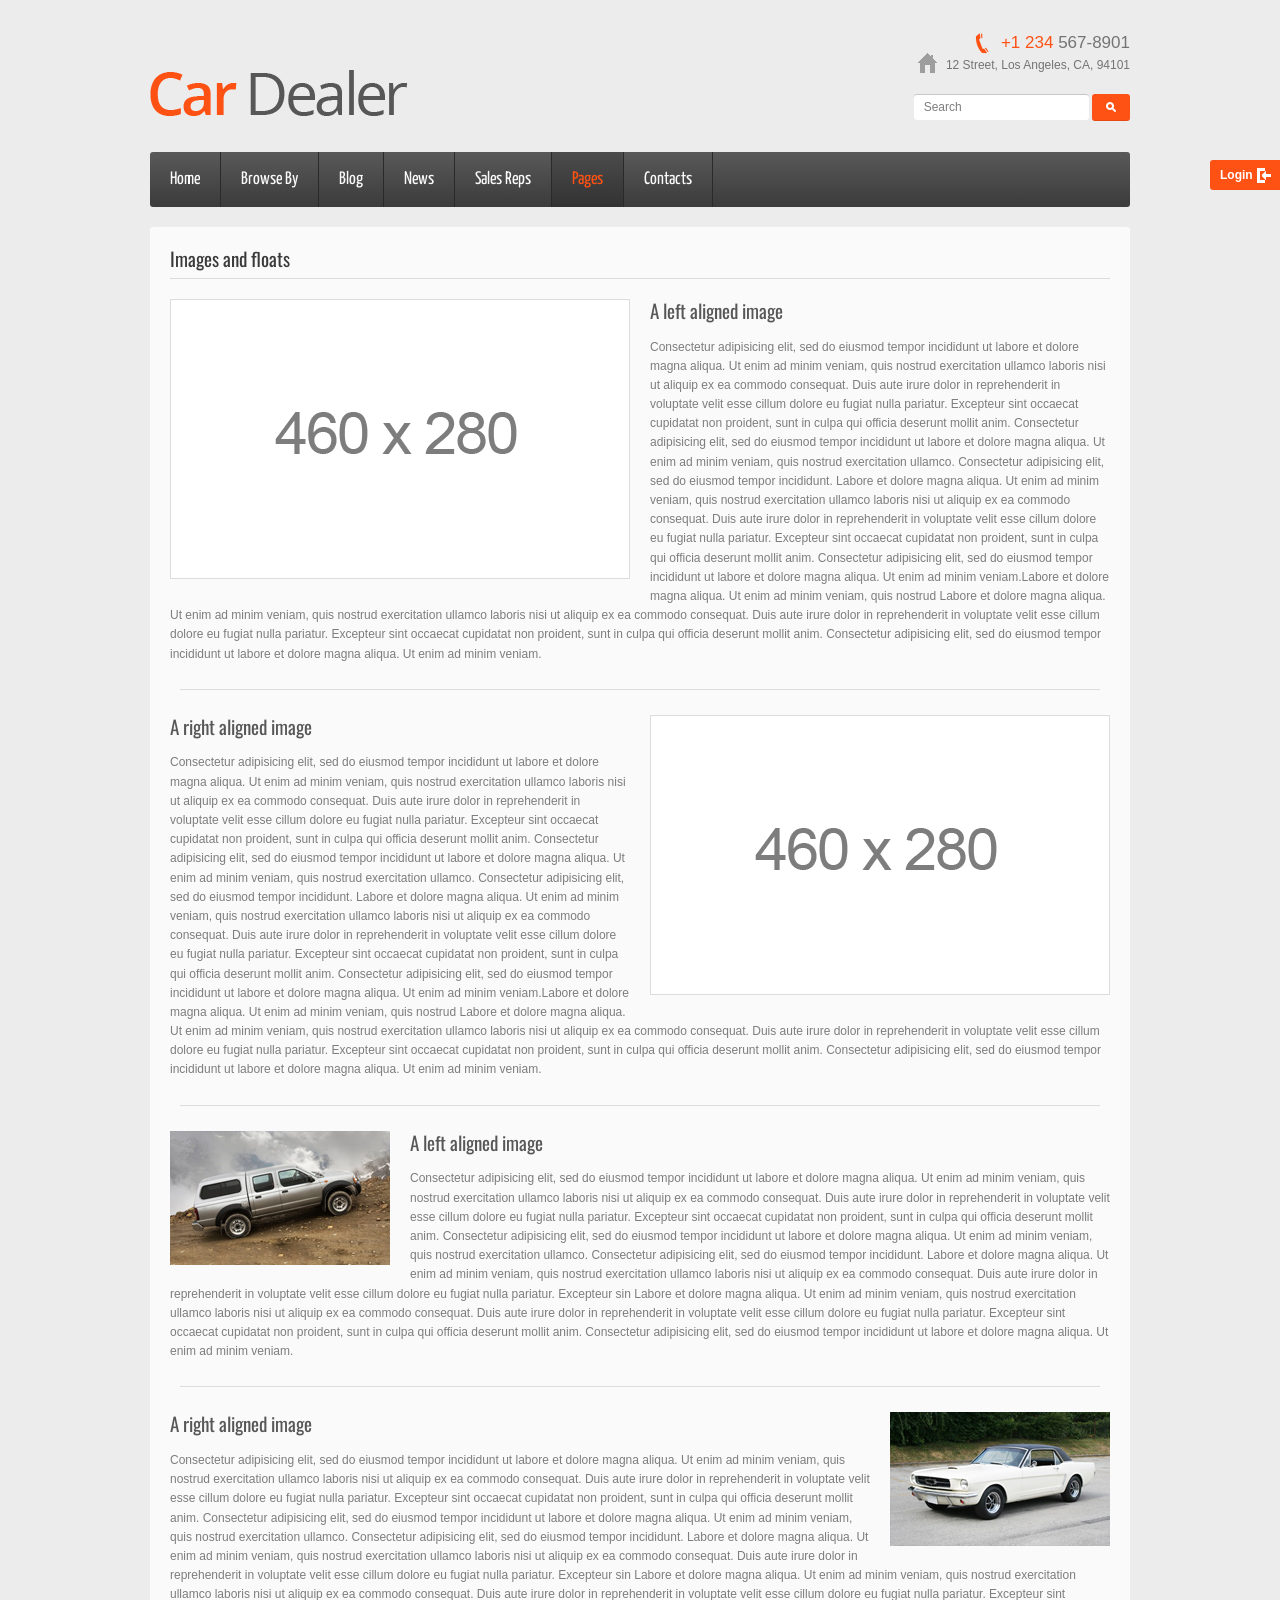
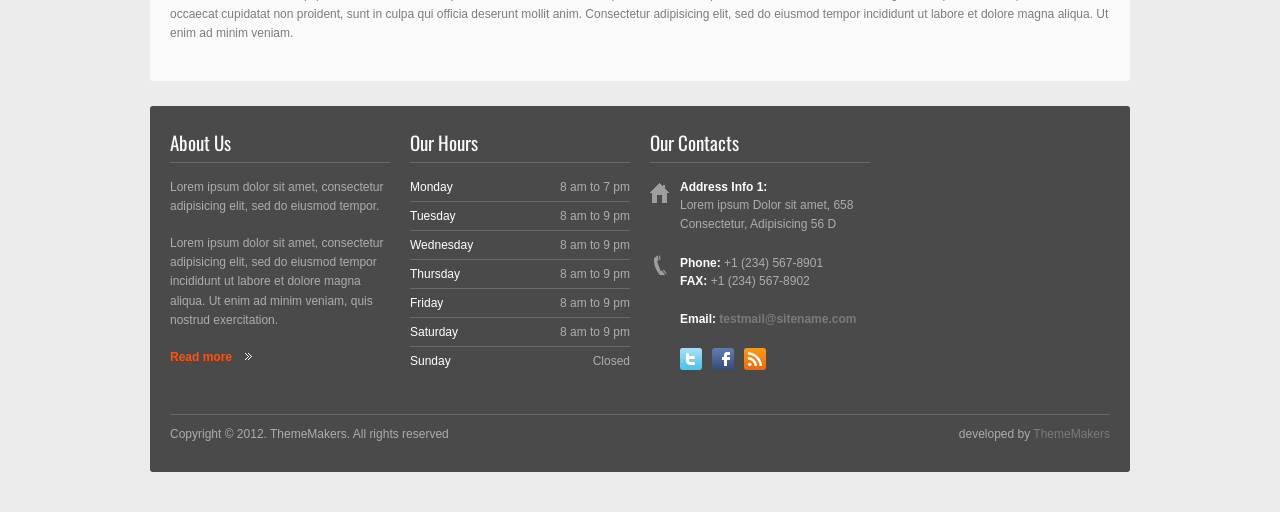
<file: web/image-and-floats.html>
<!DOCTYPE html>
<!--[if lte IE 8]>              <html class="ie8 no-js" lang="en">     <![endif]-->
<!--[if IE 9]>					<html class="ie9 no-js" lang="en">     <![endif]-->
<!--[if (gte IE 9)|!(IE)]><!--> <html class="not-ie no-js" lang="en">  <!--<![endif]-->
<head>
	<link href='http://fonts.googleapis.com/css?family=Yanone+Kaffeesatz|Open+Sans:400,600,700|Oswald|Electrolize' rel='stylesheet' type='text/css'>
	<meta charset="utf-8">
	<meta name="viewport" content="width=device-width, initial-scale=1, maximum-scale=1">
	
	<title>Car Dealer | Image and Floats</title>
	
	<meta name="description" content="">
	<meta name="author" content="">
	
	<link rel="shortcut" href="images/favicon.html" />
	<link rel="stylesheet" href="css/style.css" media="screen" />
	<link rel="stylesheet" href="css/skeleton.css" media="screen" />
	<link rel="stylesheet" href="fancybox/jquery.fancybox.css" media="screen" />

	<!-- HTML5 Shiv + detect touch events -->
	<script type="text/javascript" src="js/modernizr.custom.js"></script>
</head>
<body class="menu-1 h-style-1 text-1">

<div class="wrap">
	
	<!-- - - - - - - - - - - - - - Header - - - - - - - - - - - - - - - - -->	
	
	<header id="header" class="clearfix">
		
		<a href="index.html" id="logo"><img src="images/logo.png" alt="Car Dealer"></a>
		
		<div class="widget-container widget_search">
			
			<span class="call"><span>+1 234</span> 567-8901</span><br />
			
			<span class="adds">12 Street, Los Angeles, CA, 94101</span>

			<form action="#" id="searchform" method="get">

				<p>
					<input type="text" id="s" placeholder="Search">
					<button type="submit" id="searchsubmit"></button>
				</p>

			</form><!--/ #searchform-->

		</div><!--/ .widget-container-->		
		
		<nav id="navigation" class="navigation">
			
			<ul>
				<li><a href="index.html">Home</a></li>
				<li><a href="all-listings.html">Browse By</a>
					<ul>
						<li><a href="all-listings.html">All Listings</a></li>
						<li><a href="#">Manufacturer</a>
							<ul>
								<li><a href="one-products.html">Aston Martin</a></li>
								<li><a href="one-products.html">Audi</a></li>
								<li><a href="one-products.html">BMW</a></li>
								<li><a href="one-products.html">Chevrolet</a></li>
								<li><a href="one-products.html">Mercedes Benz</a></li>
								<li><a href="one-products.html">Ferrari</a></li>
								<li><a href="one-products.html">Lexus</a></li>
								<li><a href="one-products.html">Porsche</a></li>
								<li><a href="one-products.html">Toyota</a></li>
							</ul>
						</li>
						<li><a href="#">Body Type</a></li>
						<li><a href="#">Engine Size</a></li>
						<li><a href="#">Mileage</a></li>
						<li><a href="#">Model Year</a></li>
						<li><a href="#">Price Range</a></li>
						<li><a href="#">Transmission</a></li>
					</ul>
				</li>
				<li><a href="blog.html">Blog</a>
					<ul>
						<li><a href="blog.html">Blog</a></li>
						<li><a href="blog-single.html">Blog Single</a></li>
						<li><a href="dealer-single.html">Dealer Single</a></li>
					</ul>
				</li>
				<li><a href="alternative-blog.html">News</a></li>
				<li><a href="sales-reps.html">Sales Reps</a></li>
				<li class="current-menu-item"><a href="compare-listings.html">Pages</a>
					<ul>
						<li><a href="compare-listings.html">Compare Listings</a></li>
						<li><a href="404.html">404 Page</a></li>
						<li class="current-menu-item"><a href="image-and-floats.html">Images and Floats</a></li>
						<li><a href="pricing-table.html">Pricing Tables</a></li>
						<li><a href="typography.html">Typography</a></li>
						<li><a href="toggle.html">FAQ Toggle</a></li>
						<li><a href="columns.html">Column Layout</a></li>
						<li><a href="login.html">Registration</a>
							<ul>
								<li><a href="login.html">Login</a></li>
								<li><a href="user-profile.html">User Profile</a></li>
							</ul>							
						</li>
						<li><a href="watchlist-page.html">Personal Cabinet</a>
							<ul>
								<li><a href="watchlist-page.html">Watch List</a></li>
								<li><a href="my-vechicles.html">My Vechicles</a></li>
								<li><a href="vechicle-step-1.html">Step 1</a></li>
								<li><a href="vechicle-step-2.html">Step 2</a></li>
								<li><a href="vechicle-step-3.html">Step 3</a></li>
								<li><a href="vechicle-step-4.html">Step 4</a></li>
							</ul>
						</li>
					</ul>
				</li>
				<li><a href="contact.html">Contacts</a></li>
			</ul>
			
		</nav><!--/ #navigation-->
		
	</header><!--/ #header-->
	
	<!-- - - - - - - - - - - - - - end Header - - - - - - - - - - - - - - - - -->	
	
	
	<div class="main">

		<!-- - - - - - - - - - - - - - - Container - - - - - - - - - - - - - - - - -->	

		<section class="container content clearfix">
			
			<h3 class="widget-title">Images and floats</h3>
			
			<img class="alignleft" src="images/temp/temp_460x280.png" alt="" />
			
			<h3>A left aligned image</h3>
			
			<p>
				Consectetur adipisicing elit, sed do eiusmod tempor incididunt ut labore et dolore magna aliqua. 
				Ut enim ad minim veniam, quis nostrud exercitation ullamco laboris nisi ut aliquip ex ea commodo consequat. 
				Duis aute irure dolor in reprehenderit in voluptate velit esse cillum dolore eu fugiat nulla pariatur. 
				Excepteur sint occaecat cupidatat non proident, sunt in culpa qui officia deserunt mollit anim. 
				Consectetur adipisicing elit, sed do eiusmod tempor incididunt ut labore et dolore magna aliqua. 
				Ut enim ad minim veniam, quis nostrud exercitation ullamco. Consectetur adipisicing elit, sed do 
				eiusmod tempor incididunt.  Labore et dolore magna aliqua. Ut enim ad minim veniam, quis nostrud 
				exercitation ullamco laboris nisi ut aliquip ex ea commodo consequat. Duis aute irure dolor in 
				reprehenderit in voluptate velit esse cillum dolore eu fugiat nulla pariatur. Excepteur sint 
				occaecat cupidatat non proident, sunt in culpa qui officia deserunt mollit anim. Consectetur 
				adipisicing elit, sed do eiusmod tempor incididunt ut labore et dolore magna aliqua. Ut enim 
				ad minim veniam.Labore et dolore magna aliqua. Ut enim ad minim veniam, quis nostrud
				Labore et dolore magna aliqua. Ut enim ad minim veniam, quis nostrud exercitation ullamco 
				laboris nisi ut aliquip ex ea commodo consequat. Duis aute irure dolor in reprehenderit in 
				voluptate velit esse cillum dolore eu fugiat nulla pariatur. Excepteur sint occaecat cupidatat 
				non proident, sunt in culpa qui officia deserunt mollit anim. Consectetur adipisicing elit, 
				sed do eiusmod tempor incididunt ut labore et dolore magna aliqua. Ut enim ad minim veniam.
			</p>
			
			<div class="divider"></div>
			
			<img class="alignright" src="images/temp/temp_460x280.png" alt="" />
			
			<h3>A right aligned image</h3>
			
			<p>
				Consectetur adipisicing elit, sed do eiusmod tempor incididunt ut labore et dolore magna aliqua. 
				Ut enim ad minim veniam, quis nostrud exercitation ullamco laboris nisi ut aliquip ex ea commodo consequat. 
				Duis aute irure dolor in reprehenderit in voluptate velit esse cillum dolore eu fugiat nulla pariatur. 
				Excepteur sint occaecat cupidatat non proident, sunt in culpa qui officia deserunt mollit anim. 
				Consectetur adipisicing elit, sed do eiusmod tempor incididunt ut labore et dolore magna aliqua. 
				Ut enim ad minim veniam, quis nostrud exercitation ullamco. Consectetur adipisicing elit, sed do 
				eiusmod tempor incididunt.  Labore et dolore magna aliqua. Ut enim ad minim veniam, quis nostrud 
				exercitation ullamco laboris nisi ut aliquip ex ea commodo consequat. Duis aute irure dolor in 
				reprehenderit in voluptate velit esse cillum dolore eu fugiat nulla pariatur. Excepteur sint 
				occaecat cupidatat non proident, sunt in culpa qui officia deserunt mollit anim. Consectetur 
				adipisicing elit, sed do eiusmod tempor incididunt ut labore et dolore magna aliqua. Ut enim 
				ad minim veniam.Labore et dolore magna aliqua. Ut enim ad minim veniam, quis nostrud
				Labore et dolore magna aliqua. Ut enim ad minim veniam, quis nostrud exercitation ullamco 
				laboris nisi ut aliquip ex ea commodo consequat. Duis aute irure dolor in reprehenderit in 
				voluptate velit esse cillum dolore eu fugiat nulla pariatur. Excepteur sint occaecat cupidatat 
				non proident, sunt in culpa qui officia deserunt mollit anim. Consectetur adipisicing elit, 
				sed do eiusmod tempor incididunt ut labore et dolore magna aliqua. Ut enim ad minim veniam.
			</p>
			
			<div class="divider"></div>
			
			<a href="#" class="single-image alignleft">
				<img src="images/temp/blog_temp_1.jpg" alt="" />
			</a>
			
			<h3>A left aligned image</h3>
			
			<p>
				Consectetur adipisicing elit, sed do eiusmod tempor incididunt ut labore et dolore magna aliqua. 
				Ut enim ad minim veniam, quis nostrud exercitation ullamco laboris nisi ut aliquip ex ea commodo consequat. 
				Duis aute irure dolor in reprehenderit in voluptate velit esse cillum dolore eu fugiat nulla pariatur. 
				Excepteur sint occaecat cupidatat non proident, sunt in culpa qui officia deserunt mollit anim.
				Consectetur adipisicing elit, sed do eiusmod tempor incididunt ut labore et dolore magna aliqua. 
				Ut enim ad minim veniam, quis nostrud exercitation ullamco. Consectetur adipisicing elit, sed do 
				eiusmod tempor incididunt.  Labore et dolore magna aliqua. Ut enim ad minim veniam, quis nostrud 
				exercitation ullamco laboris nisi ut aliquip ex ea commodo consequat. Duis aute irure dolor in
				reprehenderit in voluptate velit esse cillum dolore eu fugiat nulla pariatur. Excepteur sin
				Labore et dolore magna aliqua. Ut enim ad minim veniam, quis nostrud exercitation ullamco 
				laboris nisi ut aliquip ex ea commodo consequat. Duis aute irure dolor in reprehenderit in 
				voluptate velit esse cillum dolore eu fugiat nulla pariatur. Excepteur sint occaecat cupidatat 
				non proident, sunt in culpa qui officia deserunt mollit anim. Consectetur adipisicing elit, 
				sed do eiusmod tempor incididunt ut labore et dolore magna aliqua. Ut enim ad minim veniam.
			</p>
			
			<div class="divider"></div>
			
			<a href="#" class="single-image alignright">
				<img src="images/temp/blog_temp_2.jpg" alt="" />	
			</a>
			
			<h3>A right aligned image</h3>
			
			<p>
				Consectetur adipisicing elit, sed do eiusmod tempor incididunt ut labore et dolore magna aliqua. 
				Ut enim ad minim veniam, quis nostrud exercitation ullamco laboris nisi ut aliquip ex ea commodo consequat. 
				Duis aute irure dolor in reprehenderit in voluptate velit esse cillum dolore eu fugiat nulla pariatur. 
				Excepteur sint occaecat cupidatat non proident, sunt in culpa qui officia deserunt mollit anim.
				Consectetur adipisicing elit, sed do eiusmod tempor incididunt ut labore et dolore magna aliqua. 
				Ut enim ad minim veniam, quis nostrud exercitation ullamco. Consectetur adipisicing elit, sed do 
				eiusmod tempor incididunt.  Labore et dolore magna aliqua. Ut enim ad minim veniam, quis nostrud 
				exercitation ullamco laboris nisi ut aliquip ex ea commodo consequat. Duis aute irure dolor in
				reprehenderit in voluptate velit esse cillum dolore eu fugiat nulla pariatur. Excepteur sin
				Labore et dolore magna aliqua. Ut enim ad minim veniam, quis nostrud exercitation ullamco 
				laboris nisi ut aliquip ex ea commodo consequat. Duis aute irure dolor in reprehenderit in 
				voluptate velit esse cillum dolore eu fugiat nulla pariatur. Excepteur sint occaecat cupidatat 
				non proident, sunt in culpa qui officia deserunt mollit anim. Consectetur adipisicing elit, 
				sed do eiusmod tempor incididunt ut labore et dolore magna aliqua. Ut enim ad minim veniam.
			</p>
			
		</section><!--/.container -->

		<!-- - - - - - - - - - - - - end Container - - - - - - - - - - - - - - - - -->			
		
	</div><!--/ .main-->

	
	<!-- - - - - - - - - - - - - - - Footer - - - - - - - - - - - - - - - - -->	
	
	<footer id="footer" class="container clearfix">
		
		<section class="container clearfix">
			
			<div class="four columns">

				<div class="widget-container widget_text">

					<h3 class="widget-title">About Us</h3>

					<div class="textwidget">

						<p class="white">
							Lorem ipsum dolor sit amet, consectetur adipisicing elit, sed do eiusmod tempor. 
						</p>	

						<p>
							Lorem ipsum dolor sit amet, consectetur adipisicing elit, sed do eiusmod tempor 
							incididunt ut labore et dolore magna aliqua. Ut enim ad minim veniam, quis nostrud
							exercitation.
						</p>

					</div><!--/ .textwidget-->

					<a href="#" class="see">Read more</a>

				</div><!--/ .widget-container-->	

			</div><!--/ .four .columns-->

			<div class="four columns">

				<div class="widget-container widget_text">

					<h3 class="widget-title">Our Hours</h3>

					<div class="textwidget">

						<ul class="hours">

							<li>Monday <span>8 am to 7 pm</span></li>
							<li>Tuesday <span>8 am to 9 pm</span></li>
							<li>Wednesday <span>8 am to 9 pm</span></li>
							<li>Thursday <span>8 am to 9 pm</span></li>
							<li>Friday <span>8 am to 9 pm</span></li>
							<li>Saturday <span>8 am to 9 pm</span></li>
							<li>Sunday <span>Closed</span></li>

						</ul><!--/ .hours-->

					</div><!--/ .textwidget-->

				</div><!--/ .widget-container-->

			</div><!--/ .four .columns-->

			<div class="four columns">

				<div class="widget-container widget_contacts">

					<h3 class="widget-title">Our Contacts</h3>			

					<ul class="our-contacts">

						<li class="address">
							<b>Address Info 1:</b>
							<p>Lorem ipsum Dolor sit amet, 658 Consectetur, Adipisicing 56 D</p>
						</li>
						<li class="phone">
							<b>Phone:</b>&nbsp;<span>+1 (234) 567-8901</span> <br />
							<b>FAX:</b>&nbsp;<span>+1 (234) 567-8902</span>
						</li>
						<li>
							<b>Email: <a href="mailto:testmail@sitename.com">testmail@sitename.com</a></b>
						</li>
						<li>
							<ul class="social-icons clearfix">
								<li class="twitter"><a title="twitter" href="#">Twitter</a></li>
								<li class="facebook"><a title="facebook" href="#">Facebook</a></li>
								<li class="rss"><a title="rss" href="#">Rss</a></li>
							</ul><!--/ .social-icons-->
						</li>

					</ul><!--/ .our-contacts-->

				</div><!--/ .widget-container-->

			</div><!--/ .four .columns-->

			<div class="four columns">

				<div id="gMap"></div>

			</div><!--/ .four .columns-->

			<div class="adjective clearfix">

				<p class="copyright">Copyright &copy; 2012. ThemeMakers. All rights reserved</p>

				<p class="developed">developed by <a href="http://webtemplatemasters.com/" target="_blank">ThemeMakers</a></p>
				
			</div><!--/ .adjective-->	
		
		</section><!--/ .container-->
		
	</footer><!--/ #footer-->
	
	<!-- - - - - - - - - - - - - - - end Footer - - - - - - - - - - - - - - - - -->		
	
</div><!--/ .wrap-->

<div class="account-wrapper">
	
	<form class="form-reg" method="post" action="#">
		
		<a href="#" class="log">Login</a>
		
		<p>
			<label>Username*</label>
			<input class="input-medium" type="text" />
		</p>
		
		<p>
			<label>Password*</label>
			<input class="input-medium" type="password" />
		</p>
		
		<p class="forgot-pass">
			<a href="#">Forgot your password?</a>
		</p>
		
		<p>
			<a href="#" class="button dark enter-btn">Login</a>
			<a href="#" class="button dark enter-btn">Create an account</a>
		</p>
		
	</form><!--/ .form-reg-->
	
</div><!--/ .account-wrapper-->

<script src="https://ajax.googleapis.com/ajax/libs/jquery/1.7.2/jquery.min.js"></script>
<script>window.jQuery || document.write('<script src="js/jquery-1.7.2.min.js"><\/script>')</script>
<!--[if lt IE 9]>
	<script src="js/selectivizr-and-extra-selectors.min.js"></script>
<![endif]-->
<script src="http://maps.google.com/maps/api/js?sensor=false"></script>
<script src="js/jquery.gmap.min.js"></script>
<script src="js/custom.js"></script>
</body>
</html>
</file>
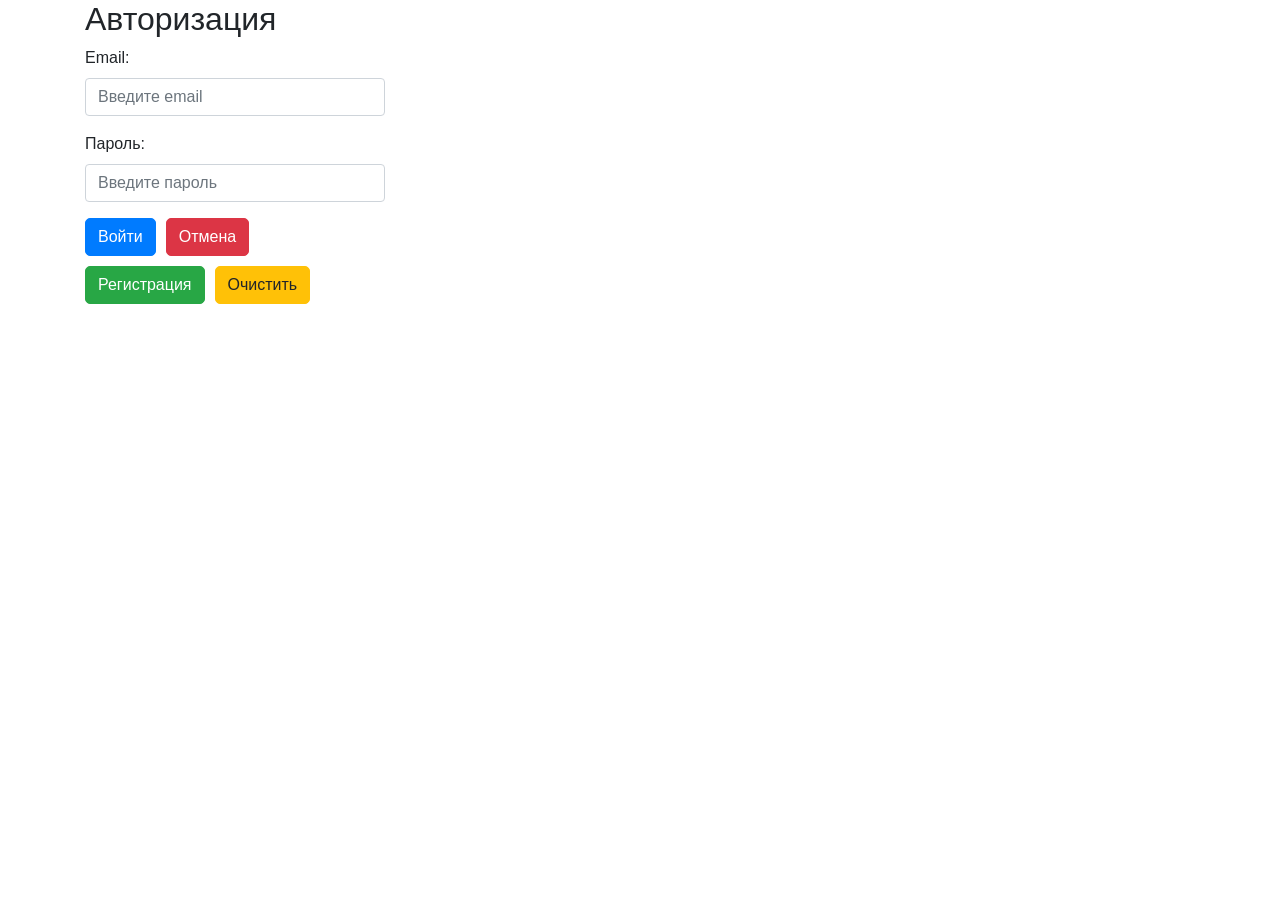
<file: src/main/webapp/login.html>
<!DOCTYPE html>
<html lang="en">
<head>
    <style>
        #email {
            width: 300px; /* Ширина поля в пикселах */
        }

        #password {
            width: 300px; /* Ширина поля в пикселах */
        }
    </style>
    <title>Authorization page</title>
    <meta charset="utf-8">
    <meta name="viewport" content="width=device-width, initial-scale=1">
    <link rel="stylesheet" href="https://maxcdn.bootstrapcdn.com/bootstrap/4.3.1/css/bootstrap.min.css">
    <script src="https://ajax.googleapis.com/ajax/libs/jquery/3.4.1/jquery.min.js"></script>
    <script src="https://cdnjs.cloudflare.com/ajax/libs/popper.js/1.14.7/umd/popper.min.js"></script>
    <script src="https://maxcdn.bootstrapcdn.com/bootstrap/4.3.1/js/bootstrap.min.js"></script>
    <script>
        function validate() {
            if (document.getElementById("email").value == '') {
                alert("Логин не может быть пустым")
                return false;
            }
            if (document.getElementById("password").value == '') {
                alert("Пароль не может быть пустым")
                return false;
            }
            return true;
        }

        function doLogin() {
            window.location = "advertisement.html";
        }

        function doCancel() {
            window.location = "auth.do";
        }

        function doRegistration() {
            window.location = "reg.jsp";
        }

    </script>
</head>
<body>

<div class="container">
    <h2>Авторизация</h2>
    <form>
        <div class="form-group">
            <label for="email">Email:</label>
            <input type="email" class="form-control" id="email" placeholder="Введите email" name="email">
        </div>
        <div class="form-group">
            <label for="password">Пароль:</label>
            <input type="password" class="form-control" id="password" placeholder="Введите пароль" name="password">
        </div>

        <button type="button" onclick="doLogin();" class="btn btn-primary"
                style="border-radius:5px; float:left; margin-right:10px">
            Войти
        </button>
        <button type="button" onclick="doCancel();" class="btn btn-danger"
                style="border-radius:5px; float:left; margin-right:10px">
            Отмена
        </button>
        <br/>
        <br/>
        <button type="button" onclick="doRegistration();" class="btn btn-success"
                style="border-radius:5px;float:left">Регистрация
        </button>
        <button type="reset" class="btn btn-warning" style="border-radius:5px; float:left; margin-left:10px">
            Очистить
        </button>
    </form>
</div>
</body>
</html>
</file>
<file: web/css/style.css>
@import url(../changer/css/colorpicker.css);
@import url(../changer/css/changer.css);

/* ---------------------- 
Stylesheet Guide
-------------------------

01. Reset

02. Basic Elements
	1. Clearfix
	2. General Classes
	3. Login Form
	4. Dropcaps
	5. Dividers
	6. Ordered / Unordered List Styles
	7. Buttons
	8. Forms
	9. Alert Boxes

03. Layout

04. Header
	1. Main Navigation

05. Home
	1. Top Panel
	2. Flex Slider
	3. Search Panel
	4. Table Compare Listings
	5. Sales Reps
	6. Pricing Table
	7. 404 Page

06. Content
	1. Widgets
		- Recent
		- Pagination

07. Blog
	1. Alternative Blog
	2. One Item
	3. Bio
	4. Related
	5. Comments

09. Contact Us

10. Sidebar
	1. Widgets
		- Loan Calculator
		- Recent
		- Categories
		- Archive
		- Links
		- Custom Menu

11. Footer
	1. Widgets
		- Links
		- Text Widget
		- Our Contacts
		- Social Icons
		- Gmap

12. Widgets + Shortcodes
	1. Search
	2. Content Tabs
	3. FAQ Toggle

13. Media Queries

 */

/* ---------------------------------------------------------------------- */
/*	Reset
/* ---------------------------------------------------------------------- */
	
html, body, div, span, object, iframe,
h1, h2, h3, h4, h5, h6, p, blockquote, pre,
abbr, address, cite, code,
del, dfn, em, img, ins, kbd, q, samp,
small, strong, sub, sup, var,
b, i,
dl, dt, dd, ol, ul, li,
fieldset, form, label, legend,
table, caption, tbody, tfoot, thead, tr, th, td,
article, aside, canvas, details, figcaption, figure, 
footer, header, hgroup, menu, nav, section, summary,
time, mark, audio, video {
    margin: 0;
    padding: 0;
    border: 0;
    outline: 0;
    font-size: 100%;
    vertical-align: baseline;
    background: transparent;
}

article,aside,details,figcaption,figure,
footer,header,hgroup,menu,nav,section { 
    display: block;
}

nav ul,
nav ol {
    list-style: none;
    list-style-image: none;
}

table {
    border-collapse: collapse;
    border-spacing: 0;
}

dt,dd {display: inline-block;}

a {
    margin:0;
    padding:0;
    font-size:100%;
	outline: none;
	text-decoration:none;
    background:transparent;
	vertical-align:baseline;
}

a, a > * {
	color: #7b7b7b;
	text-decoration: none;
}

.not-ie a, .not-ie a > * {
	-webkit-transition: background-color .2s ease, border .2s ease, color .2s ease, opacity .2s ease-in-out;
	   -moz-transition: background-color .2s ease, border .2s ease, color .2s ease, opacity .2s ease-in-out;
		-ms-transition: background-color .2s ease, border .2s ease, color .2s ease, opacity .2s ease-in-out;
		 -o-transition: background-color .2s ease, border .2s ease, color .2s ease, opacity .2s ease-in-out;
			transition: background-color .2s ease, border .2s ease, color .2s ease, opacity .2s ease-in-out;
}

a:hover, a > *:hover {color: #FE5214;}

ul li {
	list-style: none;
}

img {
    border: 0;
	height: auto;
	max-width: 100%;
    -ms-interpolation-mode: bicubic;
}

/* ---------------------------------------------------------------------- */
/*	Basic Elements
/* ---------------------------------------------------------------------- */

body {
	line-height: 1.5;
	color: #7d7d7d;
		-webkit-font-smoothing: antialiaszed; /* Fix for webkit rendering */
		-webkit-text-size-adjust: 100%;
	font-size: 12px;
}

body.text-1 {
	font-family: Arial;
}

body.text-2 {
	font-family: Tahoma;
}

body.text-3 {
	font-family: Verdana;
}

body {
	background-color: #ececec;
}

p {
	margin: 0 0 1.5em 0;
	padding: 0;
	line-height: 1.6em;
}

h1 {font-size: 35px;}
h2 { font-size: 29px;}
h3 { font-size: 19px;}
h4 { font-size: 18px;}
h5 { font-size: 16px;}
h6 { font-size: 14px;}

.h-style-1 h1, .h-style-1 h2, .h-style-1 h3, .h-style-1 h4, .h-style-1 h5, .h-style-1 h6 {font-family: 'Oswald', sans-serif;}
.h-style-2 h1, .h-style-2 h2, .h-style-2 h3, .h-style-2 h4, .h-style-2 h5, .h-style-2 h6 {font-family: 'Open Sans', sans-serif;}
.h-style-3 h1, .h-style-3 h2, .h-style-3 h3, .h-style-3 h4, .h-style-3 h5, .h-style-3 h6 {font-family: 'Electrolize', sans-serif;}

h1, h2, h3, h4, h5, h6 {
	margin-bottom: 15px;
	color: #585757;
	font-weight: 400;
	line-height: 1.25;
}

h6 {line-height: 1.5em;}

	/* -------------------------------------------------- */
	/*	Clearfix
	/* -------------------------------------------------- */

	.clear {   
		clear: both;
		display: block;
		height: 0;
		overflow: hidden;
		visibility: hidden;
		width: 0;
	}

	.clearfix:after {
		clear: both;
		display: block;
		visibility: hidden;
		height: 0;
		content: ".";
	}

	/* -------------------------------------------------- */
	/*	Custom Classes
	/* -------------------------------------------------- */

	.block {display: block;}
	.bold {font-weight: 700;}
	.text-orange {color: #fc7241;}
	.italic {font-style: italic;}
	.add-margin {margin: 3px 0;}
	
	/* -------------------------------------------------- */
	/*	General Classes
	/* -------------------------------------------------- */
	
	blockquote {
		margin-bottom: 20px;
		padding: 5px 20px;
		border-left: 1px solid #fe5214;
		color: #fe5214;
		font-weight: 700;
		font-style: italic;
		-webkit-box-sizing: border-box;
		   -moz-box-sizing: border-box;
				box-sizing: border-box;
	}

	blockquote.quote-left {
		float: left;
		margin-right: 35px;
		width: 45%;
	}

	blockquote.quote-right {
		float: right;
		margin-left: 35px;
		width: 45%;	
	}

	.aligncenter {text-align: center;}
	
	.aligncenter > img {
		display: inline;
		text-align: center;
	}

	.alignleft {float:left;}

		img.alignleft {margin: 0 20px 10px 0;}

	.alignright {float:right;}

		img.alignright {margin: 0 0 10px 20px;}
		
	.single-image,
	.video-image {
		position: relative;
		display: block;
		margin-bottom: 10px;
		cursor: pointer;
	}
	
	.video-image {display: inline-block;}
	
	.single-image.alignleft {margin-right: 20px;}
	.single-image.alignright {margin-left: 20px;}
	
		.single-image img {display: block;}
		
		.video-icon .curtain:after,
		.single-image .video-icon,
		.single-image .picture-icon {
			position: absolute;
			z-index: 2;
			width: 23px;
			display: block;
			height: 23px;
			background-repeat: no-repeat;
			content: "";
		}
		
		.single-image.video .video-icon,
		.single-image.picture .picture-icon,
		.video-image.video-icon .curtain:after {background-image: url(../images/icons/thumb-icons.png);}
		
		.single-image.video .video-icon,
		.single-image.picture .picture-icon {bottom: 10px;}
		
		.single-image.video .video-icon {
			right: 36px;
			background-position: 0 0;
		}
		
		.single-image.picture .picture-icon {
			right: 10px;
			background-position: 0 bottom;
		}
			
	.video-image.video-icon .curtain:after {
		top: 50%;
		left: 50%;
		margin: -12px 0 0 -12px;
	}
			
		.curtain {
			position: absolute;
			top: 0;
			left: 0;
			display: block;
			width: 100%;
			height: 100%;
			background-color: rgba(255,255,255,.6);
			opacity: 0;
			filter: alpha(opacity=0);
			text-indent: -9999px;
		}
		
		.ie8 .curtain {background-color: #fff;}

		.single-image:hover .curtain,
		.video-image:hover .curtain {
			opacity: 1;
			filter: alpha(opacity = 40);
		}
		
	/* -------------------------------------------------- */
	/*	Login Form
	/* -------------------------------------------------- */
	
	.account-wrapper {
		position: fixed;
		z-index: 99;
		top: 140px;
		right: -220px;
		width: 220px;
	}
	
		.form-reg {
			position: relative;
			padding: 20px 20px 15px;
			-webkit-border-radius: 3px;
			   -moz-border-radius: 3px;
					border-radius: 3px;
			background-color: #fe5214;
		}

			.form-reg .log {
				position: absolute;
				top: 20px;
				left: -70px;
				padding: 6px 10px 6px 10px;
				width: 50px;
				-webkit-border-radius: 3px 0 0 3px;
				   -moz-border-radius: 3px 0 0 3px;
						border-radius: 3px 0 0 3px;
				background-color: #fe5214;
				background-image: url(../images/icons/log-icons.png);
				background-position: right top;
				background-repeat: no-repeat;
				color: #fff;
				font-weight: 700;
			}
			
			.form-reg .log.active {background-position: right bottom;}
			
			.form-reg > p {
				margin-bottom: 5px;
				width: 185px;
			}
			
				.form-reg label {display: block; color: #fff;}
				
				.form-reg .input-medium {
					width: 100%;
					border-color: #ea4307;
				}
				
				.ie7 .form-reg .input-medium { width: 95% }
				
				.form-reg .forgot-pass {padding: 7px 0 12px;}

					.form-reg .forgot-pass a {
						color: #fff;
						font-style: italic;	
					}
				
				.form-reg .enter-btn {margin: 0;}
				
				.form-reg .enter-btn:hover {
					border-bottom: 1px solid #313131;
					background: #444343 !important; /* Old browsers */
				}
	
	/* -------------------------------------------------- */
	/*	Dropcaps
	/* -------------------------------------------------- */
	
	.dropcap {
		color: #D9DADB;
		float: left;
		font-size: 38px;
		font-weight: 700;
		line-height: 1em;
		margin: 0 15px 0 0;
	}

	.dropcapspot {
		float: left;
		margin: 0 12px 0 0;
		width: 45px;
		height: 45px;
		color: #fff;
		text-align: center;
		font-weight: 700;
		font-size: 38px;
		line-height: 45px;
	}
	
	/* -------------------------------------------------- */
	/*	Dividers
	/* -------------------------------------------------- */

	.divider {
		clear: both;
		margin: 25px 10px;
		height: 1px;
		background-color: #dddcdc;
	}
	
	/* -------------------------------------------------- */
	/*	Ordered / Unordered List Styles
	/* -------------------------------------------------- */
	
	ul.list,
	ol.list {
		margin: 0 0 30px 0;
		font-weight: 700;
	}
	
	.addthis-toolbox li {margin-bottom: 5px;}
	.entry-body ul.list {margin: 0 0 20px 20px;}
	
		ul.list > li,
		ol.list > li {padding: 3px 0;}

		ol.list.type-1 > li {
			list-style: decimal inside;
			color: #fe5214;
		}

		ol.list.type-2 > li {
			list-style: decimal-leading-zero inside;
			color: #7b7b7b;
		}

			ol.list.type-1 b,
			ul.list.type-1 b,
			ul.list.type-1 span {color: #7b7b7b;}
			
			ul.list.type-1 span {font-weight: 100;}
			
			ol.list.type-2 b,
			ul.list.type-2 b {
				color: #fe5214;
				font-weight: 700;
				font-style: italic;
			}
			
			ul.list.type-1 > li {
				list-style: square inside;
				color: #fe5214;
			}
			
			ul.list.type-2 > li {
				list-style: square inside;
				color: #fe5214;
			}
			
			ul.list.type-3 > li {
				padding-left: 33px;
				background-image: url(../images/icons/sprite-list.png);
				background-position: 0 0;
				background-repeat: no-repeat;
				color: #fe5214;
			}
	
	/* -------------------------------------------------- */
	/*	Buttons
	/* -------------------------------------------------- */
	
	a.see {
		display: inline-block;
		margin-bottom: 1.5em;
		padding-right: 20px;
		color: #fe5214;
		font-weight: 700;
		background-image: url(../images/rightarrowclass.png);
		background-position: right -29px;
		background-repeat: no-repeat;
	}
	
	a.see:hover {text-decoration: underline;}
	#footer a.see {background-position: right -52px;}
	
	.button {
		display: inline-block;
		margin-bottom: 1.5em;
		padding: 5px 10px 5px;
		outline:none;
		color: #fbfafa;
		vertical-align: baseline;
		text-align:center;
		text-decoration: none;
		font: 13px Arial;
		cursor:pointer;
		-webkit-border-radius: 3px;
		   -moz-border-radius: 3px;
			    border-radius: 3px;
	}
	
	.not-ie .button {
		-webkit-transition: none;
		   -moz-transition: none;
			-ms-transition: none;
			 -o-transition: none;
				transition: none;
	}

	.button:hover {color: #fff;}
	
	.orange {
		border-bottom: 1px solid #d64511;
		background-color: #fe5214;
	}

	.orange:hover {
		border-bottom: 1px solid #313131;
		background: #444343; /* Old browsers */
		background: -moz-linear-gradient(top,  #444343 0%, #3a3a3a 100%); /* FF3.6+ */
		background: -webkit-gradient(linear, left top, left bottom, color-stop(0%,#444343), color-stop(100%,#3a3a3a)); /* Chrome,Safari4+ */
		background: -webkit-linear-gradient(top,  #444343 0%,#3a3a3a 100%); /* Chrome10+,Safari5.1+ */
		background: -o-linear-gradient(top,  #444343 0%,#3a3a3a 100%); /* Opera 11.10+ */
		background: -ms-linear-gradient(top,  #444343 0%,#3a3a3a 100%); /* IE10+ */
		background: linear-gradient(top,  #444343 0%,#3a3a3a 100%); /* W3C */
		filter: progid:DXImageTransform.Microsoft.gradient( startColorstr='#444343', endColorstr='#3a3a3a',GradientType=0 ); /* IE6-9 */
	}
	
	.dark {
		border-bottom: 1px solid #313131;
		background: #444343; /* Old browsers */
		background: -moz-linear-gradient(top,  #444343 0%, #3a3a3a 100%); /* FF3.6+ */
		background: -webkit-gradient(linear, left top, left bottom, color-stop(0%,#444343), color-stop(100%,#3a3a3a)); /* Chrome,Safari4+ */
		background: -webkit-linear-gradient(top,  #444343 0%,#3a3a3a 100%); /* Chrome10+,Safari5.1+ */
		background: -o-linear-gradient(top,  #444343 0%,#3a3a3a 100%); /* Opera 11.10+ */
		background: -ms-linear-gradient(top,  #444343 0%,#3a3a3a 100%); /* IE10+ */
		background: linear-gradient(top,  #444343 0%,#3a3a3a 100%); /* W3C */
		filter: progid:DXImageTransform.Microsoft.gradient( startColorstr='#444343', endColorstr='#3a3a3a',GradientType=0 ); /* IE6-9 */	
	}
	
	.dark:hover {
		border-bottom: 1px solid #d64511;
		background: #fe5214 !important;
	}

	.align-btn-left {float: left;}
	.align-btn-right {float: right;}

	/* -------------------------------------------------- */
	/*	Forms
	/* -------------------------------------------------- */

	button,
	input[type="button"],
	input[type="reset"],
	input[type="submit"] {
		cursor: pointer;
		-webkit-appearance: button;
	}

	button {border: none;}
	
	input,
	select,
	textarea {
		font-size: 100%;
		margin: 0;
		vertical-align: baseline;
	}

	label {display: inline-block; cursor: pointer;}
	
	input[type="text"],
	input[type="password"],
	textarea, select {
		display: inline-block;
		color: #8f8f8f;
		font: 12px/1.5 Arial, sans-serif;
		padding: 6px 10px;
		border-width: 1px;
		border-style: solid;
		border-color: #dddcdc;
		background-color: #fff;
	}
	
	input[type="text"],
	input[type="password"],
	textarea,
	select {
		-webkit-box-sizing: border-box;
		   -moz-box-sizing: border-box;
				box-sizing: border-box;
	}
	
	input[type="checkbox"] {padding: 0; border: none;}
	
	textarea:focus,
	input:focus {border-color: #acaaaa;}
	
	select {padding: 5px;}
	textarea {padding: 10px; resize: both;}
	
	.not-ie input,
	.not-ie textarea,
	.not-ie select {
		-webkit-transition: all .25s linear;
		   -moz-transition: all .25s linear;
			-ms-transition: all .25s linear;
			 -o-transition: all .25s linear;
				transition: all .25s linear;	
	}
	
	.input-block {margin-bottom: 10px;}
	
		.input-block:after {
			clear: both;
			display: block;
			visibility: hidden;
			height: 0;
			content: ".";
		}
	
		.input-block label {
			display: block;
			float: left;
			width: 137px;
			vertical-align: top;
		}
	
		.contact-form input[type="text"],
		.comments-form input[type="text"] {width: 80%;}
		
		.contact-form textarea,
		.comments-form textarea {
			height: 160px;
			max-width: 80% ;
			max-height: 220px;
			min-width: 80%;
			min-height: 160px;
			resize: both;
			overflow: hidden;
		}
		
		.ie8 .contact-form textarea,
		.ie8 .comments-form textarea {
			min-width: 77%;
			max-width: 77%;
		}
		
		
		.wrong-data {border-color: #FE5214;}
		
		.contact-form iframe {display: inline-block; vertical-align: middle;}
		.contact-form input.verify {width: 77px; vertical-align: top;}
		
		.contact-form button[type="submit"],
		.comments-form button[type="submit"] {border: none; vertical-align: top;}

	/* Fix for Mobile Safari */
	input[type="checkbox"] { -webkit-appearance: checkbox; }
	input[type="radio"] { -webkit-appearance: radio; }

	/* Chrome, Safari */
	input::-webkit-input-placeholder, textarea::-webkit-input-placeholder { color: #8f8f8f; line-height: 1.5; }

	/* Firefox */
	input:-moz-placeholder, textarea:-moz-placeholder { color: #8f8f8f; line-height: 1.55; }

	/* ---------------------------------------------------------------------- */
	/*	Alert Boxes
	/* ---------------------------------------------------------------------- */

	.error,
	.success,
	.info,
	.notice {
		position: relative;
		display: block;
		padding: 13px 10px 13px 60px;
		border-color: #dddcdc;
		border-style: solid;
		border-width: 1px;
		-webkit-border-radius: 3px;
		   -moz-border-radius: 3px;
				border-radius: 3px;
		background-color: #f4f4f4;
		color: #7d7d7d;
		font-weight: 700;
		font-size: 14px;
	}
	
	.success:before,
	.error:before,
	.info:before,
	.notice:before {
		position: absolute;
		top: 3px;
		left: 4px;
		display: block;
		width: 40px;
		height: 40px;
		border-color: #dddcdc;
		border-style: solid;
		border-width: 1px;
		-webkit-border-radius: 3px;
		   -moz-border-radius: 3px;
				border-radius: 3px;	
		background-color: #efefef;
		background-image: url(../images/icons/sprite-notifications.png);
		background-repeat: no-repeat;
		-webkit-box-shadow: inset 0 20px 15px rgba(255,255,255,.7);
		   -moz-box-shadow: inset 0 20px 15px rgba(255,255,255,.7);
		         box-shadow: inset 0 20px 15px rgba(255,255,255,.7);
		content: '';
	}
	
	.success:before {background-position: 0 0;}
	.error:before {background-position: 0 -40px;}
	.info:before {background-position: 0 -80px;}
	.notice:before {background-position: 0 -120px;}

/* ---------------------------------------------------------------------- */
/*	Layout
/* ---------------------------------------------------------------------- */

.wrap {
	margin: 0 auto;
	width: 980px;
}

	.main {
		margin-bottom: 25px;
		padding: 0 0 20px;
		background-color: #fbfafa;
		
		-webkit-border-radius: 3px;
		   -moz-border-radius: 3px;
				border-radius: 3px;
	}
	
		section.container {padding-top: 20px;}
	
/* ---------------------------------------------------------------------- */
/*	Header
/* ---------------------------------------------------------------------- */

#header {
	position: relative;
	z-index: 9;
	width: 100%;
	padding: 30px 0 20px 0;
}

	#logo {
		float: left;
		display: block;
		margin: 40px 0 30px 0;
	}
	
	/* -------------------------------------------------- */
	/*	Main Navigation
	/* -------------------------------------------------- */

	.navigation {
		clear: both;
		margin: 0;
		height: 55px;
		border-bottom-width: 1px;
		border-bottom-style: solid;
		background-repeat: repeat-x;
		-webkit-border-radius: 3px;
		   -moz-border-radius: 3px;
				border-radius: 3px;
	}
	
	.menu-1 .navigation {
		background: -moz-linear-gradient(top,  #595959 0%, #3b3b3b 100%); /* FF3.6+ */
		background: -webkit-gradient(linear, left top, left bottom, color-stop(0%,#595959), color-stop(100%,#3b3b3b)); /* Chrome,Safari4+ */
		background: -webkit-linear-gradient(top,  #595959 0%,#3b3b3b 100%); /* Chrome10+,Safari5.1+ */
		background: -o-linear-gradient(top,  #595959 0%,#3b3b3b 100%); /* Opera 11.10+ */
		background: -ms-linear-gradient(top,  #595959 0%,#3b3b3b 100%); /* IE10+ */
		background: linear-gradient(to bottom,  #595959 0%,#3b3b3b 100%); /* W3C */
		filter: progid:DXImageTransform.Microsoft.gradient( startColorstr='#595959', endColorstr='#3b3b3b',GradientType=0 ); /* IE6-9 */
	}
	
	.menu-2 .navigation {
		background: -moz-linear-gradient(top,  #ffffff 0%, #ececec 100%); /* FF3.6+ */
		background: -webkit-gradient(linear, left top, left bottom, color-stop(0%,#ffffff), color-stop(100%,#ececec)); /* Chrome,Safari4+ */
		background: -webkit-linear-gradient(top,  #ffffff 0%,#ececec 100%); /* Chrome10+,Safari5.1+ */
		background: -o-linear-gradient(top,  #ffffff 0%,#ececec 100%); /* Opera 11.10+ */
		background: -ms-linear-gradient(top,  #ffffff 0%,#ececec 100%); /* IE10+ */
		background: linear-gradient(to bottom,  #ffffff 0%,#ececec 100%); /* W3C */
		filter: progid:DXImageTransform.Microsoft.gradient( startColorstr='#ffffff', endColorstr='#ececec',GradientType=0 ); /* IE6-9 */
	}
	
		.navigation > ul > li {
			position: relative;
			float: left;
			margin: 0;
			list-style: none;
		}

			.navigation > ul > li > a {
				position: relative;
				display: block;
				padding: 0 20px;
				border-right-width: 1px;
				border-right-style: solid;
				vertical-align: top;
				text-align: center;
				font-size: 18px;
				font-family: 'Yanone Kaffeesatz', sans-serif;
				line-height: 55px;
			}
			
			.menu-1 .navigation > ul > li > a,
			.menu-1 .navigation {border-color: #2b2a2a; color: #fbfafa; border-bottom-width: 0;}
			
			.menu-2 .navigation > ul > li > a,
			.menu-2 .navigation {border-color: #d7d7d7; color: #585757; border-bottom-width: 0;}

				.navigation > ul > li:hover > a,
				.navigation > ul > li.current-menu-item > a {color: #fe5214;}
				

				.menu-1 .navigation > ul > li:hover > a,
				.menu-1 .navigation > ul > li.current-menu-item > a,
				.menu-1 .navigation > ul > li.current-menu-parent > a,
				.menu-1 .navigation > ul > li.current-menu-ancestor > a {
					background: -moz-linear-gradient(top,  #4c4c4c 0%, #323232 100%); /* FF3.6+ */
					background: -webkit-gradient(linear, left top, left bottom, color-stop(0%,#4c4c4c), color-stop(100%,#323232)); /* Chrome,Safari4+ */
					background: -webkit-linear-gradient(top,  #4c4c4c 0%,#323232 100%); /* Chrome10+,Safari5.1+ */
					background: -o-linear-gradient(top,  #4c4c4c 0%,#323232 100%); /* Opera 11.10+ */
					background: -ms-linear-gradient(top,  #4c4c4c 0%,#323232 100%); /* IE10+ */
					background: linear-gradient(to bottom,  #4c4c4c 0%,#323232 100%); /* W3C */
					filter: progid:DXImageTransform.Microsoft.gradient( startColorstr='#4c4c4c', endColorstr='#323232',GradientType=0 ); /* IE6-9 */
				}

				.menu-2 .navigation > ul > li:hover > a,
				.menu-2 .navigation > ul > li.current-menu-item > a,
				.menu-2 .navigation > ul > li.current-menu-parent > a,
				.menu-2 .navigation > ul > li.current-menu-ancestor > a {
					background: -moz-linear-gradient(top,  #f9f9f9 0%, #e6e6e6 100%); /* FF3.6+ */
					background: -webkit-gradient(linear, left top, left bottom, color-stop(0%,#f9f9f9), color-stop(100%,#e6e6e6)); /* Chrome,Safari4+ */
					background: -webkit-linear-gradient(top,  #f9f9f9 0%,#e6e6e6 100%); /* Chrome10+,Safari5.1+ */
					background: -o-linear-gradient(top,  #f9f9f9 0%,#e6e6e6 100%); /* Opera 11.10+ */
					background: -ms-linear-gradient(top,  #f9f9f9 0%,#e6e6e6 100%); /* IE10+ */
					background: linear-gradient(to bottom,  #f9f9f9 0%,#e6e6e6 100%); /* W3C */
					filter: progid:DXImageTransform.Microsoft.gradient( startColorstr='#f9f9f9', endColorstr='#e6e6e6',GradientType=0 ); /* IE6-9 */
				}
				
				.navigation > ul > li:first-child:hover > a,
				.navigation > ul > li.current-menu-item:first-child > a {
					-webkit-border-radius: 3px 0 3px 0;
					   -moz-border-radius: 3px 0 3px 0;
							border-radius: 3px 0 3px 0;
				} 

			/* Dropdown */

			.ie8 .navigation li:hover > ul,
			.ie8 .navigation li:hover > ul {top: 55px;}

			.navigation ul ul {
				position: absolute;
				left: 0;
				z-index: 99;
				display: none;
				padding-right: 5px;
				width: 167px;
			}
			
			.not-ie .navigatin ul ul {top: 70px;}
			
			.menu-1 .navigation ul ul {
/*				-webkit-box-shadow: inset 0 10px 18px rgba(0,0,0,.3);
				   -moz-box-shadow: inset 0 10px 18px rgba(0,0,0,.3);
						box-shadow: inset 0 10px 18px rgba(0,0,0,.3);*/
			}
			
			.menu-2 .navigation ul ul {
/*				-webkit-box-shadow: inset 0 10px 18px rgba(255,255,255,.9);
				   -moz-box-shadow: inset 0 10px 18px rgba(255,255,255,.9);
						box-shadow: inset 0 10px 18px rgba(255,255,255,.9);*/
			}

			.not-ie .navigation ul ul {
				-webkit-transition: all .2s ease-in-out;
				   -moz-transition: all .2s ease-in-out;
					-ms-transition: all .2s ease-in-out;
					 -o-transition: all .2s ease-in-out;
						transition: all .2s ease-in-out;
						
				-webkit-border-radius: 0 0 3px 3px;
				   -moz-border-radius: 0 0 3px 3px;
						border-radius: 0 0 3px 3px;
			}

				.navigation ul ul li {
					position: relative;
				}
				
				.menu-1 .navigation ul ul li {
					background-color: #2c2d2d;
				}
				
				.menu-2 .navigation ul ul li {
					background-color: #f1f1f1;
				}

				.navigation ul ul li:last-of-type > a {border-bottom: none;}

					.navigation ul ul a {
						display: block;
						margin: 0 20px;
						padding: 5px 0;
						border-bottom-width: 1px;
						border-bottom-style: solid;
						text-align: left;
						color: #979696;
						font-size: 15px;
						font-family: 'Yanone Kaffeesatz', sans-serif;
					}
					
					.menu-1 .navigation ul ul a {
						border-color: #424242;
					}
					
					.menu-2 .navigation ul ul a {
						border-color: #d7d7d7;
					}
					
					.navigation .rightarrowclass {
						position: absolute;
						top: 50%;
						right: 20px;
						margin-top: -2px;
						width: 3px;
						height: 5px;
						background: url(../images/rightarrowclass.png) no-repeat;
					}
					
					.menu-1 .navigation > ul ul li:hover > a,
					.menu-1 .navigation ul ul li.current-menu-item > a,
					.menu-1 .navigation ul ul li.current-menu-parent > a,
					.menu-1 .navigation ul ul li.current-menu-ancestor > a {color: #fff;}
					
					.menu-2 .navigation > ul ul li:hover > a,
					.menu-2 .navigation ul ul li.current-menu-item > a,
					.menu-2 .navigation ul ul li.current-menu-parent > a,
					.menu-2 .navigation ul ul li.current-menu-ancestor > a {color: #585757;}
					
					.menu-1 .navigation > ul ul li:hover .rightarrowclass {background-position: 0 -15px;}
					.menu-2 .navigation > ul ul li:hover .rightarrowclass {background-position: 0 -75px;}


			/* Sub Dropdown */

			.navigation ul ul ul {
				top: 0 !important;
				left: 170px;
				margin-top: 0;
			}
			
			.ie8 .navigation ul > li:hover ul li:hover ul,
			.ie9 .navigation ul > li:hover ul li:hover ul {
				left: 165px !important;
			}

			.not-ie .navigation ul ul ul {
				-webkit-border-radius: 3px;
				   -moz-border-radius: 3px;
						border-radius: 3px;
			}

	/* Nav Responsive  */

	.navigation .nav-responsive {
		display: none;
		margin: 15px 20px;
		padding: 4px 8px;
		width: 90%;
		border-color: #fff;
		background-color: #fff;
		background-image: url(../images/nav-bg.png);
		background-position: right center;
		background-repeat: no-repeat;
	}
	
/* ---------------------------------------------------------------------- */
/*	Home
/* ---------------------------------------------------------------------- */

	/* -------------------------------------------------- */
	/*	Top Panel
	/* -------------------------------------------------- */

	.top-panel {
		margin-bottom: 20px;
		padding-right: 30px;
		border-top: 1px solid #fefefe;
		border-bottom: 1px solid #dbdbdb;
		background-color: #f4f4f4;
		
		-webkit-border-radius: 3px;
		   -moz-border-radius: 3px;
	 		    border-radius: 3px;
	}

		/* -------------------------------------------------- */
		/*	Flexslider
		/* -------------------------------------------------- */

		.flexslider {width: 660px;}

		/* -------------------------------------------------- */
		/*	Search Panel
		/* -------------------------------------------------- */
		
		.top-panel .widget_custom_search {
			float: right;
			padding: 22px 0;
			width: 260px;
		}
		
			.top-panel .widget_custom_search .widget-title,
			#sidebar .widget_custom_search .widget-title {padding: 0; border-width: 0;}
		
		#sidebar .widget_custom_search {
			border: 1px solid #dddcdc;
			background-color: #f4f4f4;
		}
		
			#sidebar .search-heading {
				padding: 17px 20px;
				border-bottom: 1px solid #dddcdc;
			}
			
			#sidebar .search-heading {
				background: #ffffff; /* Old browsers */
				background: -moz-linear-gradient(top,  #ffffff 0%, #ececec 100%); /* FF3.6+ */
				background: -webkit-gradient(linear, left top, left bottom, color-stop(0%,#ffffff), color-stop(100%,#ececec)); /* Chrome,Safari4+ */
				background: -webkit-linear-gradient(top,  #ffffff 0%,#ececec 100%); /* Chrome10+,Safari5.1+ */
				background: -o-linear-gradient(top,  #ffffff 0%,#ececec 100%); /* Opera 11.10+ */
				background: -ms-linear-gradient(top,  #ffffff 0%,#ececec 100%); /* IE10+ */
				background: linear-gradient(to bottom,  #ffffff 0%,#ececec 100%); /* W3C */
				filter: progid:DXImageTransform.Microsoft.gradient( startColorstr='#ffffff', endColorstr='#ececec',GradientType=0 ); /* IE6-9 */	
			}
			
				#sidebar .search-heading h3 {margin: 0;}
		
			#sidebar .widget_custom_search .search-entry {padding: 25px 19px;}
		
		.form-panel fieldset {
			float: left;
			margin-bottom: 8px;
			margin-right: 30px;
		}
		
		
		.top-panel .form-panel fieldset:first-of-type {float: none;}
		
		.top-panel .form-panel fieldset:nth-child(2n-1) {margin-right: 0;}
		#sidebar .form-panel fieldset:nth-child(2n) {margin-right: 0;}
			
			.form-panel fieldset > label {
				display: block;
				margin-bottom: 6px;
				color: #777676;
				font-weight: 700;
			}
			
			#sidebar .form-panel fieldset:last-of-type {
				width: 100%;
				margin-bottom: 20px;
			}
			
			.top-panel .form-panel fieldset:first-child select,
			#sidebar .form-panel fieldset:last-of-type select {
				float: none;
				width: 100%;
			}
			
			.form-panel fieldset select {width: 114px;}
			
			.not-active select {background-color: #f6f6f6;}
			
			.form-panel .submit-search {
				padding: 6px 29px;
				border-top: none;
				border-left: none;
				border-right: none;
				border-bottom: 1px solid #d64511;
				background-color: #fe5214;
				color: #fff;
				text-transform: uppercase;
				font-weight: 600;
				font-size: 15px;
				font-family: 'Open Sans', sans-serif;
				
				-webkit-border-radius: 3px;
				   -moz-border-radius: 3px;
						border-radius: 3px;
			}
			
			.top-panel .submit-search {margin: 24px 0 0 0;}
			#sidebar .submit-search {float: left;}
			
			.form-panel .submit-search:hover {
				border-bottom: 1px solid #313131;
				background: #444343; /* Old browsers */
				background: -moz-linear-gradient(top,  #444343 0%, #3a3a3a 100%); /* FF3.6+ */
				background: -webkit-gradient(linear, left top, left bottom, color-stop(0%,#444343), color-stop(100%,#3a3a3a)); /* Chrome,Safari4+ */
				background: -webkit-linear-gradient(top,  #444343 0%,#3a3a3a 100%); /* Chrome10+,Safari5.1+ */
				background: -o-linear-gradient(top,  #444343 0%,#3a3a3a 100%); /* Opera 11.10+ */
				background: -ms-linear-gradient(top,  #444343 0%,#3a3a3a 100%); /* IE10+ */
				background: linear-gradient(top,  #444343 0%,#3a3a3a 100%); /* W3C */
				filter: progid:DXImageTransform.Microsoft.gradient( startColorstr='#444343', endColorstr='#3a3a3a',GradientType=0 ); /* IE6-9 */
			}
			
			#sidebar .form-panel .advanced {
				float: right;
				text-decoration: underline;
				line-height: 2.8em;
			}
			
		/* -------------------------------------------------- */
		/*	Table Compare Listings
		/* -------------------------------------------------- */		
			
		.compare-table {
			margin-bottom: 30px;
			width: 100%;
			color: #7b7b7b;
			text-align: left;
		}
		
			.compare-table .col {
				border-top-width: 1px;
				border-bottom-width: 1px;
				border-right-width: 1px;
				border-style: solid;
				border-color: #dddcdc;
				float: left;
			}

			.compare-table .col.features {
				border-left-width: 1px;
				width: 238px;
			}
			
			.compare-table .col {width: 349px;}

				.compare-table .heading {
					padding: 15px 20px;
					min-height: 23px;
					background: -moz-linear-gradient(top, #ffffff 0%, #ececec 100%); /* FF3.6+ */
					background: -webkit-gradient(linear, left top, left bottom, color-stop(0%,#ffffff), color-stop(100%,#ececec)); /* Chrome,Safari4+ */
					background: -webkit-linear-gradient(top, #ffffff 0%,#ececec 100%); /* Chrome10+,Safari5.1+ */
					background: -o-linear-gradient(top, #ffffff 0%,#ececec 100%); /* Opera 11.10+ */
					background: -ms-linear-gradient(top, #ffffff 0%,#ececec 100%); /* IE10+ */
					background: linear-gradient(to bottom, #ffffff 0%,#ececec 100%); /* W3C */
					filter: progid:DXImageTransform.Microsoft.gradient( startColorstr='#ffffff', endColorstr='#ececec',GradientType=0 ); /* IE6-9 */
				}
				
				.compare-table .viewport {
					padding: 20px;
					min-height: 163px;
					border-top: 1px solid #dddcdc;
				}

					.compare-table h3 {
						margin: 0;
						padding: 0;
						border-width: 0;
					}

					.compare-table .viewport figure {margin-bottom: 15px;}

						.compare-table .viewport figure > img {margin-bottom: 10px;}
						.compare-table .viewport figure > figcaption {color: #585757; font-weight: 700;}
						.compare-table .viewport .button {margin: 0;}

				.compare-table li {
					padding: 5px 20px;
					border-top: 1px solid #dddcdc;
				}
				
				.compare-table .features li {
					padding: 5px 8px;
					text-align: right;
					font-weight: 700;
				}
		
				.compare-table ul li:nth-child(odd) {background-color: #f4f4f4;}
				
		/* -------------------------------------------------- */
		/*	Sales Reps
		/* -------------------------------------------------- */
		
		/*.sales-reps .row {margin-right: -20px;}*/
		
			.sales-reps .item {
				float: left;
				margin-right: 20px;
				margin-bottom: 20px;
				width: 300px;
				border: 1px solid #dddcdc;
				-webkit-border-radius: 3px;
				   -moz-border-radius: 3px;
						border-radius: 3px;
				-webkit-box-sizing: border-box;
				   -moz-box-sizing: border-box;
						box-sizing: border-box;
			}
			
			.sales-reps .item.last {margin-right: 0;}
			
				.sales-reps li {
					padding: 6px 10px;
					border-top: 1px solid #dddcdc;
				}
				
				.sales-reps li:nth-child(odd) {background-color: #f4f4f4;}
				
				.sales-reps li:first-child {
					padding: 16px 20px;
					border-top: none;
					-webkit-border-radius: 3px 3px 0 0;
					   -moz-border-radius: 3px 3px 0 0;
							border-radius: 3px 3px 0 0;
					background: -moz-linear-gradient(top, #ffffff 0%, #ececec 100%); /* FF3.6+ */
					background: -webkit-gradient(linear, left top, left bottom, color-stop(0%,#ffffff), color-stop(100%,#ececec)); /* Chrome,Safari4+ */
					background: -webkit-linear-gradient(top, #ffffff 0%,#ececec 100%); /* Chrome10+,Safari5.1+ */
					background: -o-linear-gradient(top, #ffffff 0%,#ececec 100%); /* Opera 11.10+ */
					background: -ms-linear-gradient(top, #ffffff 0%,#ececec 100%); /* IE10+ */
					background: linear-gradient(to bottom, #ffffff 0%,#ececec 100%); /* W3C */
					filter: progid:DXImageTransform.Microsoft.gradient( startColorstr='#ffffff', endColorstr='#ececec',GradientType=0 ); /* IE6-9 */					
				}
				
				.sales-reps li:last-child {
					-webkit-border-radius: 0 0 3px 3px;
					   -moz-border-radius: 0 0 3px 3px;
							border-radius: 0 0 3px 3px;
				}
				
					.sales-reps li h3 {margin: 0;}
					
					.sales-reps figure {
						display: block;
						margin: 20px 0;
						text-align: center;
					}
					
					.sales-reps li > span {color: #fe5214;}
					.sales-reps li:last-child {text-align: center;}
						.sales-reps li:last-child a {margin: 0;}
						
		/* -------------------------------------------------- */
		/*	Pricing Table
		/* -------------------------------------------------- */
	
		.pricing-table {
			position: relative;
			height: 100%;
			margin: 0 -20px 40px 0;
		}

		.pricing-table.col2 .col {width: 458px;}
		.pricing-table.col3 .col {width: 298px;}
		.pricing-table.col4 .col {width: 218px;}

		.pricing-table .col {
			float: left;
			margin: 0 20px 20px 0;
			padding: 0;
			border: 1px solid #dddcdc;
			-webkit-border-radius: 3px;
			   -moz-border-radius: 3px;
					border-radius: 3px;
			-webkit-transition: all .25s linear;
			   -moz-transition: all .25s linear;
				-ms-transition: all .25s linear;
				 -o-transition: all .25s linear;
					transition: all .25s linear;
		}

		.pricing-table .col:hover,
		.pricing-table .col.featured {
			-webkit-transform: scale(1.05);
			   -moz-transform: scale(1.05);
				-ms-transform: scale(1.05);
				 -o-transform: scale(1.05);
					transform: scale(1.05);
			-webkit-box-shadow: 0 0 25px rgba(0,0,0,.1);
			   -moz-box-shadow: 0 0 25px rgba(0,0,0,.1);
					box-shadow: 0 0 25px rgba(0,0,0,.1);
		}

			.pricing-table .header {
				padding: 24px 18px 16px;
				border-bottom: 1px solid #dddcdc;
				-webkit-border-radius: 3px 3px 0 0;
				   -moz-border-radius: 3px 3px 0 0;
						border-radius: 3px 3px 0 0;
			}

			.pricing-table .header {
				background: -moz-linear-gradient(top,  #ffffff 0%, #ededed 100%); /* FF3.6+ */
				background: -webkit-gradient(linear, left top, left bottom, color-stop(0%,#ffffff), color-stop(100%,#ededed)); /* Chrome,Safari4+ */
				background: -webkit-linear-gradient(top,  #ffffff 0%,#ededed 100%); /* Chrome10+,Safari5.1+ */
				background: -o-linear-gradient(top,  #ffffff 0%,#ededed 100%); /* Opera 11.10+ */
				background: -ms-linear-gradient(top,  #ffffff 0%,#ededed 100%); /* IE10+ */
				background: linear-gradient(to bottom,  #ffffff 0%,#ededed 100%); /* W3C */
				filter: progid:DXImageTransform.Microsoft.gradient( startColorstr='#ffffff', endColorstr='#ededed',GradientType=0 ); /* IE6-9 */
			}

				.pricing-table .header h2 {
					margin-bottom: 0;
					color: #fe5214;
					border: none;
					line-height: 1;
				}

				.pricing-table .header h3 {
					margin: 0;
					color: #585757;
					line-height: 1;
				}

			.pricing-table .heading {
				padding: 20px 18px;
				border-bottom: 1px solid #313131;
				color: #fff;
				-webkit-box-shadow: inset 0 10px 10px 0 rgba(0,0,0,.2);
				   -moz-box-shadow: inset 0 10px 10px 0 rgba(0,0,0,.2);
						box-shadow: inset 0 10px 10px 0 rgba(0,0,0,.2);
			}

			.pricing-table .heading {
				vertical-align: top;
				background: -moz-linear-gradient(top,  #434343 0%, #3a3a3a 100%); /* FF3.6+ */
				background: -webkit-gradient(linear, left top, left bottom, color-stop(0%,#434343), color-stop(100%,#3a3a3a)); /* Chrome,Safari4+ */
				background: -webkit-linear-gradient(top,  #434343 0%,#3a3a3a 100%); /* Chrome10+,Safari5.1+ */
				background: -o-linear-gradient(top,  #434343 0%,#3a3a3a 100%); /* Opera 11.10+ */
				background: -ms-linear-gradient(top,  #434343 0%,#3a3a3a 100%); /* IE10+ */
				background: linear-gradient(to bottom,  #434343 0%,#3a3a3a 100%); /* W3C */
				filter: progid:DXImageTransform.Microsoft.gradient( startColorstr='#434343', endColorstr='#3a3a3a',GradientType=0 ); /* IE6-9 */
			}
			
			.pricing-table dd {
				vertical-align: top;
			}
			
			.pricing-table dt {
				vertical-align: bottom;
			}

				.pricing-table .heading .currency {
					font-size: 44px;
					font-family: 'Open Sans', sans-serif;
					font-weight: 600;
					line-height: 1;
				}

				.pricing-table .heading .int {
					font-size: 72px;
					font-family: 'Open Sans', sans-serif;
					font-weight: 700;
					line-height: 1;
				}

				.pricing-table .heading .sup {
					position: relative;
					font-size: 44px;
					font-family: 'Open Sans', sans-serif;
					font-weight: 600;
					vertical-align: top;
					line-height: 1.2;
				}

				.pricing-table .heading .sup:before {vertical-align: top; content: ".";}

				.pricing-table .heading .sup:after {
					position: absolute;
					top: 55px;
					left: 15px;
					display: table;
					content: attr(data-month);
					color: #9e9e9e;
					font-size: 12px;
					vertical-align: top;
					line-height: 1;
				}
				
				.ie8 .pricing-table .heading .sup:after {top: 55px; right: -5px;}
				.ie9 .pricing-table .heading .sup::before {top: 15px !important; right: -5px;}

				.pricing-table .features li {
					padding: 5px 20px;
					list-style-type: square;
					list-style-position: inside;
					border-bottom: 1px solid #dddcdc;
					color: #fe5214;
					font-weight: 700;
				}

				.pricing-table .features li:first-child {border-top: 1px solid #dddcdc;}
				.pricing-table .features li:nth-child(odd) {background-color: #f4f4f4;}

					.pricing-table .features li > span {color: #7b7b7b;}

			.pricing-table .footer {
				padding: 10px 20px 0;
				background-color: #f4f4f4;
			}

		/* -------------------------------------------------- */
		/*	404 Page
		/* -------------------------------------------------- */

		.error404 {
			position: relative;
			margin: 40px auto;
			width: 59%;
		}

			.error404 .e404 {
				position: absolute;
				left: 0;
				top: 5%;		
				margin-top: 5%;
				padding: 0 15%;
				width: 70%;
				text-align: center;
			}

				.error404 h1 {
					margin: 0;
					color: #fe5214;
					font-weight: 700;
					font-size: 108px;
					font-family: 'Open Sans', sans-serif;
					line-height: 1;
				}

				.error404 .title-error {
					color: #1a1a1b;
					text-transform: uppercase;
					font-size: 30px;
					font-weight: 600;
					font-family: 'Open Sans', sans-serif;
				}	
				
/* ---------------------------------------------------------------------- */
/*	Content
/* ---------------------------------------------------------------------- */

	.sbr #content {float: left;}
	.sbl #content {float: right;}
	
	/* -------------------------------------------------- */
	/* Form Account
	/* -------------------------------------------------- */	
	
	.form-account {
		border: 1px solid #dddcdc;
		-webkit-border-radius: 2px;
		   -moz-border-radius: 2px;
				border-radius: 2px;
	}

		.form-heading {
			padding: 17px 20px;
			border-bottom: 1px solid #dddcdc;
		}
	
		.form-heading {
			background: #ffffff; /* Old browsers */
			background: -moz-linear-gradient(top,  #ffffff 0%, #ececec 100%); /* FF3.6+ */
			background: -webkit-gradient(linear, left top, left bottom, color-stop(0%,#ffffff), color-stop(100%,#ececec)); /* Chrome,Safari4+ */
			background: -webkit-linear-gradient(top,  #ffffff 0%,#ececec 100%); /* Chrome10+,Safari5.1+ */
			background: -o-linear-gradient(top,  #ffffff 0%,#ececec 100%); /* Opera 11.10+ */
			background: -ms-linear-gradient(top,  #ffffff 0%,#ececec 100%); /* IE10+ */
			background: linear-gradient(to bottom,  #ffffff 0%,#ececec 100%); /* W3C */
			filter: progid:DXImageTransform.Microsoft.gradient( startColorstr='#ffffff', endColorstr='#ececec',GradientType=0 ); /* IE6-9 */
		}
		
			.form-heading h3 {margin-bottom: 0;}
	
			.form-title {
				clear: both;
				margin-bottom: 20px;
				padding-bottom: 4px;
				border-bottom: 1px solid #dddcdc;
			}
			
				.form-title h5 {
					margin: 0;
					color: #fd7442;
					font-size: 17px;
				}
				
				.form-title h6 {
					margin: 0;
					color: #fd7442;	
				}
			
		.form-entry {padding: 20px;}
		
			.form-entry label {
				display: block;
				margin-bottom: 4px;
			}
		
			.form-entry input[type="text"],
			.form-entry input[type="password"],
			.form-entry select,
			.form-entry textarea {width: 100%;}
			
			.form-entry .type input[type="password"] {
				margin-right: 15px;
				width: 185px;
			}
			
			.form-entry textarea {
				min-height: 225px;
				margin-bottom: 5px;
			}
			
			.wrong,
			.rememberme,
			.check {
				color: #fe5214;
				font-style: italic;
			}
			
			.form-entry .check {
				display: block;
				margin-bottom: 20px;
			}
			
			.check sup {color: #797878;}
			
			.form-entry .button {margin: 0;}
			
			.rememberme,
			.check {vertical-align: middle;}
			
			.rememberme input[type="checkbox"],
			.check input[type="checkbox"] 
			{
				margin-right: 10px; vertical-align: sub;
			}
			
			/* Form Entry Columns */
			
			.container .form-entry .eight.columns {width: 439px;}

	/* -------------------------------------------------- */
	/* Cart Holder
	/* -------------------------------------------------- */
	
		ul.cart-items {margin-bottom: 25px;}

			ul.cart-items li {
				position: relative;
				float: left;
				display: block;
				padding: 15px 0;
				width: 25%;
				border-left-width: 1px;
				border-style: solid;
				border-left-color: #fbfafa;
				border-bottom-width: 6px;
				border-bottom-color: #d0d0d0;
				-wekbit-box-sizing: border-box;
				   -moz-box-sizing: border-box;
						box-sizing: border-box;
			}
			
			ul.cart-items li {
				background: #d1d0d0; /* Old browsers */
				background: -moz-linear-gradient(top,  #d1d0d0 0%, #b2b1b1 100%); /* FF3.6+ */
				background: -webkit-gradient(linear, left top, left bottom, color-stop(0%,#d1d0d0), color-stop(100%,#b2b1b1)); /* Chrome,Safari4+ */
				background: -webkit-linear-gradient(top,  #d1d0d0 0%,#b2b1b1 100%); /* Chrome10+,Safari5.1+ */
				background: -o-linear-gradient(top,  #d1d0d0 0%,#b2b1b1 100%); /* Opera 11.10+ */
				background: -ms-linear-gradient(top,  #d1d0d0 0%,#b2b1b1 100%); /* IE10+ */
				background: linear-gradient(to bottom,  #d1d0d0 0%,#b2b1b1 100%); /* W3C */
				filter: progid:DXImageTransform.Microsoft.gradient( startColorstr='#d1d0d0', endColorstr='#b2b1b1',GradientType=0 ); /* IE6-9 */
			}
			
			ul.cart-items li:first-child {
				border-left: none;
				-webkit-border-radius: 2px 0 0 0;
				-moz-border-radius: 2px 0 0 0;
				border-radius: 2px 0 0 0;
			}
			
			ul.cart-items li:last-child {
				-webkit-border-radius: 0 2px 0 0;
				-moz-border-radius: 0 2px 0 0;
				border-radius: 0 2px 0 0;
			}
			
			ul.cart-items li.step-now {
				border-bottom-color: #fe5214;
				background: #515151; /* Old browsers */
				background: -moz-linear-gradient(top,  #515151 0%, #3f3f3f 100%); /* FF3.6+ */
				background: -webkit-gradient(linear, left top, left bottom, color-stop(0%,#515151), color-stop(100%,#3f3f3f)); /* Chrome,Safari4+ */
				background: -webkit-linear-gradient(top,  #515151 0%,#3f3f3f 100%); /* Chrome10+,Safari5.1+ */
				background: -o-linear-gradient(top,  #515151 0%,#3f3f3f 100%); /* Opera 11.10+ */
				background: -ms-linear-gradient(top,  #515151 0%,#3f3f3f 100%); /* IE10+ */
				background: linear-gradient(to bottom,  #515151 0%,#3f3f3f 100%); /* W3C */
				filter: progid:DXImageTransform.Microsoft.gradient( startColorstr='#515151', endColorstr='#3f3f3f',GradientType=0 ); /* IE6-9 */
			}
			
			ul.cart-items li.step-error {
				background: #fd8459;
				border-bottom-color: #fe5214;
			}
			
			ul.cart-items li.step-success {
				background: #3dd853;
				border-bottom-color: #009036;
			}
			
				ul.cart-items li .cart-title {
					margin: 0;
					color: #fbfafa;
					font-size: 17px;
					text-align: center;
				}
				
				ul.cart-items li .circle {
					position: absolute;
					z-index: 2;
					left: 50%;
					bottom: -15px;
					margin-left: -12px;
					display: block;
					width: 24px;
					height: 24px;
					background-color: #d0d0d0;
					color: #fbfafa;
					font-size: 15px;
					text-align: center;
					line-height: 24px;
				}
				
				ul.cart-items li .circle {
					-webkit-border-radius: 50%;
					   -moz-border-radius: 50%;
							border-radius: 50%;
				}
				
				ul.cart-items li.step-now .circle,
				ul.cart-items li.step-error .circle {background-color: #fe5214;}
				
				ul.cart-items li.step-success .circle {background-color: #009036;}
				
				.cart-content p {margin-bottom: 1.5em !important;}
	
		.cart-content.step-1 .five.columns {width: 286px;}
		.cart-content.step-1 .three.columns {width: 133px;}
		
		.cart-content.step-2 .four.columns {width: 209px;}
		
			.cart-content .input-check input[type="checkbox"] {
				margin-right: 15px;
				vertical-align: sub;
			}
			
			/* Upload Holder */
			
			.upload-holder {margin-bottom: 20px;}
			
				.upload-holder input[type="text"] {width: 265px;}
				.upload-holder a.button {padding: 6px 10px;}
				.upload-holder i {color: #585757;}
	
	/* -------------------------------------------------- */
	/*	Widgets
	/* -------------------------------------------------- */
	
		/* ---------------------------------------- */
		/*	List Contact
		/* ---------------------------------------- */
			
		ul.contact-items li {margin-bottom: 6px;}
	
		/* ---------------------------------------- */
		/*	Sort
		/* ---------------------------------------- */
	
		.sort {
			margin-bottom: 20px;
			padding: 7px 14px;
			border: 1px solid #dddcdc;
		}
		
		.sort {
			background: #ffffff; /* Old browsers */
			background: -moz-linear-gradient(top,  #ffffff 0%, #ececec 100%); /* FF3.6+ */
			background: -webkit-gradient(linear, left top, left bottom, color-stop(0%,#ffffff), color-stop(100%,#ececec)); /* Chrome,Safari4+ */
			background: -webkit-linear-gradient(top,  #ffffff 0%,#ececec 100%); /* Chrome10+,Safari5.1+ */
			background: -o-linear-gradient(top,  #ffffff 0%,#ececec 100%); /* Opera 11.10+ */
			background: -ms-linear-gradient(top,  #ffffff 0%,#ececec 100%); /* IE10+ */
			background: linear-gradient(to bottom,  #ffffff 0%,#ececec 100%); /* W3C */
			filter: progid:DXImageTransform.Microsoft.gradient( startColorstr='#ffffff', endColorstr='#ececec',GradientType=0 ); /* IE6-9 */
		}
		
			.sort p.half {
				width: 49%;
				display: inline-block;
				margin: 0;
			}
			
			.sort p.align-right {text-align: right;}

			.sort select {margin-left: 7px; width: 70%;}
			
			.sort a.delete {
				display: inlne-block;
				text-align: right;
				padding: 5px 0;
				font-weight: 700;
				color: #fe5214;
			}
			
		/* ---------------------------------------- */
		/*	Item Grid
		/* ---------------------------------------- */
	
		.item-grid,
		.item-list {margin-bottom: 15px;}

			.item-grid article {
				display: inline-block;
				margin-right: 20px;
				margin-bottom: 20px;
				width: 190px;
				vertical-align: top;
			}

			.item-grid article:nth-child(3n) {margin-right: 0;}

				.item-grid .detailed { position: relative; }
				
					.item-grid .list-entry { margin-bottom: 15px; }
					
						.item-grid .list-entry li { display: inline; margin-right: 3px; }
						.item-grid .list-entry li:last-child { display: block; }
						
						.item-grid .list-entry li:after { content: ","; }
						.item-grid .list-entry li:last-child:after { content: ""; }

							.item-grid .list-entry .label { display: none; }
					
					.item-grid article .detailed .cost {
						position: absolute;
						top: 0;
						right: 0;
					}
			
					#change-items .price {
						color: #fe5214;
						font-size: 17px;
						line-height: 1.3;
					}
					
					.item-grid .title-item { 
						display: block;
						float: left;
						width: 130px;
					}
					
					.item-grid .price { float: right; }
					
					.item-grid .compare {
						vertical-align: middle; 
						padding-top: 3px;
					}
					
						.compare { margin-right: 10px; }
					
						.compare input {
							height: auto;
							vertical-align: middle;
							margin-right: 10px;
						}
					
					.item-grid .button { float: right; margin: 0 0 0 20px; }
						
		/* ---------------------------------------- */
		/*	Item List
		/* ---------------------------------------- */	
		
			.item-list article {
				position: relative;
				padding: 20px 0;
				border-top: 1px solid #dddcdc;
				width: 100%;
			}
			
			.item-list article:after {
				clear: both;
				display: block;
				visibility: hidden;
				height: 0;
				content: ".";
			}
			
			#change-items article:first-child {
				padding-top: 0;
				border-top: none;
			}

			#change-items article:last-of-type {padding-bottom: 0;}

				.item-list .title-item {
					margin-bottom: 10px;
					line-height: 1;
				}
			
				.item-list .picture {
					width: 190px;
					float: left;
					margin-right: 20px;
					margin-bottom: 0;
				}
				
				.item-list .detailed {
					float: left;
					/*padding-right: 150px;*/
					width: 410px;
				}
				
				.item-list article:first-child .price { top: -3px; }
				
				.item-list .price {
					position: absolute;
					right: 0;
					top: 17px;
				}
				
				.item-list .button { 
					/*position: absolute;
					right: 0;
					bottom: 20px;
					margin: 0;*/
					float: right;
					margin: 0 0 0 20px;

				}
				
				.item-list .compare {
					/*position: absolute;
					bottom: 25px;
					right: 70px;*/
				}
				
				/* List Entry */
				
				ul.list-entry li { display: block; }
				
					ul.list-entry .label { margin-right: 4px; }
					
		/* ---------------------------------------- */
		/*	Pagination
		/* ---------------------------------------- */	
		
		.wp-pagenavi {
			margin-bottom: 30px;
			padding-top: 20px;
			border-top: 1px solid #dddcdc;
		}
		
			.wp-pagenavi span,
			.wp-pagenavi a {display: inline-block; vertical-align: middle;}

			.wp-pagenavi span.pages {margin-right: 5px;}

			.wp-pagenavi a.page,
			.wp-pagenavi span.current,
			.wp-pagenavi a.nextpostslink,
			.wp-pagenavi a.prevpostslink {
				margin: 0 1px;
				width: 21px;
				height: 21px;
				border-width: 1px;
				border-style: solid;
				text-align: center;
				line-height: 21px;
				font-weight: 700;
				-webkit-border-radius: 3px;
				   -moz-border-radius: 3px;
						border-radius: 3px;
			}

			.wp-pagenavi a.page {
				border-color: #dddcdc;
				background-color: #f4f4f4;
				color: #414040;
			}

			.wp-pagenavi span.current {
				border-color: #3f3f3f;
				border-bottom-color: #313131;
				background: -moz-linear-gradient(top, #444343 0%, #3b3b3b 100%); /* FF3.6+ */
				background: -webkit-gradient(linear, left top, left bottom, color-stop(0%,#444343), color-stop(100%,#3b3b3b)); /* Chrome,Safari4+ */
				background: -webkit-linear-gradient(top, #444343 0%,#3b3b3b 100%); /* Chrome10+,Safari5.1+ */
				background: -o-linear-gradient(top, #444343 0%,#3b3b3b 100%); /* Opera 11.10+ */
				background: -ms-linear-gradient(top, #444343 0%,#3b3b3b 100%); /* IE10+ */
				background: linear-gradient(to bottom, #444343 0%,#3b3b3b 100%); /* W3C */
				filter: progid:DXImageTransform.Microsoft.gradient( startColorstr='#444343', endColorstr='#3b3b3b',GradientType=0 ); /* IE6-9 */
				color: #fff;
			}

			.wp-pagenavi a.nextpostslink,
			.wp-pagenavi a.prevpostslink {
				border-color: transparent;
				background-image: url(../images/rightarrowclass.png);
				background-repeat: no-repeat;
			}

				.wp-pagenavi a.nextpostslink {background-position: 3px -106px;}
				.wp-pagenavi a.prevpostslink {background-position: 11px -83px;}
				
/* ---------------------------------------------------------------------- */
/*	Blog
/* ---------------------------------------------------------------------- */

article.entry {margin: 20px 0;}
article.entry:first-child {margin-top: 0;}
.single article.entry {margin-bottom: 0;}

	.entry-image {
		display: block;
		float: left;
		margin: 0 20px 15px 0;
	}
	
	/*.not-ie .entry-body {display: table;}*/
	
	.ie8 .entry-body {overflow: hidden;}
	
	.entry-meta {margin-bottom: 10px;}
	
	.single .entry-meta {margin-bottom: 15px;}
	
		.entry-meta li {
			display: inline-block;
			margin-right: 13px;
		}
		
			.entry-meta li > a {color: #fe5214; font-style: italic;}
			.entry-meta li a:hover {color: #7d7d7d;}
			
		.entry-meta li.tags a:after {content: ", ";}
		.entry-meta li.tags a:last-child:after {content: " ";}
		
		.entry-body h6.title {margin-bottom: 10px;}
		
		h2.title {
			margin-bottom: 15px;
			padding-bottom: 6px;
			border-bottom: 1px solid #dddcdc;
		}
		
	footer.meta {
		margin-top: 20px;
		padding: 6px 10px;
		border: 1px solid #dddcdc;
	}
	
	footer.meta {
		background: -moz-linear-gradient(top,  #ffffff 0%, #ededed 100%); /* FF3.6+ */
		background: -webkit-gradient(linear, left top, left bottom, color-stop(0%,#ffffff), color-stop(100%,#ededed)); /* Chrome,Safari4+ */
		background: -webkit-linear-gradient(top,  #ffffff 0%,#ededed 100%); /* Chrome10+,Safari5.1+ */
		background: -o-linear-gradient(top,  #ffffff 0%,#ededed 100%); /* Opera 11.10+ */
		background: -ms-linear-gradient(top,  #ffffff 0%,#ededed 100%); /* IE10+ */
		background: linear-gradient(to bottom,  #ffffff 0%,#ededed 100%); /* W3C */
		filter: progid:DXImageTransform.Microsoft.gradient( startColorstr='#ffffff', endColorstr='#ededed',GradientType=0 ); /* IE6-9 */
	}
	
		footer.meta a.icon-comments {
			display: inline-block;
			float: left;
			padding: 5px 0 4px 30px;
			background-image: url(../images/icons/icon-comments.png);
			background-position: 0 90%;
			background-repeat: no-repeat;
			color: #fe5214;
		}
		
		footer.meta a.icon-comments:hover {text-decoration: underline;}

		footer.meta a.button {
			float: right;
			margin: 0;
		}
		
	/* -------------------------------------------------- */
	/*	Alternative Blog
	/* -------------------------------------------------- */
	
	.entry.secondary {
		margin: 0; 
		padding: 20px 0;
		border-top: 1px solid #dddcdc;
	}
	
	.entry.secondary:first-of-type {padding-top: 0; border-top: none;}
	
		/*.secondary .entry-image {margin-bottom: 0;}*/
		
			.entry .date {
				display: inline-block;
				margin-bottom: 8px;
				padding: 3px 8px;
				background-color: #fe5214;
				color: #fff;
			}

				.entry .date a {color: #fff; font-style: italic;}

			.entry.secondary h6.title {margin-bottom: 2px;}

			.entry .details,
			.comment-reply-link {
				color: #fe5214;
				font-weight: 700;
			}

			.entry .details:after,
			.comment-reply-link:after {content: "]";}
			
			.entry .details:before,
			.comment-reply-link:before {content: "[";}	
			
			.entry .details:hover,
			.comment-reply-link:hover,
			.comment .author a:hover {color: #7d7d7d;}
			
	/* -------------------------------------------------- */
	/*	One Item
	/* -------------------------------------------------- */
	
	.item .gallery {
		float: left;
		margin-right: 20px;
		margin-bottom: 10px;
		width: 460px;
	}
	
		.item .list-image {margin: 10px 0 0;}
	
			.item .list-image li {
				display: block; 
				float: left;
				margin: 0 11px 11px 0;
			}
			
				.item .gallery img {display: block;}
	
	.not-ie .item .extra {display: table;}
	.ie8 .item .extra {overflow: hidden;}
	
		.item b.heading {display: block; color: #fe5214;}
		.item .entry-item b.heading {margin-bottom: 5px;}
		
		.item .extra span.cost {
			display: block;
			margin-bottom: 10px;
			font-size: 24px; 
			color: #fe5214;
		}
		
	.item .entry-item {clear: both;}
	
		.entry-item .video-box {margin-bottom: 10px;}
			
	/* -------------------------------------------------- */
	/*	Bio
	/* -------------------------------------------------- */	
	
	.bio {
		margin-bottom: 30px;
		padding: 15px 20px 5px;
		border: 1px solid #dddcdc;
		-webkit-border-radius: 3px;
		   -moz-border-radius: 3px;
				border-radius: 3px;
		background-color: #f4f4f4;
	}
	
		.bio .section-title {
			margin-bottom: 5px;
			border-bottom: none;
		}
		
		.avatar {
			float: left;
			margin-right: 20px;
			border: 1px solid #dddcdc;
		}
		
		.bio .bio-info {display: table;}
		
	/* -------------------------------------------------- */
	/*	Related
	/* -------------------------------------------------- */	
	
	.related {margin-bottom: 25px}
	
		.related li {
			display: inline-block;
			margin-right: 20px;
			width: 191px;
		}

		.related li:after {
			clear: both;
			display: block;
			visibility: hidden;
			height: 0;
			content: ".";	
		}

		.related li:nth-child(3n) {margin-right: 0;}
		
			.related li img {
				display: block;
				margin-bottom: 13px;
			}
			
			.related li h6 {margin-bottom: 2px;}
			.related .heading {color: #fe5214}

	/* -------------------------------------------------- */
	/*	Comments
	/* -------------------------------------------------- */
	
	#comments h3 {color: #fe5214;}

	.comments-list {
		margin: 20px 0 15px;
		overflow: hidden;
	}

		.comment {
			margin: 0;
			padding: 20px 0 0;
			list-style: none;
			border-top: 1px solid #dddcdc;
		}

		.comment:first-child {
			margin-top: 0;
			padding-top: 0;
			border-top: none;
		}

			.comment > article {
				margin: 0;
				overflow: hidden;
			}

				.comment-body {display: table;}
				
					.comment .comment-meta {margin-bottom: 10px;}

				.comment .comment-meta .date {margin-right: 13px;}

					.comment .date,
					.comment .author {
						display: inline-block;
					}
					
					.comment .date span,
					.comment .author a {
						color: #fe5214;
						font-style: italic;
					}

			.comment .children {
				margin: 0;
				padding: 0 0 0 80px;
				border-top: 1px solid #dddcdc;
			}

				.comment .children .comment {
					padding: 20px 0 0;
				}

				.comment .children .comment:first-child {margin-top: 0;}

/* ---------------------------------------------------------------------- */
/*	Contact Us
/* ---------------------------------------------------------------------- */

#map {
	position: relative;
	margin: 0;
	width: 100%;
	height: 500px;
	-webkit-box-border: 3px 3px 0 0;
	   -moz-box-border: 3px 3px 0 0;
			box-border: 3px 3px 0 0;
}

#locate {
	position: relative;
	margin: 0 0 20px 0;
	width: 100%;
	height: 350px;	
}

#map img,
#gMap img,
#locate img {max-width: none;}

/* ---------------------------------------------------------------------- */
/*	Sidebar
/* ---------------------------------------------------------------------- */

	.sbr #sidebar {float: right;}
	
	.sbl #sidebar {float: left;}

	/* -------------------------------------------------- */
	/*	Widgets
	/* -------------------------------------------------- */

		/* ---------------------------------------- */
		/*	Loan Calculator
		/* ---------------------------------------- */

		.widget_loan_calculator {
			border: 1px solid #dddcdc;
			
			-webkit-border-radius: 3px;
			    moz-border-radius: 3px;
					border-radius: 3px;
		}
		
			.widget-head {
				padding: 15px;
				border-bottom: 1px solid #dddcdc;
				background: -moz-linear-gradient(top,  #ffffff 0%, #ececec 100%); /* FF3.6+ */
				background: -webkit-gradient(linear, left top, left bottom, color-stop(0%,#ffffff), color-stop(100%,#ececec)); /* Chrome,Safari4+ */
				background: -webkit-linear-gradient(top,  #ffffff 0%,#ececec 100%); /* Chrome10+,Safari5.1+ */
				background: -o-linear-gradient(top,  #ffffff 0%,#ececec 100%); /* Opera 11.10+ */
				background: -ms-linear-gradient(top,  #ffffff 0%,#ececec 100%); /* IE10+ */
				background: linear-gradient(top,  #ffffff 0%,#ececec 100%); /* W3C */
				filter: progid:DXImageTransform.Microsoft.gradient( startColorstr='#ffffff', endColorstr='#ececec',GradientType=0 ); /* IE6-9 */
			
				-webkit-border-radius: 3px 3px 0 0;
					moz-border-radius: 3px 3px 0 0;
						border-radius: 3px 3px 0 0;	
			}
		
				#sidebar .widget_loan_calculator .widget-title {
					margin-bottom: 0;
					padding: 5px 0 5px 30px;
					border: none;
					background: url(../images/icons/calc.png) no-repeat left center;
				}
			
			.widget_loan_calculator .entry-loan {
				padding: 15px;
				background-color: #f4f4f4;
			}
			
				.widget_loan_calculator .entry-loan table {width: 100%;}
				
					.widget_loan_calculator .entry-loan label {vertical-align: top;}
				
					.widget_loan_calculator .entry-loan table td {padding: 0 3px;}

						.widget_loan_calculator input[type="text"] {
							padding: 6px 5px;
							width: 60px;
							margin: 0 0 10px 9px;
						}
				
		/* ---------------------------------------- */
		/*	Recent, Categories, Archive, Links, Menu
		/* ---------------------------------------- */
		
		.widget_recent_entries ul,
		.widget_categories ul,
		.widget_archive ul,
		.widget_nav_menu ul,
		.widget_links ul {
			margin-bottom: 15px;
			border-bottom: 1px solid #dddcdc;
		}

			.widget_recent_entries ul li,
			.widget_categories ul li,
			.widget_archive ul li,
			.widget_nav_menu ul li,
			.widget_links ul li {
				margin-bottom: 20px;
				padding-left: 17px;
				background: url(../images/rightarrowclass.png) no-repeat 0 -108px;
			}
			
		/* ---------------------------------------- */
		/*	Latest
		/* ---------------------------------------- */	
			
		.widget_latest li {
			margin-bottom: 20px;
		}
		
		.widget_latest li:after {
			clear: both;
			display: block;
			visibility: hidden;
			height: 0;
			content: ".";
		}
		
			.latest-entry {display: table;}
			
				.widget_latest .thumb {
					display: block;
					float: left;
					margin-right: 20px;
				}
				
				.widget_latest li p:last-of-type {margin: 0;}
		
/* ---------------------------------------------------------------------- */
/*	Footer
/* ---------------------------------------------------------------------- */

#footer {
	margin-bottom: 40px;
	padding: 25px 0 10px;
	width: 100%;
	background-color: #4a4a4a;
	color: #aeadad;
	
	-webkit-border-radius: 3px;
	   -moz-border-radius: 3px;
			border-radius: 3px;
}

	#footer .container {padding-top: 0;}
	
		.adjective {
			border-top: 1px solid #696969;
			clear: both;
			margin: 0 10px 0;
			padding: 10px 0 0;
		}

			.copyright {
				float: left;
			}

			.developed {float: right;}
	
	/* -------------------------------------------------- */
	/*	Widgets
	/* -------------------------------------------------- */

		#footer .widget-container {margin-bottom: 30px;}

			#footer .widget-title {
				margin-bottom: 15px;
				padding-bottom: 7px;
				border-bottom: 1px solid #696969;		
				color: #fbfafa;
				font-size: 19px;
			}
			
				#footer .widget-title > span {color: #fe5214;}

		/* ---------------------------------------- */
		/*	Links
		/* ---------------------------------------- */

		#footer .widget_links li {
			padding: 7px 0 6px 0;
			border-bottom: 1px solid #e0e1e3;
		}
		
		#footer .widget_links li:first-child {padding-top: 0;}
		
			#footer .widget_links li a {color: #1c7fbd;}
			
			#footer .widget_links li:hover a {color: #606163;}
	
		/* ---------------------------------------- */
		/*	Textwidget
		/* ---------------------------------------- */
		
		.widget_text .hours li {
			padding: 5px 0;
			border-top: 1px solid #696969;
			color: #fff;
		}
		
		.widget_text .hours li:first-child {
			padding-top: 0;
			border-top: none;
		}
			
			.widget_text .hours li > span {
				float: right;
				text-align: right;
				color: #aeadad;
			}

		/* ---------------------------------------- */
		/*	Our Contacts
		/* ---------------------------------------- */
		
		.widget_contacts .our-contacts > li {
			position: relative;
			margin-bottom: 20px;
			padding-left: 30px;
		}

		.widget_contacts li.address:after,
		.widget_contacts li.phone:after {
			position: absolute;
			left: 0;
			top: 5px;
			width: 19px;
			height: 24px;
			background-image: url(../images/icons/sprite-contacts.png);
			background-position: 0 0;
			background-repeat: no-repeat;
			content: '';
		}

		.widget_contacts li.phone:after {top: 0; background-position: 0 -26px;}

			#footer .widget_contacts b {color: #fff;}
			.widget_contacts a:hover {text-decoration: underline;}

		/* ---------------------------------------- */
		/*	Social Icons
		/* ---------------------------------------- */

		ul.social-icons li {
			float: left;
			margin-right: 10px;
		}

			ul.social-icons li a {
				display: block;
				width: 22px;
				height: 22px;
				background-image: url(../images/icons/social-icons.png);
				background-repeat: no-repeat;
				cursor: pointer;
				text-indent: -9999px;
			}
			
			ul.social-icons li.twitter a {background-position: 0 0;}
			ul.social-icons li.facebook a {background-position: 0 -27px;}
			ul.social-icons li.rss a {background-position: 0 -53px;}
		
		/* ---------------------------------------- */
		/*	Gmap
		/* ---------------------------------------- */
		
		#gMap {
			margin-top: 5px;
			width: 100%;
			height: 235px;
		}

/* ---------------------------------------------------------------------- */
/*	Widgets
/* ---------------------------------------------------------------------- */

	.container .widget-container {margin-bottom: 30px;}

	#sidebar .widget-container {margin-bottom: 30px;}
	
		.widget-title,
		.section-title {
			margin-bottom: 20px;
			padding-bottom: 7px;
			border-bottom: 1px solid #DDDCDC;
			color: #3a3a3a;
		}
		
		.page-header {
			margin-bottom: 20px;
			padding-bottom: 7px;
			border-bottom: 1px solid #DDDCDC;
		}
		
			.page-header .section-title {
				float: left;
				margin: 0;
				border: none;
			}
			
			.page-header .layout-switcher {float: right;}
			
			.layout-switcher a {
				display: inline-block;
				width: 26px;
				height: 26px;
				background-image: url(../images/icons/switcher.png);
				background-repeat: no-repeat;
				vertical-align: top;
				text-indent: -9999px;
				font-size: 0;
			}
			
			.layout-switcher a.layout-grid {margin-right: 3px;}
			.layout-switcher a.layout-list {background-position: right 0;}
			.layout-switcher a.layout-grid.active {background-position: left bottom;}
			.layout-switcher a.layout-list.active {background-position: right bottom;}
			
			.tab-content-entry {display: none;}
		
				.widget-title > span,
				.section-title > span {color: #fe5214;}
	
		/* ---------------------------------------- */
		/*	Search
		/* ---------------------------------------- */
		
		.widget_search {float: right; text-align: right;}
		
		.widget_search .call,
		.widget_search .adds {
			padding: 5px 0 5px 28px;
			background-image: url(../images/icons/search-sprite-icons.png);
			background-repeat: no-repeat;
			color: #757373;
			text-align: right;
		}
		
		.widget_search .call {font-size: 17px;}
			
			.widget_search .call > span {color: #fe5214;}

		.widget_search .adds {background-position: 0 bottom;}
		
		.widget_search #searchform {margin: 20px 0 0 0;}
		
		.widget_search input[type="text"] {
			width: 175px;
			border: none;
			background-color: #fff;
			font-size: 12px;
			line-height: 1.2;
			
			-webkit-box-shadow: inset 0 1px 0 #c7c7c7;
			   -moz-box-shadow: inset 0 1px 0 #c7c7c7;
                     box-shadow: inset 0 1px 0 #c7c7c7;
			
			-webkit-border-radius: 3px;
			   -moz-border-radius: 3px;
					border-radius: 3px;

			-webkit-transition: all .25s linear;
			   -moz-transition: all .25s linear;
				-ms-transition: all .25s linear;
				 -o-transition: all .25s linear;
					transition: all .25s linear;
		}
		
		.ie8 .widget_search input[type="text"] {
			line-height: 1.35;
		}

		.widget_search input::-moz-input-placeholder {color: #7d7d7d;}
		.widget_search input::-webkit-input-placeholder {color: #7d7d7d;}

		.widget_search button[type="submit"] { 
			position: relative;
			right: 0;
			width: 38px;
			height: 27px;
			border: none;
			background-color: #fe5214;
			background-image: url(../images/search-btn.png);
			background-position: 50% 50%;
			background-repeat: no-repeat;
			cursor: pointer;
			vertical-align: top;
			
			-webkit-box-shadow: inset 0 -1px 0 rgba(0,0,0,.1);
			   -moz-box-shadow: inset 0 -1px 0 rgba(0,0,0,.1);
					box-shadow: inset 0 -1px 0 rgba(0,0,0,.1);
			
			-webkit-border-radius: 3px;
			   -moz-border-radius: 3px;
					border-radius: 3px;
			
			-webkit-transition: all .25s linear;
			   -moz-transition: all .25s linear;
				-ms-transition: all .25s linear;
				 -o-transition: all .25s linear;
					transition: all .25s linear;
		}
		
		.widget_search button:hover {background-color: #757373;}
		
	/* ---------------------------------------- */
	/*	Back to Top
	/* ---------------------------------------- */

	#back-top {
		position: fixed;
		right: 20px;
		bottom: 50px;
		z-index: 50;
		display: none;
		width: 36px;
		height: 35px;
		border-bottom: 1px solid #d64511;
		background-image: url(../images/back-to-top.png);
		background-color: #fe5214;
		background-repeat: no-repeat;
		text-indent: -9999px;
		
		-webkit-border-radius: 3px;
		   -moz-border-radius: 3px;
				border-radius: 3px;
		
		-webkit-transition: all .2s linear;
		   -moz-transition: all .2s linear;
			-ms-transition: all .2s linear;
			 -o-transition: all .2s linear;
				transition: all .2s linear;
	}
	
		#back-top:hover { 
			border-bottom: 1px solid #313131;
			background-color: #3e3e3e;
		}
		
	/* ---------------------------------------- */
	/*	Content Tabs
	/* ---------------------------------------- */
	
	.entry-tabs {margin-bottom: 25px;}

	ul.tabs-nav {
		overflow: hidden;
		margin: 0;
		padding: 0;
		width: 100%;
		list-style: none;
	}

		.tabs-nav li {
			position: relative;
			float: left;
			overflow: hidden;
			margin: 0 1px 0 0;
			padding: 0;
		}

			ul.tabs-nav li a {
				display: block;
				padding: 6px 20px;
				outline: none;
				border-color: #dddcdc;
				border-style: solid;
				border-width: 1px;
				color: #606163;
				text-decoration: none;
				font-weight: 700;
			}
			
			ul.tabs-nav li a {
				-webkit-border-radius: 3px 3px 0 0;
				   -moz-border-radius: 3px 3px 0 0;
						border-radius: 3px 3px 0 0;
			}
			
			ul.tabs-nav li a {
				background: -moz-linear-gradient(top,  #ffffff 0%, #ededed 100%); /* FF3.6+ */
				background: -webkit-gradient(linear, left top, left bottom, color-stop(0%,#ffffff), color-stop(100%,#ededed)); /* Chrome,Safari4+ */
				background: -webkit-linear-gradient(top,  #ffffff 0%,#ededed 100%); /* Chrome10+,Safari5.1+ */
				background: -o-linear-gradient(top,  #ffffff 0%,#ededed 100%); /* Opera 11.10+ */
				background: -ms-linear-gradient(top,  #ffffff 0%,#ededed 100%); /* IE10+ */
				background: linear-gradient(to bottom,  #ffffff 0%,#ededed 100%); /* W3C */
				filter: progid:DXImageTransform.Microsoft.gradient( startColorstr='#ffffff', endColorstr='#ededed',GradientType=0 ); /* IE6-9 */
			}

			ul.tabs-nav li.active a {
				background: #f4f4f4 !important;
				filter: none;
				color: #fe5214; 
				border-bottom-color: #f4f4f4;
			}
			
	.tabs-container {
		overflow: hidden;
		margin: -1px 0 0;
		width: 100%;
		border: 1px solid #dddcdc;
		background-color: #f4f4f4;
		-webkit-border-radius: 0 0 3px 3px;
		   -moz-border-radius: 0 0 3px 3px;
				border-radius: 0 0 3px 3px;
	}

		.tab-content {
			display: none;
			padding: 15px 10px;
		}
		
			.tab-content ul.list,
			.tab-content ol.list {margin: 0;}
			
	/* ---------------------------------------- */
	/*	Listings Tabss
	/* ---------------------------------------- */	
		
	.tab-content-list {display: none;}
			
	/* ---------------------------------------- */
	/*	FAQ Toggle
	/* ---------------------------------------- */			
				
	.box-toggle {
		position: relative;
		margin-bottom: 10px;
	} 

		.box-toggle .trigger {
			position: relative;
			display: block;
			padding: 9px 20px 9px 50px;
			border: 1px solid #dddcdc;
			-webkit-border-radius: 3px;
			   -moz-border-radius: 3px;
					border-radius: 3px;
			color: #5d5d5d;	
			text-decoration: none;
			font-weight: 100;
			font-size: 14px;
			cursor: pointer;
			background: -moz-linear-gradient(top,  #ffffff 0%, #ededed 100%); /* FF3.6+ */
			background: -webkit-gradient(linear, left top, left bottom, color-stop(0%,#ffffff), color-stop(100%,#ededed)); /* Chrome,Safari4+ */
			background: -webkit-linear-gradient(top,  #ffffff 0%,#ededed 100%); /* Chrome10+,Safari5.1+ */
			background: -o-linear-gradient(top,  #ffffff 0%,#ededed 100%); /* Opera 11.10+ */
			background: -ms-linear-gradient(top,  #ffffff 0%,#ededed 100%); /* IE10+ */
			background: linear-gradient(to bottom,  #ffffff 0%,#ededed 100%); /* W3C */
			filter: progid:DXImageTransform.Microsoft.gradient( startColorstr='#ffffff', endColorstr='#ededed',GradientType=0 ); /* IE6-9 */
		}
		
		.box-toggle .trigger:after {
			position: absolute;
			left: 10px;
			top: 50%;
			margin-top: -13px;
			width: 26px;
			height: 26px;
			background-image: url(../images/collapse.png);
			background-repeat: no-repeat;
			content: "";
		}

		.box-toggle .trigger:hover,
		.box-toggle .trigger.active {color: #fe5214;}

		.box-toggle .trigger.active:after {background-position: 0 -40px;}

		.box-toggle .toggle-container  {
			position: relative;
			display: none;
			margin-top: -3px;
			padding: 15px 20px 0 20px;
			border-width: 0 1px 1px 1px;
			border-style: solid;
			border-color: #dddcdc;
			-webkit-border-radius: 0 0 3px 3px;
			   -moz-border-radius: 0 0 3px 3px;
					border-radius: 0 0 3px 3px;
		}

			
/* ---------------------------------------------------------------------- */
/*	Media Queries
/* ---------------------------------------------------------------------- */

@media only screen and (min-width: 767px) {
	
	.item .list-image li:nth-child(3n) {margin-right: 0;}
	
}

/* Smaller than standard 960 (devices and browsers) */
@media only screen and (max-width: 959px) {
	
	/* -------------------------------------------------- */
	/*	General Classes
	/* -------------------------------------------------- */

		/* -------------------------------------------------- */
		/*	Forms
		/* -------------------------------------------------- */

		.input-block label {display: block;}
		
	/* ---------------------------------------------------------------------- */
	/*	Content
	/* ---------------------------------------------------------------------- */
		
		.detailed-foot .alignright {float: none; margin-top: 15px;}
	
		/* -------------------------------------------------- */
		/*	Recent
		/* -------------------------------------------------- */

		.item-list .button,
		.item-list .compare { 
				position: static;
				margin-top: 5px;
			}
			
	/* ---------------------------------------------------------------------- */
	/*	Blog
	/* ---------------------------------------------------------------------- */

	.entry-body {display: block;}

}

/* Tablet Portrait size to standard 960 (devices and browsers) */
@media only screen and (min-width: 768px) and (max-width: 959px) {
		
	/* ---------------------------------------------------------------------- */
	/*	Layout
	/* ---------------------------------------------------------------------- */

	.wrap {width: 748px;}

	/* ---------------------------------------------------------------------- */
	/*	Home
	/* ---------------------------------------------------------------------- */
	
			/* -------------------------------------------------- */
			/*	Flexslider
			/* -------------------------------------------------- */

			.flexslider {width: 480px;}

			/* -------------------------------------------------- */
			/*	Search Panel
			/* -------------------------------------------------- */
		
			.top-panel .widget_custom_search {width: 228px;}
			
				.form-panel fieldset {margin-right: 12px;}
				
					.top-panel .form-panel fieldset select {width: 108px;}
				
			#sidebar .widget_custom_search fieldset {margin-right: 0; width: 100%;}
			#sidebar .widget_custom_search .form-panel select {width: 100%;}
			
			.top-panel .widget_custom_search {padding: 10px 0 0 0;}

				.top-panel .widget_custom_search h3 {display: none;}

			.top-panel .form-panel fieldset {margin-bottom: 3px;}

				.top-panel .form-panel fieldset > label {margin-bottom: 3px;}
				
			/* -------------------------------------------------- */
			/*	Sales Reps
			/* -------------------------------------------------- */

			.sales-reps .item {width: 229px;}
				
			/* -------------------------------------------------- */
			/*	Pricing Table
			/* -------------------------------------------------- */
			
			.pricing-table {
				position: relative;
				height: 100%;
				margin: 0 -20px 40px 0;
			}

			.pricing-table.col2 .col {width: 352px;}
			.pricing-table.col3 .col {width: 227px;}
			.pricing-table.col4 .col {width: 227px;}

			/* -------------------------------------------------- */
			/*	404 Error
			/* -------------------------------------------------- */

			.error404 {width: 72%;}	
			
		/* -------------------------------------------------- */
		/*	Table Compare Listings
		/* -------------------------------------------------- */		
			
		.compare-table .col.features {width: 180px;}

		.compare-table .col {width: 272px;}

	/* ---------------------------------------------------------------------- */
	/*	Content
	/* ---------------------------------------------------------------------- */

		/* -------------------------------------------------- */
		/*	Recent 
		/* -------------------------------------------------- */

		.item-grid article {width: 148px;}
		
		/* -------------------------------------------------- */
		/*	One Item
		/* -------------------------------------------------- */

		.item .gallery {width: 390px;}
		
		div.slideshow a.advance-link {width: 390px;}

		div.slideshow a.advance-link img {width: 390px !important;}
		
		div.slideshow-container {height: 260px !important;}	

			.item .list-image li {width: 122px;}
			
		/* ---------------------------------------- */
		/*	Item List
		/* ---------------------------------------- */	

			.item-list .detailed {
				float: left;
				padding-right: 0;
				margin-bottom: 0;
				width: 278px;
			}
			
			/* Form Entry Columns */
			
			.container .form-entry .eight.columns {width: 333px;}
			
	/* -------------------------------------------------- */
	/* Cart Holder
	/* -------------------------------------------------- */
		
		.cart-content.step-1 .five.columns {width: 215px;}
		
		.cart-content.step-1 .three.columns {width: 97px;}
		
	/* -------------------------------------------------- */
	/*	Related
	/* -------------------------------------------------- */
	
		.related li {
			width: 234px;
		}

		.related li:nth-child(2n) {margin-right: 0;}
		.related li:nth-child(3n) {margin-right: 20px;}
		
	/* ---------------------------------------------------------------------- */
	/*	Sidebar
	/* ---------------------------------------------------------------------- */

		/* -------------------------------------------------- */
		/*	Widgets
		/* -------------------------------------------------- */
		
			/* -------------------------------------------------- */
			/*	Loan Calculator
			/* -------------------------------------------------- */

			.widget_loan_calculator .entry-loan {padding: 10px 5px;}
			
			.copyright {margin: 0 10px 0;}
			
}

/* All Mobile Sizes (devices and browser) */
@media only screen and (max-width: 767px) {
	
	/* -------------------------------------------------- */
	/*	General Classes
	/* -------------------------------------------------- */

	blockquote.quote-left,
	blockquote.quote-right {width: 100%;}
	
	/* -------------------------------------------------- */
	/*	Forms
	/* -------------------------------------------------- */

		.contact-form input,
		.contact-form textarea,
		.comments-form input,
		.comments-form textarea {
			width: 100%;
			-webkit-box-sizing: border-box;
			   -moz-box-sizing: border-box;
					box-sizing: border-box;
		}
		
		.contact-form textarea,
		.comments-form textarea {
			height: 150px;
			max-width: 100%;
			max-height: 150px;
			min-width: 100%;
			min-height: 100px;
		}

	/* ---------------------------------------------------------------------- */
	/*	Layout
	/* ---------------------------------------------------------------------- */

	.wrap {width: 280px;}
	
	/* ---------------------------------------------------------------------- */
	/*	Header
	/* ---------------------------------------------------------------------- */

		#logo {
			float: none;
			margin: 40px 0 30px 0;
			text-align: center;
		}
		
		/* -------------------------------------------------- */
		/*	 Main Navigation
		/* -------------------------------------------------- */

		.navigation > ul {display: none;}

		.navigation .nav-responsive {display: inline-block;}
		
	/* ---------------------------------------------------------------------- */
	/*	Home
	/* ---------------------------------------------------------------------- */
	
		/* -------------------------------------------------- */
		/*	Top Panel
		/* -------------------------------------------------- */
		
		.top-panel {padding-right: 0;}
		
			.top-panel .media-hidden {display: none;}
		
		/* -------------------------------------------------- */
		/*	Flexslider
		/* -------------------------------------------------- */

		.flexslider {
			float: none; 
			margin-bottom: 25px;
			width: 100%;
		}
		
		/* -------------------------------------------------- */
		/*	Search Panel
		/* -------------------------------------------------- */

		.top-panel .widget_custom_search {
			float: none;
			margin: 0 auto;
			width: 92%;
		}

		.widget_custom_search fieldset {margin-right: 0; width: 100%;}
		.widget_custom_search .form-panel select {width: 100%;}
		
		/* -------------------------------------------------- */
		/*	Sales Reps
		/* -------------------------------------------------- */
		
		.sales-reps .row {margin-right: 0;}

			.sales-reps .item {width: 100%;}	
			
		/* -------------------------------------------------- */
		/*	Pricing Table
		/* -------------------------------------------------- */

		.pricing-table {margin: 0;}

		.pricing-table.col2 .col,
		.pricing-table.col3 .col,
		.pricing-table.col4 .col {margin-right: 0; width: 100%;}
			
		/* -------------------------------------------------- */
		/*	404 Error
		/* -------------------------------------------------- */

		.error404 {
			margin: 20px auto;
			width: 85%;
		}

			.error404 .e404 > p {display: none;}

			.error404 h1 {font-size: 40px;}	
			.error404 .title-error {margin-bottom: 10px; font-size: 15px;}	
			
		/* -------------------------------------------------- */
		/*	Table Compare Listings
		/* -------------------------------------------------- */		
			
		.compare-table {text-align: center;}

			.compare-table .col {
				margin-bottom: 30px;
				width: 100%;
				border-left-width: 1px;
				-webkit-box-sizing: border-box;
				   -moz-box-sizing: border-box;
						box-sizing: border-box;
			}
			
			.compare-table .col.features,
			.account-wrapper,
			.control_panel {display: none;}

				.compare-table li:before {
					display: block;
					color: #7B7B7B;
					content: attr(data-feature) ":";
					font-weight: 700;
					text-align: center;
				}
		
	/* ---------------------------------------------------------------------- */
	/*	Content
	/* ---------------------------------------------------------------------- */

		/* -------------------------------------------------- */
		/*	Recent 
		/* -------------------------------------------------- */

		.item-grid article {
			float: none;
			width: 100%;
		}
		
			.item-grid article img { width: 100%; }

		/* ---------------------------------------- */
		/*	Item List
		/* ---------------------------------------- */	

			.item-list .detailed {
				float: left;
				padding-right: 0;
				margin-bottom: 0;
				width: 207px;
			}
	
	/* -------------------------------------------------- */
	/* Cart Holder
	/* -------------------------------------------------- */

		/* Form Entry Columns */

		.container .form-entry .eight.columns {width: 100%;}	
		
		.cart-content.step-1 .five.columns,
		.cart-content.step-2 .five.columns {width: 100%;}
		
		.cart-content.step-1 .three.columns,
		.cart-content.step-2 .three.columns {width: 100%;}
		
	/* ---------------------------------------------------------------------- */
	/*	Blog
	/* ---------------------------------------------------------------------- */

		/* -------------------------------------------------- */
		/*	Related
		/* -------------------------------------------------- */

			.related li {
				width: 198px;
			}

			.related li:nth-child(2n) {margin-right: 0;}
			.related li:nth-child(3n) {margin-right: 20px;}		
			
	/* ---------------------------------------------------------------------- */
	/*	Sidebar
	/* ---------------------------------------------------------------------- */

		.sbr #sidebar {float: right;}
		.sbl #sidebar {float: left;}

		/* -------------------------------------------------- */
		/*	Widgets
		/* -------------------------------------------------- */

}

/* Mobile Landscape Size to Tablet Portrait (devices and browsers) */
@media only screen and (min-width: 480px) and (max-width: 767px) {
	
	/* ---------------------------------------------------------------------- */
	/*	Layout
	/* ---------------------------------------------------------------------- */

	.wrap {width: 460px;}
	
	/* ---------------------------------------------------------------------- */
	/*	Home
	/* ---------------------------------------------------------------------- */

			/* -------------------------------------------------- */
			/*	Search Panel
			/* -------------------------------------------------- */

			.top-panel .widget_custom_search {
				float: none;
				margin: 0 auto;
			}
			
			.top-panel fieldset:nth-child(2n-1) {margin-right: 10px;}
			
			
			
			#sidebar .widget_custom_search,
			#sidebar .widget_custom_search select {width: 100%;}
			
			/* -------------------------------------------------- */
			/*	404 Error
			/* -------------------------------------------------- */

			.error404 {
				margin: 30px auto;
				width: 85%;
			}
			
				.error404 .e404 { margin-top: 5px;}
				
					.error404 .e404 > p {display: block;}
			
					.error404 h1 {font-size: 55px;}	
					.error404 .title-error {margin: 0; font-size: 20px;}
	
	/* ---------------------------------------------------------------------- */
	/*	Content
	/* ---------------------------------------------------------------------- */

		/* -------------------------------------------------- */
		/*	Recent 
		/* -------------------------------------------------- */

		.item-grid article {
			float: left;
			width: 200px;
		}

		.item-grid article:nth-child(2n) {margin-right: 0 !important;}
		.item-grid article:nth-child(3n) {margin-right: 20px;}
		
	/* ---------------------------------------------------------------------- */
	/*	Blog
	/* ---------------------------------------------------------------------- */
				
		/* -------------------------------------------------- */
		/*	One Item
		/* -------------------------------------------------- */

		.item .gallery {
			float: none;
			margin-right: 0;
			width: 100%;
		}
		
			#gallery div.slideshow-container {height: 280px;}

				.item .list-image li {width: 132px;}
				
				.item .list-image li:nth-child(3n) {margin-right: 0;}
				
					.item .gallery .advance-link img {width: 420px;}
					
	/* ---------------------------------------------------------------------- */
	/*	Widgets
	/* ---------------------------------------------------------------------- */
	
		/* -------------------------------------------------- */
		/*	Content Tabs
		/* -------------------------------------------------- */
		
			ul.tabs-nav li a {padding: 6px 7px;}
			
}

/* Mobile Portrait Size to Mobile Landscape Size (devices and browsers) */
@media only screen and (max-width: 479px) {
	
		/* -------------------------------------------------- */
		/*	General Classes
		/* -------------------------------------------------- */
		
		.single-image {
			float: none;
			margin: 0 0 20px 0 !important;
			text-align: center;
		}
	
			.single-image img {display: inline-block;}
	
		/* -------------------------------------------------- */
		/*	One Item
		/* -------------------------------------------------- */

		.item .gallery {
			float: none;
			margin-right: 0;
			width: 100%;
		}
		
			#gallery div.slideshow-container {height: 205px;}

				.item .list-image li {width: 124px;}
				
				.item .list-image li:nth-child(2n) {margin-right: 0;}

					.item .gallery .advance-link img {width: 260px;}	
					
					div.slideshow a.advance-link {
						width: 260px !important;
					}
					
		/* ---------------------------------------- */
		/*	Item List
		/* ---------------------------------------- */	
			
		.item-list .picture {
			float: none;
			width: 100%;
		}
		
			.item-list .detailed {
				float: none;
				padding-right: 0;
				margin-bottom: 0;
				width: 100%;
			}	
		
		/* ---------------------------------------- */
		/*	Sort
		/* ---------------------------------------- */
		
		.sort select {
			margin: 5px 0 0 0;
			width: 100%;
		}
		
		/* -------------------------------------------------- */
		/*	Related
		/* -------------------------------------------------- */

			.related li {
				width: 100%;
				margin-right: 0;
			}
			
	/* -------------------------------------------------- */
	/* Cart Holder
	/* -------------------------------------------------- */
	
			ul.cart-items li {width: 100%;}		
			
			/* Upload Holder */
			
			.upload-holder input[type="text"] {width: 140px;}
					
	/* ---------------------------------------------------------------------- */
	/*	Widgets
	/* ---------------------------------------------------------------------- */
	
		/* -------------------------------------------------- */
		/*	Content Tabs
		/* -------------------------------------------------- */
		
		.tabs-nav li {margin-bottom: 2px;}
		
			ul.tabs-nav li a {
				-webkit-border-radius: 3px;
				   -moz-border-radius: 3px;
						border-radius: 3px;
				padding: 6px 7px;
			}	
			
			ul.tabs-nav li.active a {border-bottom-color: #dddcdc;}

}
</file>
<file: web/css/skeleton.css>
/*
* Skeleton V1.2
* Copyright 2011, Dave Gamache
* www.getskeleton.com
* Free to use under the MIT license.
* http://www.opensource.org/licenses/mit-license.php
* 6/20/2012
*/


/* Table of Contents
==================================================
    #Base 960 Grid
    #Tablet (Portrait)
    #Mobile (Portrait)
    #Mobile (Landscape)
    #Clearing */



/* #Base 960 Grid
================================================== */

    .container                                  { position: relative; width: 960px; margin: 0 auto; padding: 0; }
	.container.content							{ width: 940px; }
    .container .column,
    .container .columns                         { float: left; display: inline; margin-left: 10px; margin-right: 10px; }
    .row                                        { margin-bottom: 20px; }

    /* Nested Column Classes */
    .column.alpha, .columns.alpha               { margin-left: 0; }
    .column.omega, .columns.omega               { margin-right: 0; }

    /* Base Grid */
    .container .one.column,
    .container .one.columns                     { width: 40px;  }
    .container .two.columns                     { width: 100px; }
    .container .three.columns                   { width: 160px; }
    .container .four.columns                    { width: 220px; }
    .container .five.columns                    { width: 280px; }
    .container .six.columns                     { width: 340px; }
    .container .seven.columns                   { width: 400px; }
    .container .eight.columns                   { width: 460px; }
    .container .nine.columns                    { width: 520px; }
    .container .ten.columns                     { width: 580px; }
    .container .eleven.columns                  { width: 640px; }
    .container .twelve.columns                  { width: 700px; }
    .container .thirteen.columns                { width: 760px; }
    .container .fourteen.columns                { width: 820px; }
    .container .fifteen.columns                 { width: 880px; }
    .container .sixteen.columns                 { width: 940px; }

    .container .one-third.column                { width: 300px; }
    .container .two-thirds.column               { width: 620px; }

    /* Offsets */
    .container .offset-by-one                   { padding-left: 60px;  }
    .container .offset-by-two                   { padding-left: 120px; }
    .container .offset-by-three                 { padding-left: 180px; }
    .container .offset-by-four                  { padding-left: 240px; }
    .container .offset-by-five                  { padding-left: 300px; }
    .container .offset-by-six                   { padding-left: 360px; }
    .container .offset-by-seven                 { padding-left: 420px; }
    .container .offset-by-eight                 { padding-left: 480px; }
    .container .offset-by-nine                  { padding-left: 540px; }
    .container .offset-by-ten                   { padding-left: 600px; }
    .container .offset-by-eleven                { padding-left: 660px; }
    .container .offset-by-twelve                { padding-left: 720px; }
    .container .offset-by-thirteen              { padding-left: 780px; }
    .container .offset-by-fourteen              { padding-left: 840px; }
    .container .offset-by-fifteen               { padding-left: 900px; }



/* #Tablet (Portrait)
================================================== */

    /* Note: Design for a width of 768px */

    @media only screen and (min-width: 768px) and (max-width: 959px) {
        .container                                  { width: 748px; }
		.container.content							{ width: 728px; }
        .container .column,
        .container .columns                         { margin-left: 10px; margin-right: 10px;  }
        .column.alpha, .columns.alpha               { margin-left: 0; margin-right: 10px; }
        .column.omega, .columns.omega               { margin-right: 0; margin-left: 10px; }
        .alpha.omega                                { margin-left: 0; margin-right: 0; }

        .container .one.column,
        .container .one.columns                     { width: 28px; }
        .container .two.columns                     { width: 76px; }
        .container .three.columns                   { width: 124px; }
        .container .four.columns                    { width: 167px; }
        .container .five.columns                    { width: 220px; }
        .container .six.columns                     { width: 268px; }
        .container .seven.columns                   { width: 316px; }
        .container .eight.columns                   { width: 354px; }
        .container .nine.columns                    { width: 412px; }
        .container .ten.columns                     { width: 460px; }
        .container .eleven.columns                  { width: 488px; }
        .container .twelve.columns                  { width: 541px; }
        .container .thirteen.columns                { width: 604px; }
        .container .fourteen.columns                { width: 652px; }
        .container .fifteen.columns                 { width: 700px; }
        .container .sixteen.columns                 { width: 748px; }

        .container .one-third.column                { width: 216px; }
        .container .two-thirds.column               { width: 492px; }

        /* Offsets */
        .container .offset-by-one                   { padding-left: 48px; }
        .container .offset-by-two                   { padding-left: 96px; }
        .container .offset-by-three                 { padding-left: 144px; }
        .container .offset-by-four                  { padding-left: 192px; }
        .container .offset-by-five                  { padding-left: 240px; }
        .container .offset-by-six                   { padding-left: 288px; }
        .container .offset-by-seven                 { padding-left: 336px; }
        .container .offset-by-eight                 { padding-left: 384px; }
        .container .offset-by-nine                  { padding-left: 432px; }
        .container .offset-by-ten                   { padding-left: 480px; }
        .container .offset-by-eleven                { padding-left: 528px; }
        .container .offset-by-twelve                { padding-left: 576px; }
        .container .offset-by-thirteen              { padding-left: 624px; }
        .container .offset-by-fourteen              { padding-left: 672px; }
        .container .offset-by-fifteen               { padding-left: 720px; }
    }


/*  #Mobile (Portrait)
================================================== */

    /* Note: Design for a width of 320px */

    @media only screen and (max-width: 767px) {
        .container { width: 260px; }
		.container.content	{ width: 260px; }
        .container .columns,
        .container .column { margin: 0; }

        .container .one.column,
        .container .one.columns,
        .container .two.columns,
        .container .three.columns,
        .container .four.columns,
        .container .five.columns,
        .container .six.columns,
        .container .seven.columns,
        .container .eight.columns,
        .container .nine.columns,
        .container .ten.columns,
        .container .eleven.columns,
        .container .twelve.columns,
        .container .thirteen.columns,
        .container .fourteen.columns,
        .container .fifteen.columns,
        .container .sixteen.columns,
        .container .one-third.column,
        .container .two-thirds.column  { width: 260px; }

        /* Offsets */
        .container .offset-by-one,
        .container .offset-by-two,
        .container .offset-by-three,
        .container .offset-by-four,
        .container .offset-by-five,
        .container .offset-by-six,
        .container .offset-by-seven,
        .container .offset-by-eight,
        .container .offset-by-nine,
        .container .offset-by-ten,
        .container .offset-by-eleven,
        .container .offset-by-twelve,
        .container .offset-by-thirteen,
        .container .offset-by-fourteen,
        .container .offset-by-fifteen { padding-left: 0; }

    }


/* #Mobile (Landscape)
================================================== */

    /* Note: Design for a width of 480px */

    @media only screen and (min-width: 480px) and (max-width: 767px) {
        .container { width: 420px; }
		.container.content	{ width: 420px; }
        .container .columns,
        .container .column { margin: 0; }

        .container .one.column,
        .container .one.columns,
        .container .two.columns,
        .container .three.columns,
        .container .four.columns,
        .container .five.columns,
        .container .six.columns,
        .container .seven.columns,
        .container .eight.columns,
        .container .nine.columns,
        .container .ten.columns,
        .container .eleven.columns,
        .container .twelve.columns,
        .container .thirteen.columns,
        .container .fourteen.columns,
        .container .fifteen.columns,
        .container .sixteen.columns,
        .container .one-third.column,
        .container .two-thirds.column { width: 420px; }
    }


/* #Clearing
================================================== */

    /* Self Clearing Goodness */
    .container:after { content: "\0020"; display: block; height: 0; clear: both; visibility: hidden; }

    /* Use clearfix class on parent to clear nested columns,
    or wrap each row of columns in a <div class="row"> */
    .clearfix:before,
    .clearfix:after,
    .row:before,
    .row:after {
      content: '\0020';
      display: block;
      overflow: hidden;
      visibility: hidden;
      width: 0;
      height: 0; }
    .row:after,
    .clearfix:after {
      clear: both; }
    .row,
    .clearfix {
      zoom: 1; }

    /* You can also use a <br class="clear" /> to clear columns */
    .clear {
      clear: both;
      display: block;
      overflow: hidden;
      visibility: hidden;
      width: 0;
      height: 0;
    }
</file>
